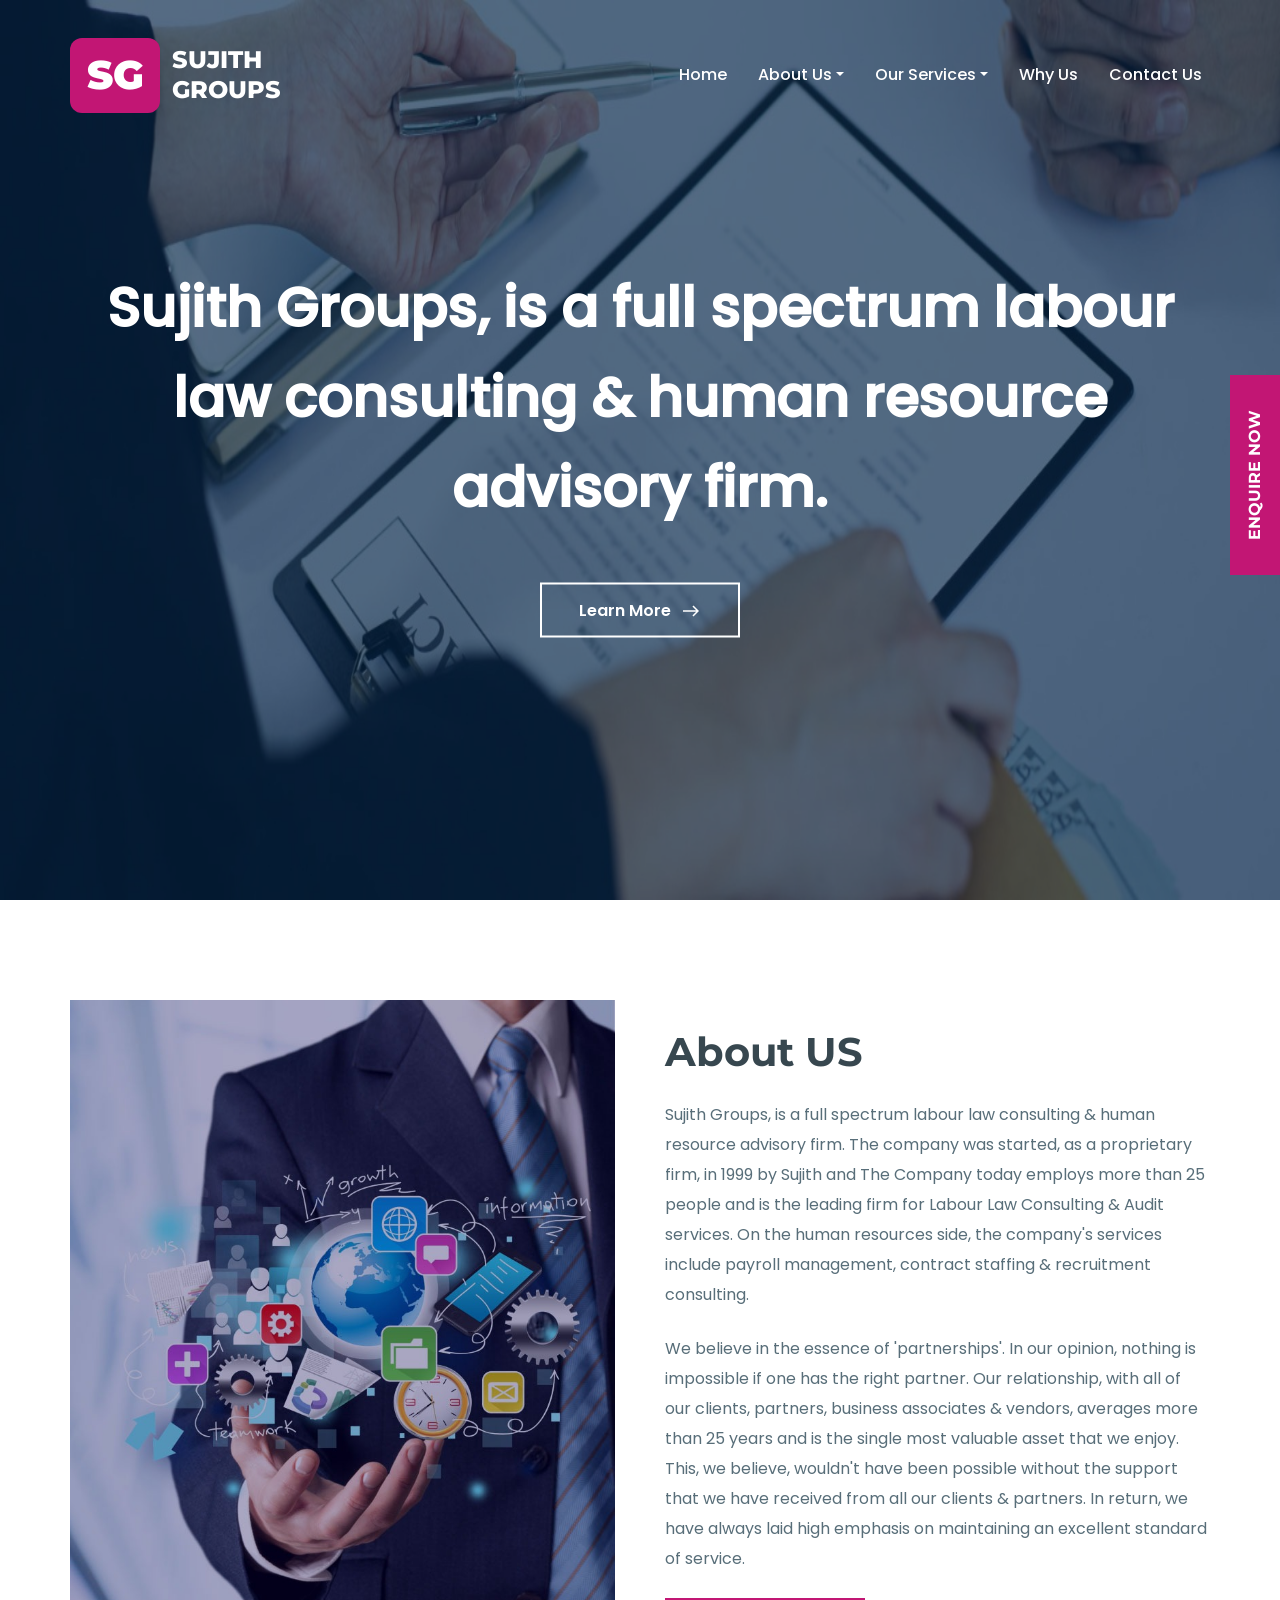
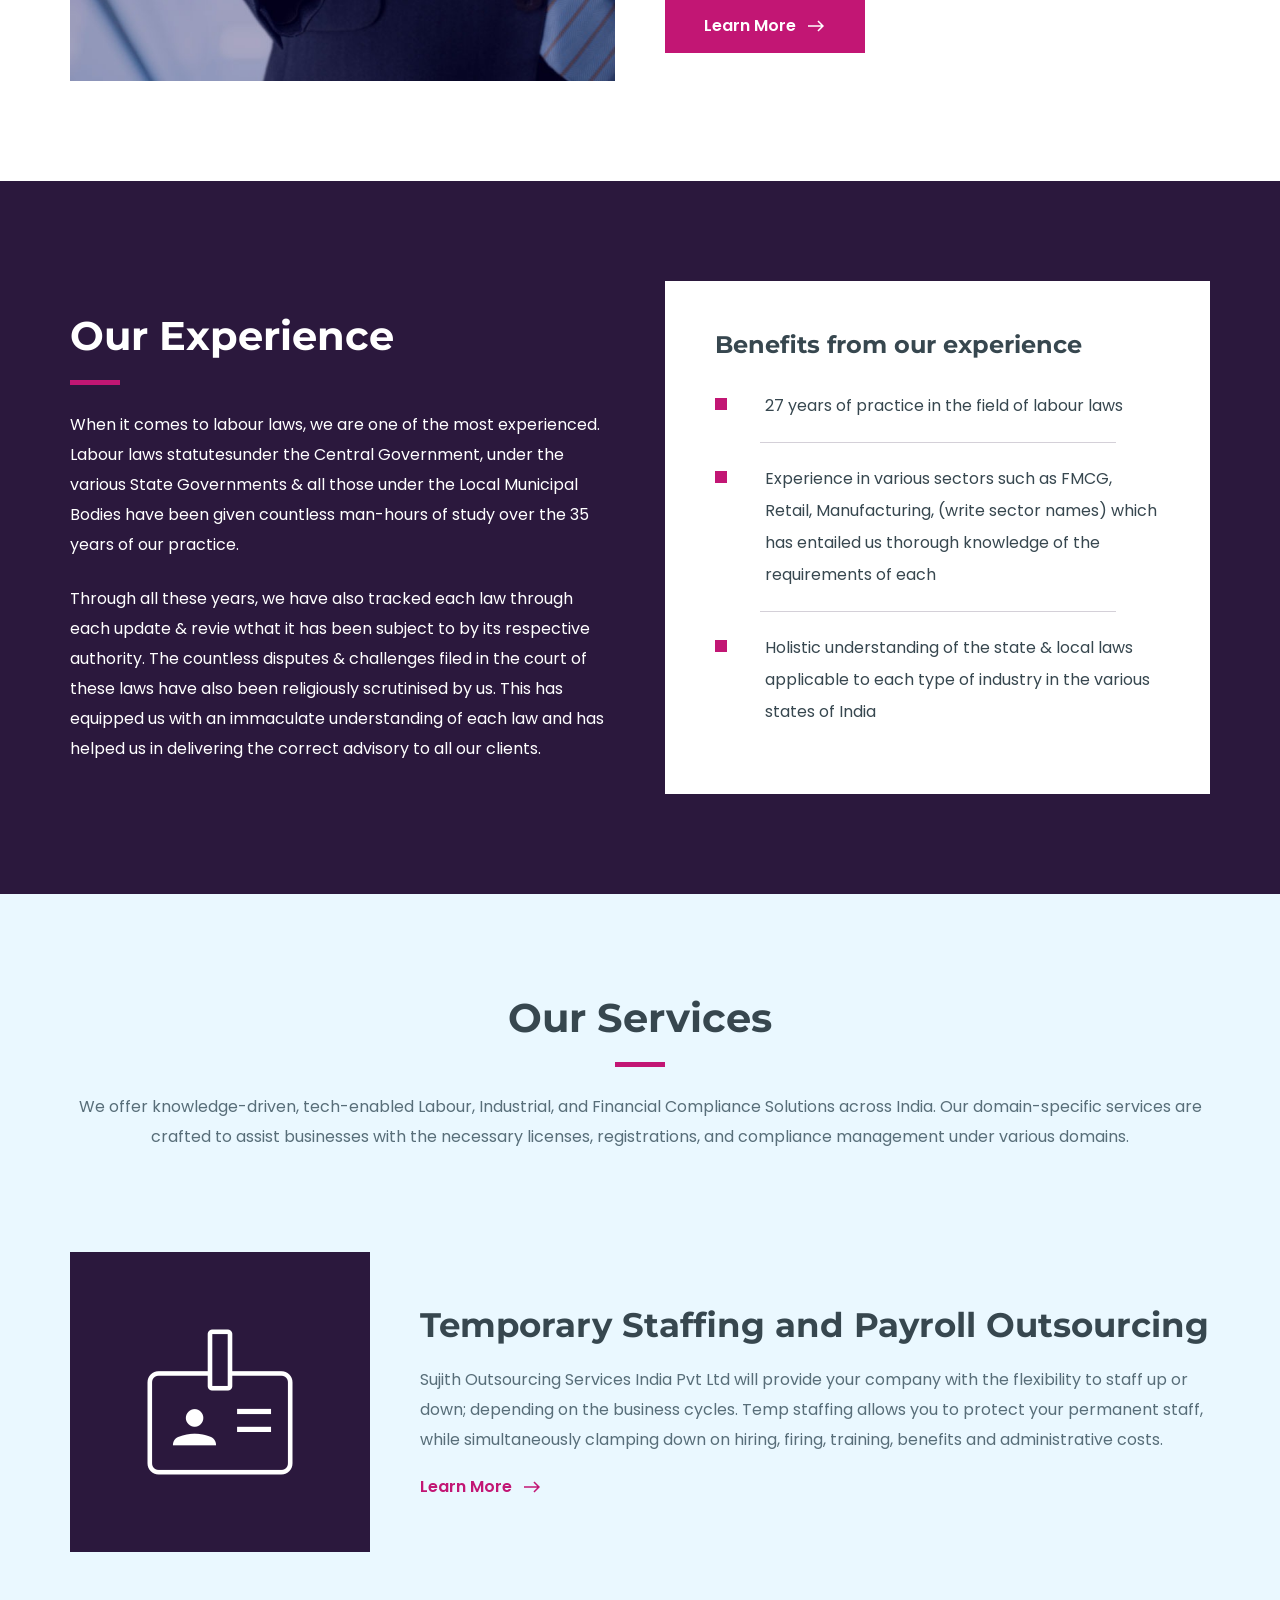
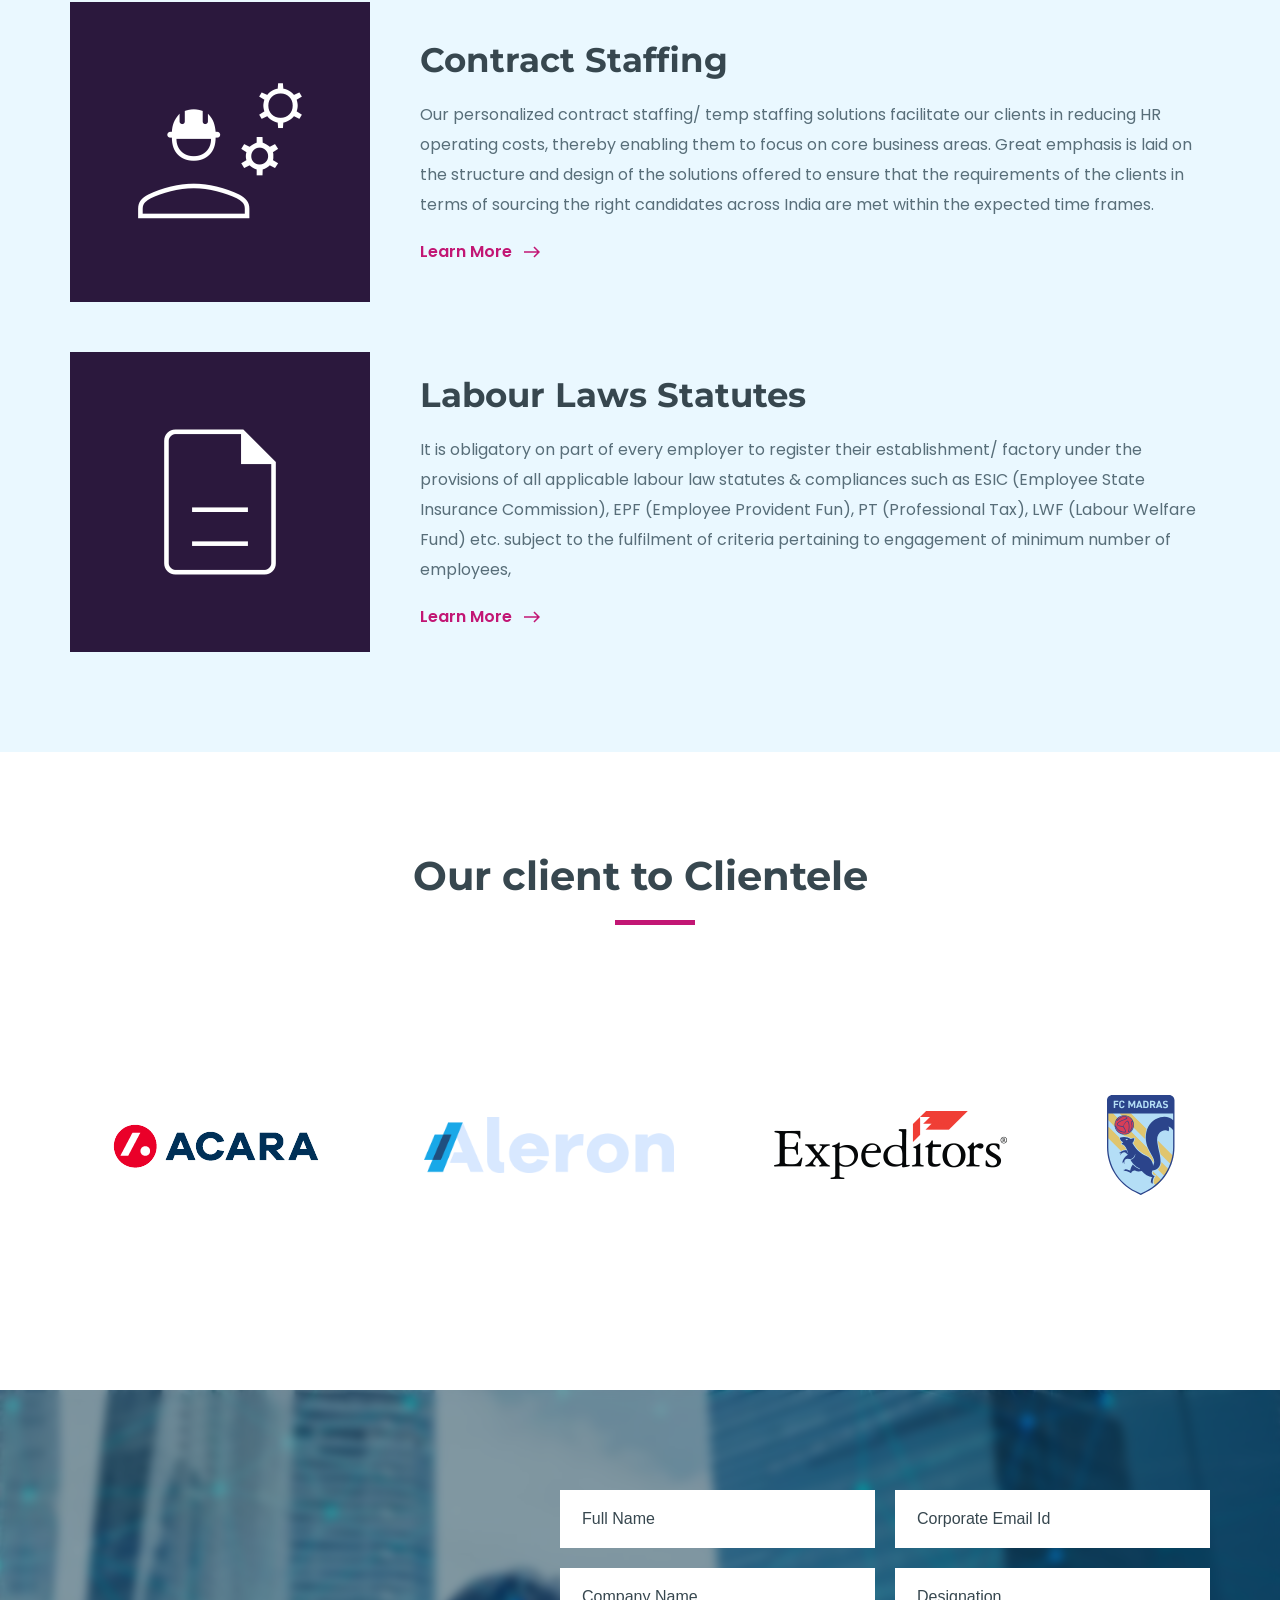
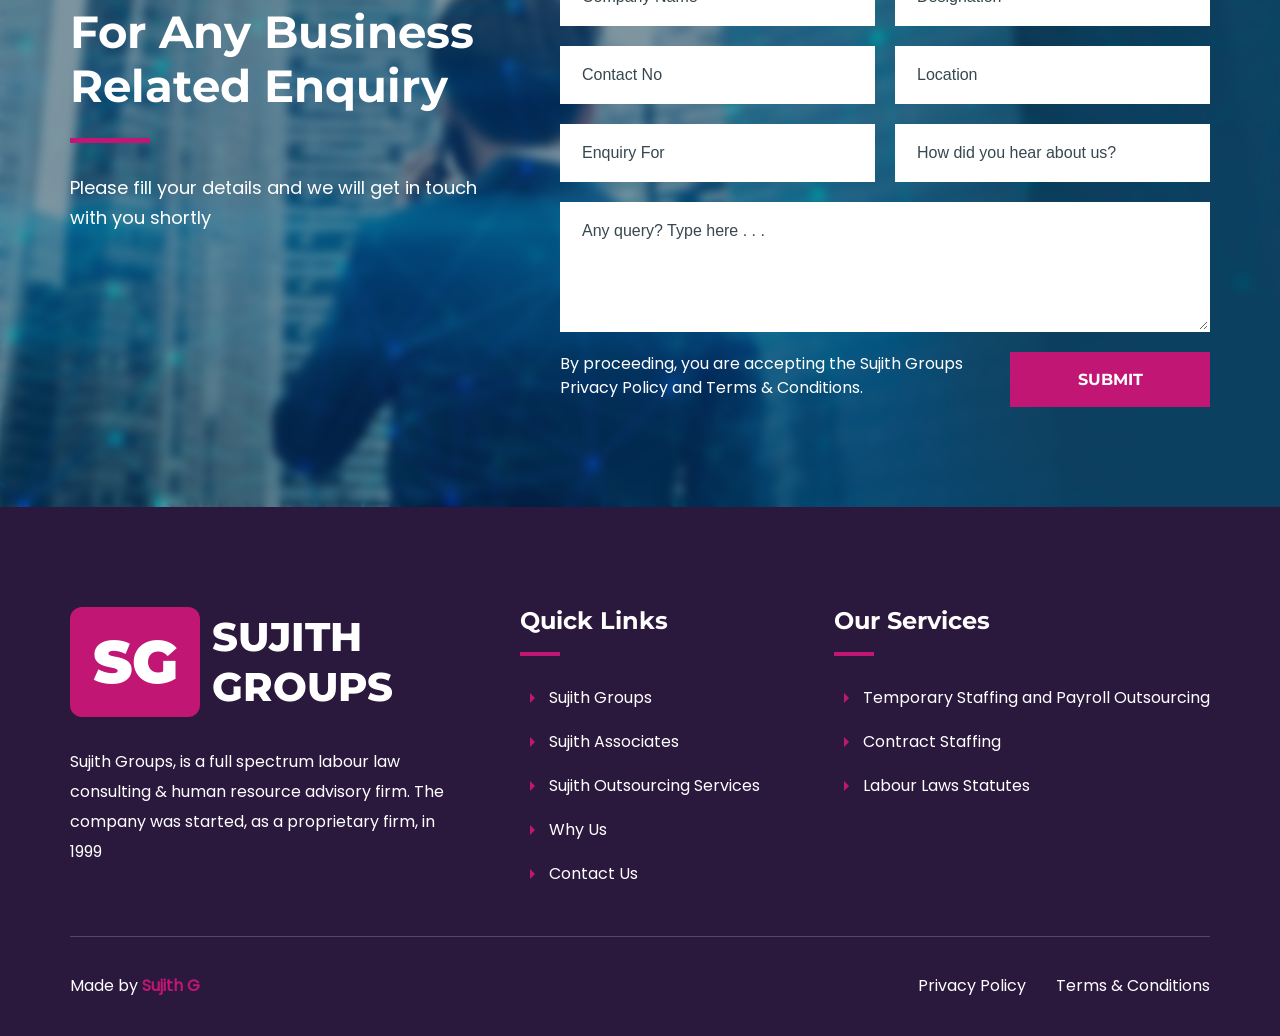
<file: index.html>
<!DOCTYPE html>
<html lang="en">

<head>
    <meta charset="UTF-8">
    <meta name="viewport" content="width=device-width, initial-scale=1.0">
    <title>Personal Branding</title>
    <link rel="icon" type="image/x-icon" href="assets/icons/nav-logo.png">
    <!-- CSS Plugins -->
    <link rel="stylesheet" href="https://cdn.jsdelivr.net/npm/bootstrap@4.6.2/dist/css/bootstrap.min.css">
    <link rel="stylesheet" href="https://fonts.googleapis.com/css2?family=Material+Symbols+Outlined:opsz,wght,FILL,GRAD@20..48,100..700,0..1,-50..200" />
    <link rel="stylesheet" href="https://unicons.iconscout.com/release/v4.0.8/css/line.css">
    <link rel="stylesheet" href="css/default.css" />
    <link rel="stylesheet" href="css/responsive.css" />
</head>

<body>

    <!-- Enquiry Form -->
    <div class="enquiry-form-btn" onclick="toggleform()">
        <span>Enquire Now</span>
    </div>
    <div class="enquiry-form">
        <div class="d-flex justify-content-between">
            <div>
                <h3>Business Enquiry Form</h3>
                <p>Please drop in your details and we will get in touch with you shortly</p>
            </div>
            <span class="material-symbols-outlined" onclick="toggleform()">close</span>
        </div>
        <form name="form-schedule">
            <div>
                <input type="text" class="input" name="name" placeholder="Full Name" required>
                <input type="email" class="input" name="email" placeholder="Corporate Email Id" required>
            </div>
            <div>
                <input type="text" class="input" name="company" placeholder="Company Name" required>
                <input type="text" class="input" name="designation" placeholder="Designation" required>
            </div>
            <div>
                <input type="tel" class="input" name="phone" placeholder="Contact No" required>
                <input type="text" class="input" name="location" placeholder="Location" required>
            </div>
            <div>
                <select class="input" name="restaurant-status" required>
                    <option value="none" disabled selected hidden>Enquiry For</option>
                    <option value="service">Service</option>
                    <option value="software">Software</option>
                </select>
                <select class="input" name="restaurant-status" required>
                    <option value="none" disabled selected hidden>How did you hear about us?</option>
                    <option value="service">Social Media</option>
                    <option value="software">Google</option>
                    <option value="online">Online Ads</option>
                    <option value="blog">Blog</option>
                    <option value="news">News</option>
                    <option value="media">Media</option>
                    <option value="other">Other</option>
                </select>
            </div>
            <textarea class="input textarea" maxlength="300" rows="4" placeholder="Any query? Type here . . ."></textarea>
            <div>
                <p>By proceeding, you are accepting the Sujith Groups <a href="javascript:void">Privacy Policy </a>and <a href="javascript:void">Terms & Conditions.</a></p>
                <button type="submit" class="btn">Submit</button>
            </div>
        </form>
    </div>
    <!---->


    <!-- Header -->
    <header class="header">
        <div class="container-fluid">
            <nav id="navbar" class="navbar navbar-main navbar-expand-lg">
                <div class="container">
                    <a href="index.html" class="navbar-brand d-flex gap-2 align-items-center">
                        <span class="brand-logo">SG</span>
                        <div>
                            <h4>Sujith <br> Groups</h4>
                        </div>
                    </a>
                    <button class="navbar-toggler" type="button" data-toggle="collapse" data-target="#navbarNav" aria-controls="navbarNav" aria-expanded="false" aria-label="Toggle navigation">
                        <span class="material-symbols-outlined">menu</span>
                    </button>
                    <div class="collapse navbar-collapse" id="navbarNav">
                        <ul class="navbar-nav ml-auto d-flex align-items-center">
                            <li class="nav-item"><a class="nav-link active" href="#">Home</a></li>
                            <li class="nav-item dropdown">
                                <a class="nav-link dropdown-toggle" href="#" id="navbarDropdown" role="button" data-toggle="dropdown" aria-haspopup="true" aria-expanded="false">About Us</a>
                                <div class="dropdown-menu" aria-labelledby="navbarDropdown">
                                    <a class="dropdown-item" href="Sujith-groups.html">Sujith Groups</a>
                                    <a class="dropdown-item" href="Sujith-associates.html">Sujith Associates</a>
                                    <a class="dropdown-item" href="Sujith-outsourcing.html">Sujith Outsourcing Services India Pvt Ltd</a>
                                </div>
                                </a>
                            </li>
                            <li class="nav-item dropdown">
                                <a class="nav-link dropdown-toggle" href="#" id="navbarDropdown" role="button" data-toggle="dropdown" aria-haspopup="true" aria-expanded="false">Our Services</a>
                                <div class="dropdown-menu" aria-labelledby="navbarDropdown">
                                    <a class="dropdown-item" href="temporary-staffing.html">Temporary Staffing and Payroll Outsourcing</a>
                                    <a class="dropdown-item" href="contract-staffing.html">Contract Staffing</a>
                                    <a class="dropdown-item" href="labour-laws-statutes.html">Labour Laws Statutes</a>
                                </div>
                            </li>
                            <li class="nav-item"><a class="nav-link" href="why-us.html">Why Us</a></li>
                            <li class="nav-item"><a class="nav-link" href="contact-us.html">Contact Us</a></li>
                        </ul>
                    </div>
                </div>
            </nav>
            <div class="landing-page">
                <div id="carousel" class="home-content carousel slide carousel-fade" data-ride="carousel">
                    <div class="carousel-inner">
                        <div class="carousel-item active">
                            <img src="assets/images/home-banner/home-banner1.jpg" class="d-block w-100" alt="...">
                            <div>
                                <div>
                                    <h1>Sujith Groups, is a full spectrum labour law consulting & human resource advisory firm.</h1>
                                    <a class="btn" href="#">Learn More<span class="material-symbols-outlined">east</span></a>
                                </div>
                            </div>
                        </div>
                        <div class="carousel-item">
                            <img src="assets/images/home-banner/home-banner2.jpg" class="d-block w-100" alt="...">
                            <div>
                                <div>
                                    <h1>The company was started, as a proprietary firm, in 1999 by Sujith.</h1>
                                    <a class="btn" href="#">Learn More<span class="material-symbols-outlined">east</span></a>
                                </div>
                            </div>
                        </div>
                        <div class="carousel-item">
                            <img src="assets/images/home-banner/home-banner3.jpg" class="d-block w-100" alt="...">
                            <div>
                                <div>
                                    <h1>Sujith Groups, the leading firm for Labour Law Consulting & Audit services.</h1>
                                    <a class="btn" href="#">Learn More<span class="material-symbols-outlined">east</span></a>
                                </div>
                            </div>
                        </div>
                        <div class="carousel-item">
                            <img src="assets/images/home-banner/home-banner4.jpg" class="d-block w-100" alt="...">
                            <div>
                                <div>
                                    <h1>The company's services include Payroll Management, Contract Staffing & Recruitment Consulting.</h1>
                                    <a class="btn" href="#">Learn More<span class="material-symbols-outlined">east</span></a>
                                </div>
                            </div>
                        </div>
                    </div>
                    <a class="carousel-btn carousel-control-prev" href="#carousel" role="button" data-slide="prev">
                        <i class="fas fa-chevron-left"></i>
                    </a>
                    <a class="carousel-btn carousel-control-next" href="#carousel" role="button" data-slide="next">
                        <i class="fas fa-chevron-right"></i>
                    </a>
                </div>
            </div>
        </div>
    </header>
    <!---->

    <main>

        <!-- Section > About -->
        <section class="section section-1">
            <div class="container">
                <div class="home-about">
                    <div>
                        <img src="assets/images/about-us.jpg" alt="">
                    </div>
                    <div>
                        <h1>About US</h1>
                        <br>
                        <p>Sujith Groups, is a full spectrum labour law consulting & human resource advisory firm. The company was started, as a proprietary firm, in 1999 by Sujith and The Company today employs more than 25 people and is the leading firm for Labour Law Consulting & Audit services. On the human resources side, the company's services include payroll management, contract staffing & recruitment consulting.</p>
                        <br>
                        <p>We believe in the essence of 'partnerships'. In our opinion, nothing is impossible if one has the right partner. Our relationship, with all of our clients, partners, business associates & vendors, averages more than 25 years and is the single most valuable asset that we enjoy. This, we believe, wouldn't have been possible without the support that we have received from all our clients & partners. In return, we have always laid high emphasis on maintaining an excellent standard of service.</p>
                        <br>
                        <a href="Sujith-groups.html">Learn More<span class="material-symbols-outlined">east</span></a>
                    </div>
                </div>
            </div>
        </section>
        <!---->

        <!-- Section > Experience -->
        <section class="section section-2">
            <div class="container">
                <div class="home-experince">
                    <div class="home-experince-card1">
                        <h1>Our Experience</h1>
                        <p>When it comes to labour laws, we are one of the most experienced. Labour laws statutesunder the Central Government, under the various State Governments & all those under the Local Municipal Bodies have been given countless man-hours of study over the 35 years of our practice. </p>
                        <br>
                        <p>Through all these years, we have also tracked each law through each update & revie wthat it has been subject to by its respective authority. The countless disputes & challenges filed in the court of these laws have also been religiously scrutinised by us. This has equipped us with an immaculate understanding of each law and has helped us in delivering the correct advisory to all our clients. </p>
                    </div>
                    <div class="home-experince-card2">
                        <h4>Benefits from our experience</h4>
                        <ul>
                            <li>27 years of practice in the field of labour laws </li>
                            <span></span>
                            <li>Experience in various sectors such as FMCG, Retail, Manufacturing, (write sector names) which has entailed us thorough knowledge of the requirements of each </li>
                            <span></span>
                            <li>Holistic understanding of the state & local laws applicable to each type of industry in the various states of India </li>
                        </ul>
                    </div>
                </div>
            </div>
        </section>
        <!---->

        <!-- Section > Service -->
        <section class="section section-3">
            <div class="container">
                <div class="home-service">
                    <div class="home-service-title">
                        <h1>Our Services</h1>
                        <p>We offer knowledge-driven, tech-enabled Labour, Industrial, and Financial Compliance Solutions across India. Our domain-specific services are crafted to assist businesses with the necessary licenses, registrations, and compliance management under various domains.</p>
                    </div>
                    <div class="home-service-content">
                        <div>
                            <div>
                                <span class="material-symbols-outlined">badge</span>
                            </div>
                            <div>
                                <h2>Temporary Staffing and Payroll Outsourcing</h2>
                                <p>Sujith Outsourcing Services India Pvt Ltd will provide your company with the
                                    flexibility to staff up or down; depending on the business cycles. Temp staffing
                                    allows you to protect your permanent staff, while simultaneously clamping down
                                    on hiring, firing, training, benefits and administrative costs.
                                </p>
                                <a href="temporary-staffing.html">Learn More<span class="material-symbols-outlined">east</span></a>
                            </div>
                        </div>
                        <div>
                            <div>
                                <span class="material-symbols-outlined">engineering</span>
                            </div>
                            <div>
                                <h2>Contract Staffing</h2>
                                <p>Our personalized contract staffing/ temp staffing solutions facilitate our clients in
                                    reducing HR operating costs, thereby enabling them to focus on core business areas.
                                    Great emphasis is laid on the structure and design of the solutions offered to ensure that
                                    the requirements of the clients in terms of sourcing the right candidates across India are
                                    met within the expected time frames. </p>
                                <a href="contract-staffing.html">Learn More<span class="material-symbols-outlined">east</span></a>
                            </div>
                        </div>
                        <div>
                            <div>
                                <span class="material-symbols-outlined">description</span>
                            </div>
                            <div>
                                <h2>Labour Laws Statutes</h2>
                                <p>It is obligatory on part of every employer to register their establishment/ factory under
                                    the provisions of all applicable labour law statutes & compliances such as ESIC
                                    (Employee State Insurance Commission), EPF (Employee Provident Fun), PT (Professional
                                    Tax), LWF (Labour Welfare Fund) etc. subject to the fulfilment of criteria pertaining to
                                    engagement of minimum number of employees,</p>
                                <a href="labour-laws-statutes.html">Learn More<span class="material-symbols-outlined">east</span></a>
                            </div>
                        </div>
                    </div>
                </div>
            </div>
        </section>
        <!---->

        <!-- Section > Client -->
        <section class="section section-4">
            <div class="container">
                <div class="home-client">
                    <div class="home-client-title">
                        <h1>Our client to Clientele</h1>
                    </div>
                    <div class="client-logos scroller">
                        <div class="scroller__inner">
                            <img src="assets/images/logo/client-logo1.png" alt="">
                            <img src="assets/images/logo/client-logo2.png" alt="">
                            <img src="assets/images/logo/client-logo3.webp" alt="">
                            <img src="assets/images/logo/client-logo4.svg" alt="">
                            <img src="assets/images/logo/client-logo5.svg" alt="">
                            <img src="assets/images/logo/client-logo6.jpg" alt="">
                            <img src="assets/images/logo/client-logo8.svg" alt="">
                            <img src="assets/images/logo/client-logo10.png" alt="">
                            <img src="assets/images/logo/client-logo11.png" alt="">
                        </div>
                    </div>
                </div>
            </div>
        </section>
        <!---->

        <!-- Section > Contact -->
        <section class="section section-5">
            <div class="container">
                <div class="home-form">
                    <div>
                        <h2>For Any Business Related Enquiry</h2>
                        <p>Please fill your details and we will get in touch with you shortly</p>
                        <p></p>
                    </div>
                    <div>
                        <form name="form-schedule">
                            <div>
                                <input type="text" class="input" name="name" placeholder="Full Name" required>
                                <input type="email" class="input" name="email" placeholder="Corporate Email Id" required>
                            </div>
                            <div>
                                <input type="text" class="input" name="company" placeholder="Company Name" required>
                                <input type="text" class="input" name="designation" placeholder="Designation" required>
                            </div>
                            <div>
                                <input type="tel" class="input" name="phone" placeholder="Contact No" required>
                                <input type="text" class="input" name="location" placeholder="Location" required>
                            </div>
                            <div>
                                <select class="input" name="restaurant-status" required>
                                    <option value="none" disabled selected hidden>Enquiry For</option>
                                    <option value="service">Service</option>
                                    <option value="software">Software</option>
                                </select>
                                <select class="input" name="restaurant-status" required>
                                    <option value="none" disabled selected hidden>How did you hear about us?</option>
                                    <option value="service">Social Media</option>
                                    <option value="software">Google</option>
                                    <option value="online">Online Ads</option>
                                    <option value="blog">Blog</option>
                                    <option value="news">News</option>
                                    <option value="media">Media</option>
                                    <option value="other">Other</option>
                                </select>
                            </div>
                            <textarea class="input textarea" maxlength="300" rows="4" placeholder="Any query? Type here . . ."></textarea>
                            <div>
                                <p>By proceeding, you are accepting the Sujith Groups <a href="javascript:void">Privacy Policy </a>and <a href="javascript:void">Terms & Conditions.</a></p>
                                <button type="submit" class="btn">Submit</button>
                            </div>
                        </form>
                    </div>
                </div>
            </div>
        </section>
        <!---->

    </main>

    <!-- Footer -->
    <footer class="footer">
        <div class="container">
            <div class="footer-content">
                <div class="footer-first">
                    <div class="d-flex align-items-center">
                        <span class="brand-logo">SG</span>
                        <div>
                            <h3>Sujith <br> Groups</h3>
                        </div>
                    </div>
                    <p>Sujith Groups, is a full spectrum labour law consulting & human resource advisory firm. The company was started, as a proprietary firm, in 1999</p>
                </div>
                <div>
                    <h4>Quick Links</h4>
                    <ul>
                        <li><a href="Sujith-groups.html"><span class="material-symbols-outlined">arrow_right</span>Sujith Groups</a></li>
                        <li><a href="Sujith-associates.html"><span class="material-symbols-outlined">arrow_right</span>Sujith Associates</a></li>
                        <li><a href="Sujith-outsourcing.html"><span class="material-symbols-outlined">arrow_right</span>Sujith Outsourcing Services</a></li>
                        <li><a href="why-us.html"><span class="material-symbols-outlined">arrow_right</span>Why Us</a></li>
                        <li><a href="contact-us.html"><span class="material-symbols-outlined">arrow_right</span>Contact Us</a></li>
                    </ul>
                </div>
                <div>
                    <h4>Our Services</h4>
                    <ul>
                        <li><a href="temporary-staffing.html"><span class="material-symbols-outlined">arrow_right</span>Temporary Staffing and Payroll Outsourcing</a></li>
                        <li><a href="contract-staffing.html"><span class="material-symbols-outlined">arrow_right</span>Contract Staffing</a></li>
                        <li><a href="labour-laws-statutes.html"><span class="material-symbols-outlined">arrow_right</span>Labour Laws Statutes</a></li>
                    </ul>
                </div>
            </div>
        </div>
        <div class="container">
            <div class="bottom-text">
                <p>Made by <a href="https://sujith-g.web.app/">Sujith G</a></p>
                <div>
                    <a href="javascript:void">Privacy Policy</a></li>
                    <a href="javascript:void">Terms & Conditions</a></li>
                </div>
            </div>
        </div>
    </footer>
    <!---->

    <!-- JS Plugins -->
    <script src="https://ajax.googleapis.com/ajax/libs/jquery/3.7.1/jquery.min.js"></script>
    <script src="https://cdn.jsdelivr.net/npm/@popperjs/core@2.11.8/dist/umd/popper.min.js"></script>
    <script src="https://cdn.jsdelivr.net/npm/jquery@3.5.1/dist/jquery.slim.min.js"></script>
    <script src="https://cdn.jsdelivr.net/npm/bootstrap@4.6.2/dist/js/bootstrap.bundle.min.js"></script>
    <script src="js/main.js"></script>
    <!---->

</body>

</html>
</file>
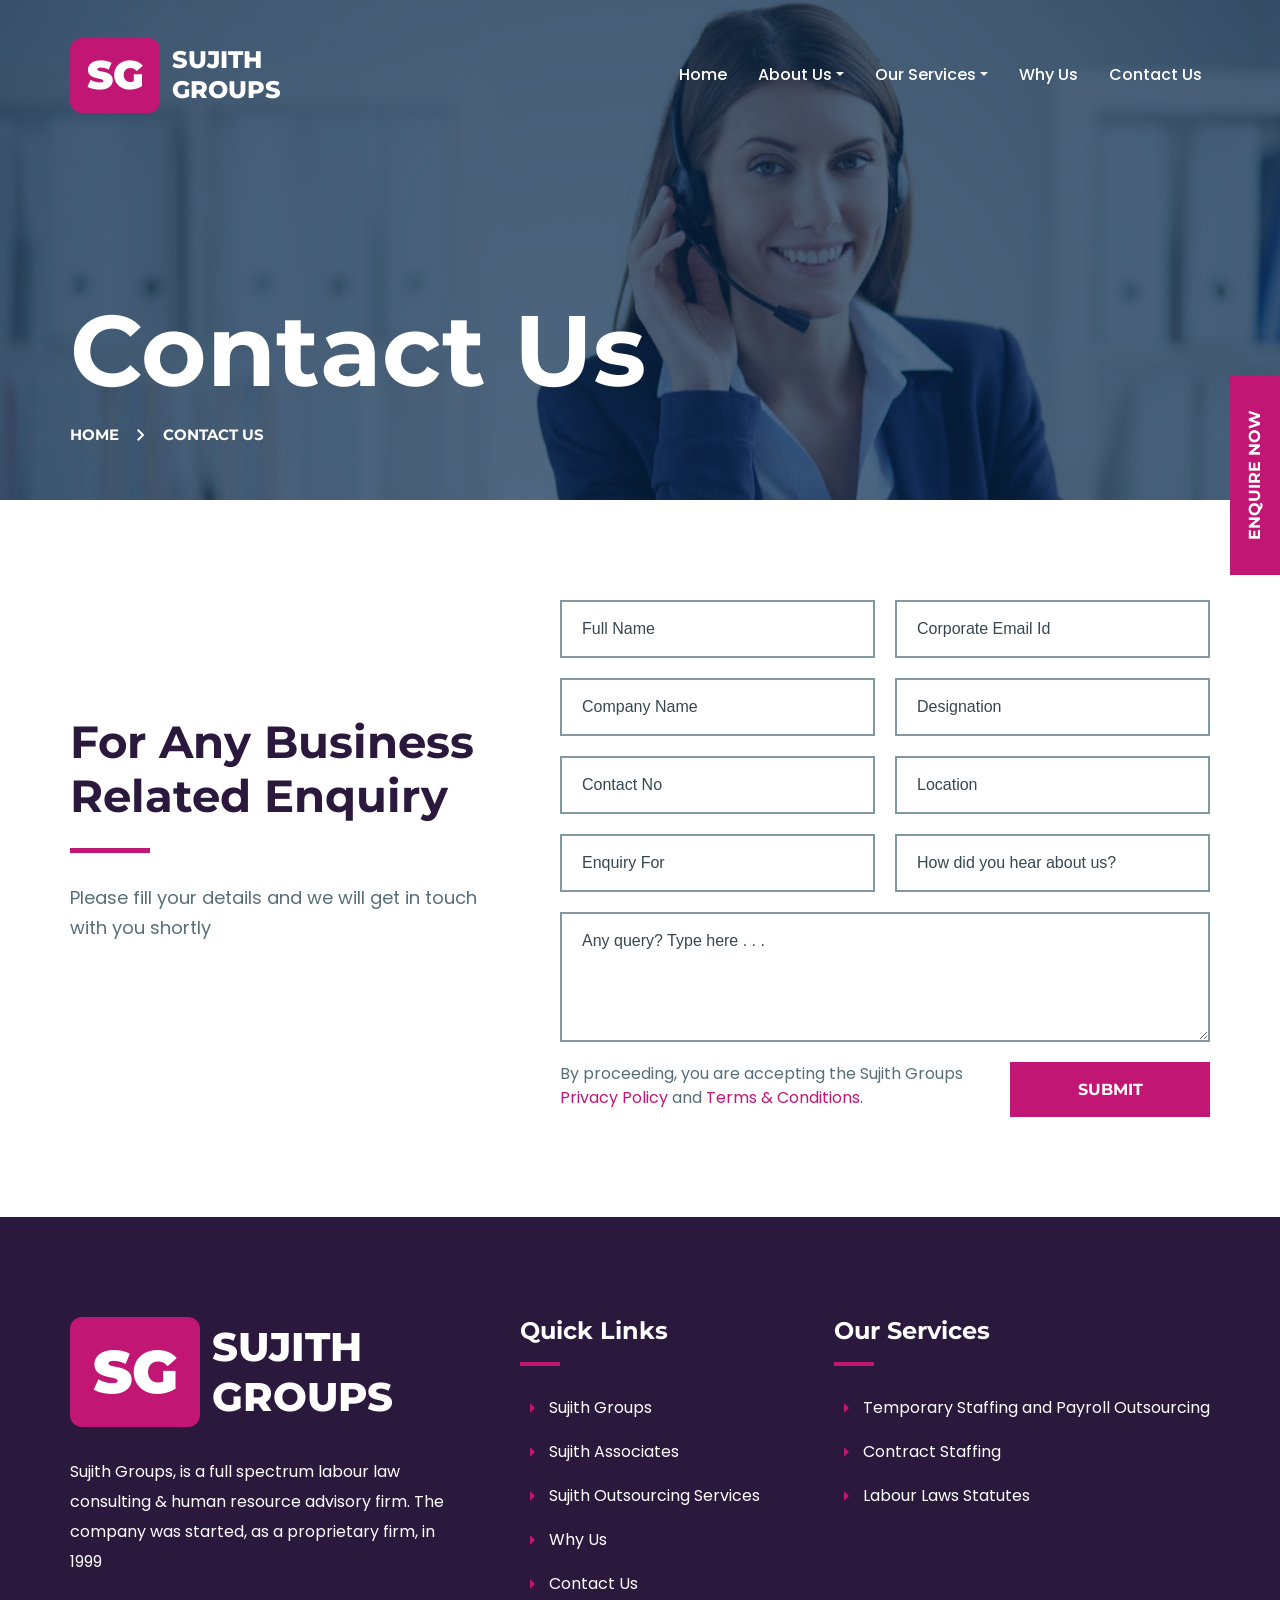
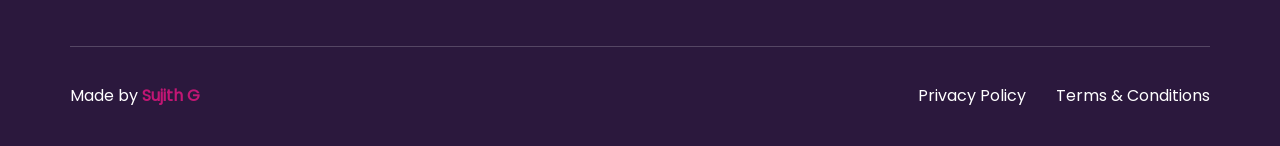
<file: contact-us.html>
<!DOCTYPE html>
<html lang="en">

<head>
    <meta charset="UTF-8">
    <meta name="viewport" content="width=device-width, initial-scale=1.0">
    <title>Personal Branding</title>
    <link rel="icon" type="image/x-icon" href="assets/icons/nav-logo.png">
    <!-- CSS Plugins -->
    <link rel="stylesheet" href="https://cdn.jsdelivr.net/npm/bootstrap@4.6.2/dist/css/bootstrap.min.css">
    <link rel="stylesheet" href="https://fonts.googleapis.com/css2?family=Material+Symbols+Outlined:opsz,wght,FILL,GRAD@20..48,100..700,0..1,-50..200" />
    <link rel="stylesheet" href="https://unicons.iconscout.com/release/v4.0.8/css/line.css">
    <link rel="stylesheet" href="css/default.css" />
    <link rel="stylesheet" href="css/responsive.css" />
</head>

<body>

    <!-- Enquiry Form -->
    <div class="enquiry-form-btn" onclick="toggleform()">
        <span>Enquire Now</span>
    </div>
    <div class="enquiry-form">
        <div class="d-flex justify-content-between">
            <div>
                <h3>Business Enquiry Form</h3>
                <p>Please drop in your details and we will get in touch with you shortly</p>
            </div>
            <span class="material-symbols-outlined" onclick="toggleform()">close</span>
        </div>
        <form name="form-schedule">
            <div>
                <input type="text" class="input" name="name" placeholder="Full Name" required>
                <input type="email" class="input" name="email" placeholder="Corporate Email Id" required>
            </div>
            <div>
                <input type="text" class="input" name="company" placeholder="Company Name" required>
                <input type="text" class="input" name="designation" placeholder="Designation" required>
            </div>
            <div>
                <input type="tel" class="input" name="phone" placeholder="Contact No" required>
                <input type="text" class="input" name="location" placeholder="Location" required>
            </div>
            <div>
                <select class="input" name="restaurant-status" required>
                    <option value="none" disabled selected hidden>Enquiry For</option>
                    <option value="service">Service</option>
                    <option value="software">Software</option>
                </select>
                <select class="input" name="restaurant-status" required>
                    <option value="none" disabled selected hidden>How did you hear about us?</option>
                    <option value="service">Social Media</option>
                    <option value="software">Google</option>
                    <option value="online">Online Ads</option>
                    <option value="blog">Blog</option>
                    <option value="news">News</option>
                    <option value="media">Media</option>
                    <option value="other">Other</option>
                </select>
            </div>
            <textarea class="input textarea" maxlength="300" rows="4" placeholder="Any query? Type here . . ."></textarea>
            <div>
                <p>By proceeding, you are accepting the Sujith Groups <a href="javascript:void">Privacy Policy </a>and <a href="javascript:void">Terms & Conditions.</a></p>
                <button type="submit" class="btn">Submit</button>
            </div>
        </form>
    </div>
    <!---->


    <!-- Header -->
    <header class="header">
        <div class="container-fluid">
            <nav id="navbar" class="navbar navbar-main navbar-expand-lg">
                <div class="container">
                    <a href="index.html" class="navbar-brand d-flex gap-2 align-items-center">
                        <span class="brand-logo">SG</span>
                        <div>
                            <h4>Sujith <br> Groups</h4>
                        </div>
                    </a>
                    <button class="navbar-toggler" type="button" data-toggle="collapse" data-target="#navbarNav" aria-controls="navbarNav" aria-expanded="false" aria-label="Toggle navigation">
                        <span class="material-symbols-outlined">menu</span>
                    </button>
                    <div class="collapse navbar-collapse" id="navbarNav">
                        <ul class="navbar-nav ml-auto d-flex align-items-center">
                            <li class="nav-item"><a class="nav-link active" href="index.html">Home</a></li>
                            <li class="nav-item dropdown">
                                <a class="nav-link dropdown-toggle" href="#" id="navbarDropdown" role="button" data-toggle="dropdown" aria-haspopup="true" aria-expanded="false">About Us</a>
                                <div class="dropdown-menu" aria-labelledby="navbarDropdown">
                                    <a class="dropdown-item" href="Sujith-groups.html">Sujith Groups</a>
                                    <a class="dropdown-item" href="Sujith-associates.html">Sujith Associates</a>
                                    <a class="dropdown-item" href="Sujith-outsourcing.html">Sujith Outsourcing Services India Pvt Ltd</a>
                                </div>
                                </a>
                            </li>
                            <li class="nav-item dropdown">
                                <a class="nav-link dropdown-toggle" href="#" id="navbarDropdown" role="button" data-toggle="dropdown" aria-haspopup="true" aria-expanded="false">Our Services</a>
                                <div class="dropdown-menu" aria-labelledby="navbarDropdown">
                                    <a class="dropdown-item" href="temporary-staffing.html">Temporary Staffing and Payroll Outsourcing</a>
                                    <a class="dropdown-item" href="contract-staffing.html">Contract Staffing</a>
                                    <a class="dropdown-item" href="labour-laws-statutes.html">Labour Laws Statutes</a>
                                </div>
                            </li>
                            <li class="nav-item"><a class="nav-link" href="why-us.html">Why Us</a></li>
                            <li class="nav-item"><a class="nav-link" href="#">Contact Us</a></li>
                        </ul>
                    </div>
                </div>
            </nav>
            <div class="page-header">
                <img src="assets/images/page-header/page-header-contact.jpg" alt="">
                <div class="container">
                    <div class="page-header-content">
                        <h1>Contact Us</h1>
                        <p>Home <span class="material-symbols-outlined">chevron_right</span> Contact Us</p>
                    </div>
                </div>
            </div>
        </div>
    </header>
    <!---->

    <main>

        <!-- Section > Contact -->
        <section class="section section-contact">
            <div class="container">
                <div class="contact-content">
                    <div>
                        <h2>For Any Business Related Enquiry</h2>
                        <p>Please fill your details and we will get in touch with you shortly</p>
                        <p></p>
                    </div>
                    <div>
                        <form name="form-schedule">
                            <div>
                                <input type="text" class="input" name="name" placeholder="Full Name" required>
                                <input type="email" class="input" name="email" placeholder="Corporate Email Id" required>
                            </div>
                            <div>
                                <input type="text" class="input" name="company" placeholder="Company Name" required>
                                <input type="text" class="input" name="designation" placeholder="Designation" required>
                            </div>
                            <div>
                                <input type="tel" class="input" name="phone" placeholder="Contact No" required>
                                <input type="text" class="input" name="location" placeholder="Location" required>
                            </div>
                            <div>
                                <select class="input" name="restaurant-status" required>
                                    <option value="none" disabled selected hidden>Enquiry For</option>
                                    <option value="service">Service</option>
                                    <option value="software">Software</option>
                                </select>
                                <select class="input" name="restaurant-status" required>
                                    <option value="none" disabled selected hidden>How did you hear about us?</option>
                                    <option value="service">Social Media</option>
                                    <option value="software">Google</option>
                                    <option value="online">Online Ads</option>
                                    <option value="blog">Blog</option>
                                    <option value="news">News</option>
                                    <option value="media">Media</option>
                                    <option value="other">Other</option>
                                </select>
                            </div>
                            <textarea class="input textarea" maxlength="300" rows="4" placeholder="Any query? Type here . . ."></textarea>
                            <div>
                                <p>By proceeding, you are accepting the Sujith Groups <a href="javascript:void">Privacy Policy </a>and <a href="javascript:void">Terms & Conditions.</a></p>
                                <button type="submit" class="btn">Submit</button>
                            </div>
                        </form>
                    </div>
                </div>
            </div>
        </section>
        <!---->

    </main>

    <!-- Footer -->
    <footer class="footer">
        <div class="container">
            <div class="footer-content">
                <div class="footer-first">
                    <div class="d-flex align-items-center">
                        <span class="brand-logo">SG</span>
                        <div>
                            <h3>Sujith <br> Groups</h3>
                        </div>
                    </div>
                    <p>Sujith Groups, is a full spectrum labour law consulting & human resource advisory firm. The company was started, as a proprietary firm, in 1999</p>
                </div>
                <div>
                    <h4>Quick Links</h4>
                    <ul>
                        <li><a href="Sujith-groups.html"><span class="material-symbols-outlined">arrow_right</span>Sujith Groups</a></li>
                        <li><a href="Sujith-associates.html"><span class="material-symbols-outlined">arrow_right</span>Sujith Associates</a></li>
                        <li><a href="Sujith-outsourcing.html"><span class="material-symbols-outlined">arrow_right</span>Sujith Outsourcing Services</a></li>
                        <li><a href="why-us.html"><span class="material-symbols-outlined">arrow_right</span>Why Us</a></li>
                        <li><a href="contact-us.html"><span class="material-symbols-outlined">arrow_right</span>Contact Us</a></li>
                    </ul>
                </div>
                <div>
                    <h4>Our Services</h4>
                    <ul>
                        <li><a href="temporary-staffing.html"><span class="material-symbols-outlined">arrow_right</span>Temporary Staffing and Payroll Outsourcing</a></li>
                        <li><a href="contract-staffing.html"><span class="material-symbols-outlined">arrow_right</span>Contract Staffing</a></li>
                        <li><a href="labour-laws-statutes.html"><span class="material-symbols-outlined">arrow_right</span>Labour Laws Statutes</a></li>
                    </ul>
                </div>
            </div>
        </div>
        <div class="container">
            <div class="bottom-text">
                <p>Made by <a href="https://sujith-g.web.app/">Sujith G</a></p>
                <div>
                    <a href="javascript:void">Privacy Policy</a></li>
                    <a href="javascript:void">Terms & Conditions</a></li>
                </div>
            </div>
        </div>
    </footer>
    <!---->

    <!-- JS Plugins -->
    <script src="https://ajax.googleapis.com/ajax/libs/jquery/3.7.1/jquery.min.js"></script>
    <script src="https://cdn.jsdelivr.net/npm/@popperjs/core@2.11.8/dist/umd/popper.min.js"></script>
    <script src="https://cdn.jsdelivr.net/npm/jquery@3.5.1/dist/jquery.slim.min.js"></script>
    <script src="https://cdn.jsdelivr.net/npm/bootstrap@4.6.2/dist/js/bootstrap.bundle.min.js"></script>
    <script src="js/main.js"></script>
    <!---->

</body>

</html>
</file>
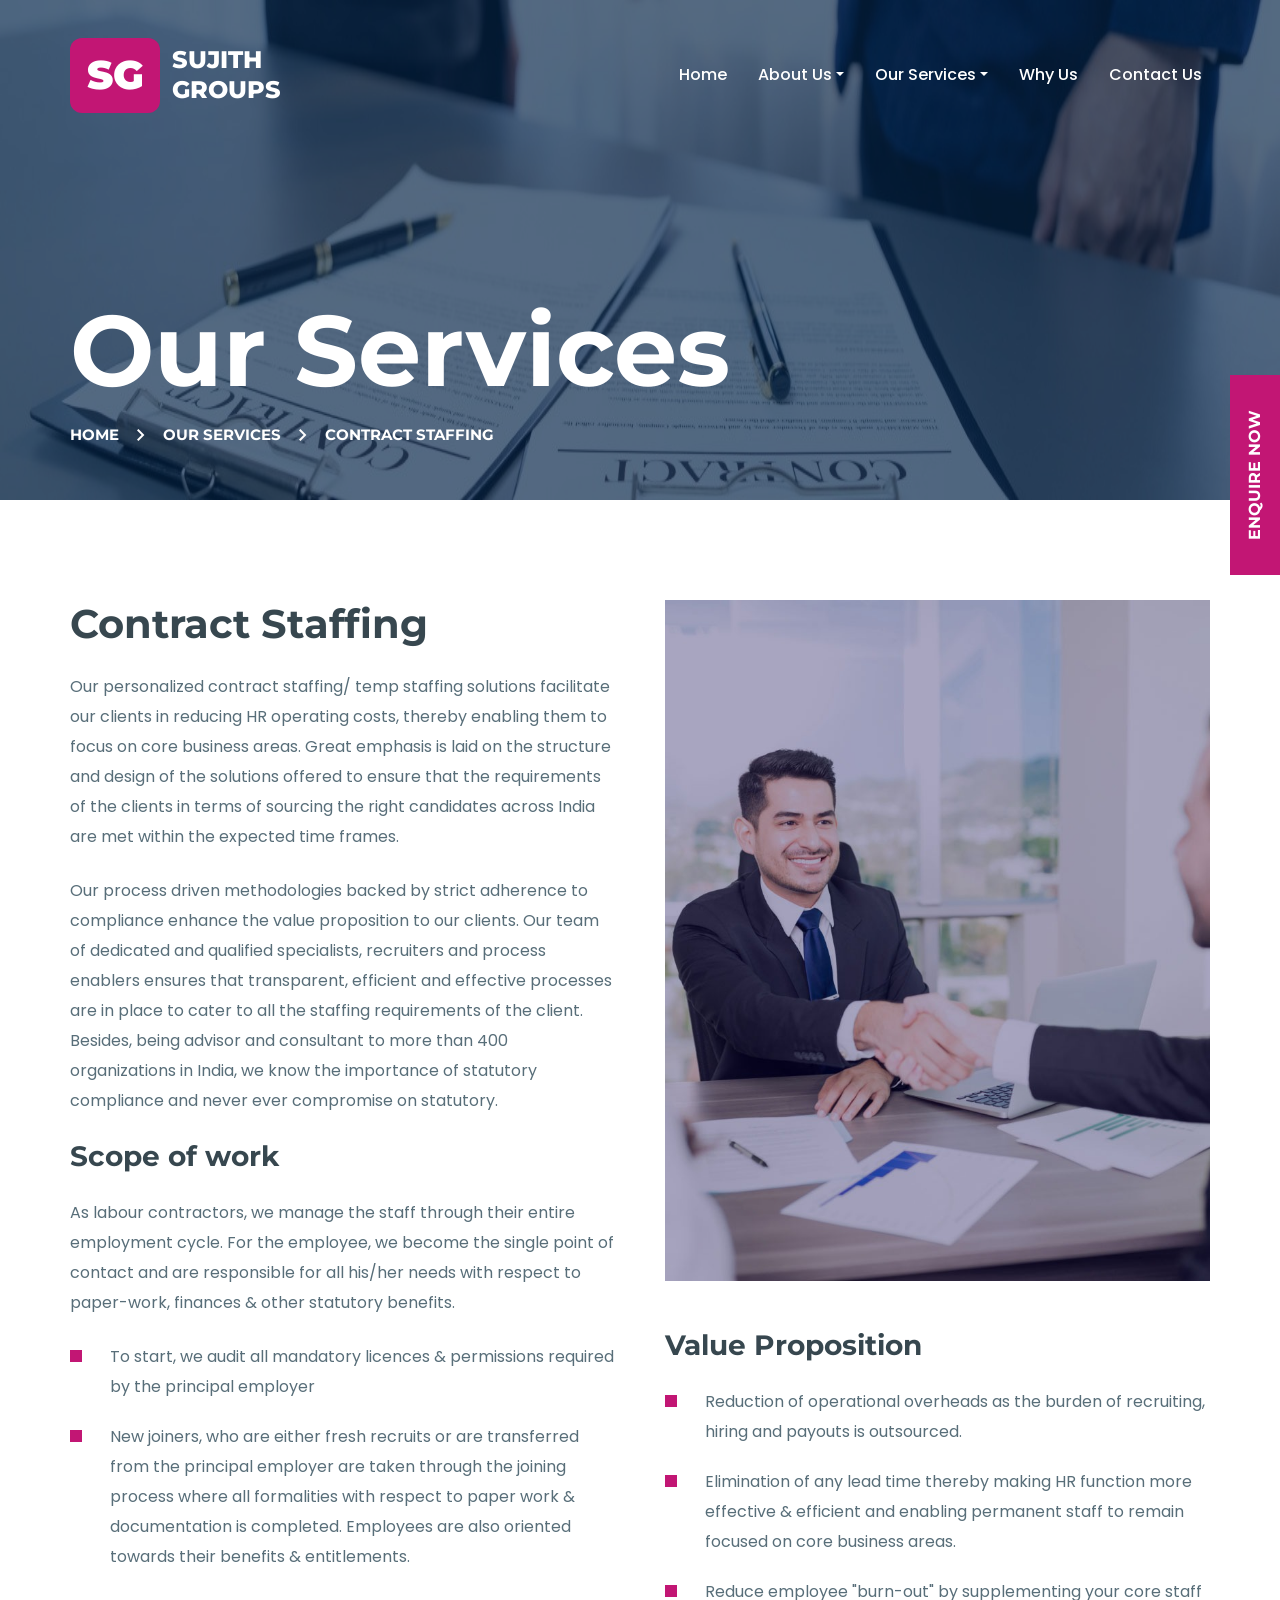
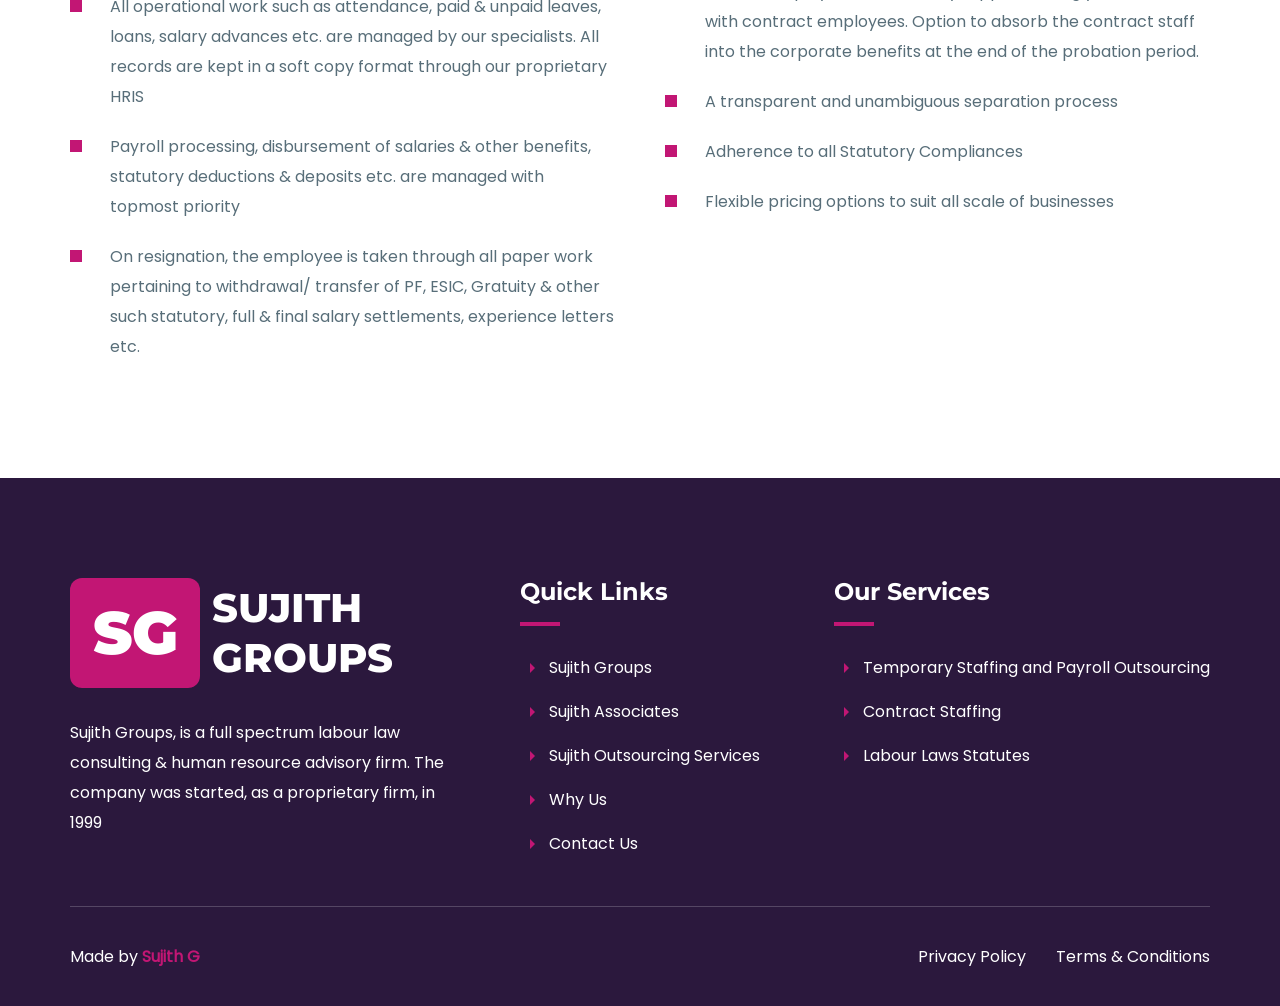
<file: contract-staffing.html>
<!DOCTYPE html>
<html lang="en">

<head>
    <meta charset="UTF-8">
    <meta name="viewport" content="width=device-width, initial-scale=1.0">
    <title>Personal Branding</title>
    <link rel="icon" type="image/x-icon" href="assets/icons/nav-logo.png">
    <!-- CSS Plugins -->
    <link rel="stylesheet" href="https://cdn.jsdelivr.net/npm/bootstrap@4.6.2/dist/css/bootstrap.min.css">
    <link rel="stylesheet" href="https://fonts.googleapis.com/css2?family=Material+Symbols+Outlined:opsz,wght,FILL,GRAD@20..48,100..700,0..1,-50..200" />
    <link rel="stylesheet" href="https://unicons.iconscout.com/release/v4.0.8/css/line.css">
    <link rel="stylesheet" href="css/default.css" />
    <link rel="stylesheet" href="css/responsive.css" />
</head>

<body>

    <!-- Enquiry Form -->
    <div class="enquiry-form-btn" onclick="toggleform()">
        <span>Enquire Now</span>
    </div>
    <div class="enquiry-form">
        <div class="d-flex justify-content-between">
            <div>
                <h3>Business Enquiry Form</h3>
                <p>Please drop in your details and we will get in touch with you shortly</p>
            </div>
            <span class="material-symbols-outlined" onclick="toggleform()">close</span>
        </div>
        <form name="form-schedule">
            <div>
                <input type="text" class="input" name="name" placeholder="Full Name" required>
                <input type="email" class="input" name="email" placeholder="Corporate Email Id" required>
            </div>
            <div>
                <input type="text" class="input" name="company" placeholder="Company Name" required>
                <input type="text" class="input" name="designation" placeholder="Designation" required>
            </div>
            <div>
                <input type="tel" class="input" name="phone" placeholder="Contact No" required>
                <input type="text" class="input" name="location" placeholder="Location" required>
            </div>
            <div>
                <select class="input" name="restaurant-status" required>
                    <option value="none" disabled selected hidden>Enquiry For</option>
                    <option value="service">Service</option>
                    <option value="software">Software</option>
                </select>
                <select class="input" name="restaurant-status" required>
                    <option value="none" disabled selected hidden>How did you hear about us?</option>
                    <option value="service">Social Media</option>
                    <option value="software">Google</option>
                    <option value="online">Online Ads</option>
                    <option value="blog">Blog</option>
                    <option value="news">News</option>
                    <option value="media">Media</option>
                    <option value="other">Other</option>
                </select>
            </div>
            <textarea class="input textarea" maxlength="300" rows="4" placeholder="Any query? Type here . . ."></textarea>
            <div class="d-flex justify-content-between">
                <p>By proceeding, you are accepting the Sujith Groups <a href="javascript:void">Privacy Policy </a>and <a href="javascript:void">Terms & Conditions.</a></p>
                <button type="submit" class="btn">Submit</button>
            </div>
        </form>
    </div>
    <!---->


    <!-- Header -->
    <header class="header">
        <div class="container-fluid">
            <nav id="navbar" class="navbar navbar-main navbar-expand-lg">
                <div class="container">
                    <a href="index.html" class="navbar-brand d-flex gap-2 align-items-center">
                        <span class="brand-logo">SG</span>
                        <div>
                            <h4>Sujith <br> Groups</h4>
                        </div>
                    </a>
                    <button class="navbar-toggler" type="button" data-toggle="collapse" data-target="#navbarNav" aria-controls="navbarNav" aria-expanded="false" aria-label="Toggle navigation">
                        <span class="material-symbols-outlined">menu</span>
                    </button>
                    <div class="collapse navbar-collapse" id="navbarNav">
                        <ul class="navbar-nav ml-auto d-flex align-items-center">
                            <li class="nav-item"><a class="nav-link active" href="index.html">Home</a></li>
                            <li class="nav-item dropdown">
                                <a class="nav-link dropdown-toggle" href="#" id="navbarDropdown" role="button" data-toggle="dropdown" aria-haspopup="true" aria-expanded="false">About Us</a>
                                <div class="dropdown-menu" aria-labelledby="navbarDropdown">
                                    <a class="dropdown-item" href="Sujith-groups.html">Sujith Groups</a>
                                    <a class="dropdown-item" href="Sujith-associates.html">Sujith Associates</a>
                                    <a class="dropdown-item" href="Sujith-outsourcing.html">Sujith Outsourcing Services India Pvt Ltd</a>
                                </div>
                                </a>
                            </li>
                            <li class="nav-item dropdown">
                                <a class="nav-link dropdown-toggle" href="#" id="navbarDropdown" role="button" data-toggle="dropdown" aria-haspopup="true" aria-expanded="false">Our Services</a>
                                <div class="dropdown-menu" aria-labelledby="navbarDropdown">
                                    <a class="dropdown-item" href="temporary-staffing.html">Temporary Staffing and Payroll Outsourcing</a>
                                    <a class="dropdown-item" href="#">Contract Staffing</a>
                                    <a class="dropdown-item" href="labour-laws-statutes.html">Labour Laws Statutes</a>
                                </div>
                            </li>
                            <li class="nav-item"><a class="nav-link" href="why-us.html">Why Us</a></li>
                            <li class="nav-item"><a class="nav-link" href="contact-us.html">Contact Us</a></li>
                        </ul>
                    </div>
                </div>
            </nav>
            <div class="page-header">
                <img src="assets/images/page-header/page-header-service2.jpg" alt="">
                <div class="container">
                    <div class="page-header-content">
                        <h1>Our Services</h1>
                        <p>Home <span class="material-symbols-outlined">chevron_right</span> Our Services <span class="material-symbols-outlined">chevron_right</span> Contract Staffing</p>
                    </div>
                </div>
            </div>
        </div>
    </header>
    <!---->

    <main>

        <!-- Section -->
        <section class="section section-service">
            <div class="container">
                <div class="service-content">
                    <div>
                        <div>
                            <h1>Contract Staffing</h1>
                            <br>
                            <p>Our personalized contract staffing/ temp staffing solutions facilitate our clients in
                                reducing HR operating costs, thereby enabling them to focus on core business areas.
                                Great emphasis is laid on the structure and design of the solutions offered to ensure that
                                the requirements of the clients in terms of sourcing the right candidates across India are
                                met within the expected time frames.
                            </p>
                            <br>
                            <p>Our process driven methodologies backed by strict adherence to compliance enhance
                                the value proposition to our clients. Our team of dedicated and qualified specialists,
                                recruiters and process enablers ensures that transparent, efficient and effective
                                processes are in place to cater to all the staffing requirements of the client. Besides,
                                being advisor and consultant to more than 400 organizations in India, we know the
                                importance of statutory compliance and never ever compromise on statutory.
                            </p>
                            <br>
                            <h3>Scope of work</h3>
                            <br>
                            <p>As labour contractors, we manage the staff through their entire employment cycle. For
                                the employee, we become the single point of contact and are responsible for all his/her
                                needs with respect to paper-work, finances & other statutory benefits.
                            </p>
                            <br>
                            <ul>
                                <li>To start, we audit all mandatory licences & permissions required by the principal
                                    employer
                                </li>
                                <li>New joiners, who are either fresh recruits or are transferred from the principal
                                    employer are taken through the joining process where all formalities with
                                    respect to paper work & documentation is completed. Employees are also
                                    oriented towards their benefits & entitlements.
                                </li>
                                <li>All operational work such as attendance, paid & unpaid leaves, loans, salary
                                    advances etc. are managed by our specialists. All records are kept in a soft copy
                                    format through our proprietary HRIS </li>
                                <li>Payroll processing, disbursement of salaries & other benefits, statutory
                                    deductions & deposits etc. are managed with topmost priority</li>
                                <li>On resignation, the employee is taken through all paper work pertaining to
                                    withdrawal/ transfer of PF, ESIC, Gratuity & other such statutory, full & final
                                    salary settlements, experience letters etc. </li>
                            </ul>
                        </div>
                        <div>
                            <img src="assets/images/services-banner/service-banner2.jpg" alt="">
                            <br><br><br>
                            <h3>Value Proposition</h3>
                            <br>
                            <ul>
                                <li>Reduction of operational overheads as the burden of recruiting, hiring and
                                    payouts is outsourced.
                                </li>
                                <li>Elimination of any lead time thereby making HR function more effective &
                                    efficient and enabling permanent staff to remain focused on core business areas.
                                </li>
                                <li>Reduce employee "burn-out" by supplementing your core staff with contract
                                    employees. Option to absorb the contract staff into the corporate benefits at the
                                    end of the probation period.</li>
                                <li>A transparent and unambiguous separation process </li>
                                <li>Adherence to all Statutory Compliances </li>
                                <li>Flexible pricing options to suit all scale of businesses</li>
                            </ul>
                        </div>
                    </div>
                </div>
            </div>
        </section>
        <!---->

    </main>

    <!-- Footer -->
    <footer class="footer">
        <div class="container">
            <div class="footer-content">
                <div class="footer-first">
                    <div class="d-flex align-items-center">
                        <span class="brand-logo">SG</span>
                        <div>
                            <h3>Sujith <br> Groups</h3>
                        </div>
                    </div>
                    <p>Sujith Groups, is a full spectrum labour law consulting & human resource advisory firm. The company was started, as a proprietary firm, in 1999</p>
                </div>
                <div>
                    <h4>Quick Links</h4>
                    <ul>
                        <li><a href="Sujith-groups.html"><span class="material-symbols-outlined">arrow_right</span>Sujith Groups</a></li>
                        <li><a href="Sujith-associates.html"><span class="material-symbols-outlined">arrow_right</span>Sujith Associates</a></li>
                        <li><a href="Sujith-outsourcing.html"><span class="material-symbols-outlined">arrow_right</span>Sujith Outsourcing Services</a></li>
                        <li><a href="why-us.html"><span class="material-symbols-outlined">arrow_right</span>Why Us</a></li>
                        <li><a href="contact-us.html"><span class="material-symbols-outlined">arrow_right</span>Contact Us</a></li>
                    </ul>
                </div>
                <div>
                    <h4>Our Services</h4>
                    <ul>
                        <li><a href="temporary-staffing.html"><span class="material-symbols-outlined">arrow_right</span>Temporary Staffing and Payroll Outsourcing</a></li>
                        <li><a href="#"><span class="material-symbols-outlined">arrow_right</span>Contract Staffing</a></li>
                        <li><a href="labour-laws-statutes.html"><span class="material-symbols-outlined">arrow_right</span>Labour Laws Statutes</a></li>
                    </ul>
                </div>
            </div>
        </div>
        <div class="container">
            <div class="bottom-text">
                <p>Made by <a href="https://sujith-g.web.app/">Sujith G</a></p>
                <div>
                    <a href="javascript:void">Privacy Policy</a></li>
                    <a href="javascript:void">Terms & Conditions</a></li>
                </div>
            </div>
        </div>
    </footer>
    <!---->

    <!-- JS Plugins -->
    <script src="https://ajax.googleapis.com/ajax/libs/jquery/3.7.1/jquery.min.js"></script>
    <script src="https://cdn.jsdelivr.net/npm/@popperjs/core@2.11.8/dist/umd/popper.min.js"></script>
    <script src="https://cdn.jsdelivr.net/npm/jquery@3.5.1/dist/jquery.slim.min.js"></script>
    <script src="https://cdn.jsdelivr.net/npm/bootstrap@4.6.2/dist/js/bootstrap.bundle.min.js"></script>
    <script src="js/main.js"></script>
    <!---->

</body>

</html>
</file>
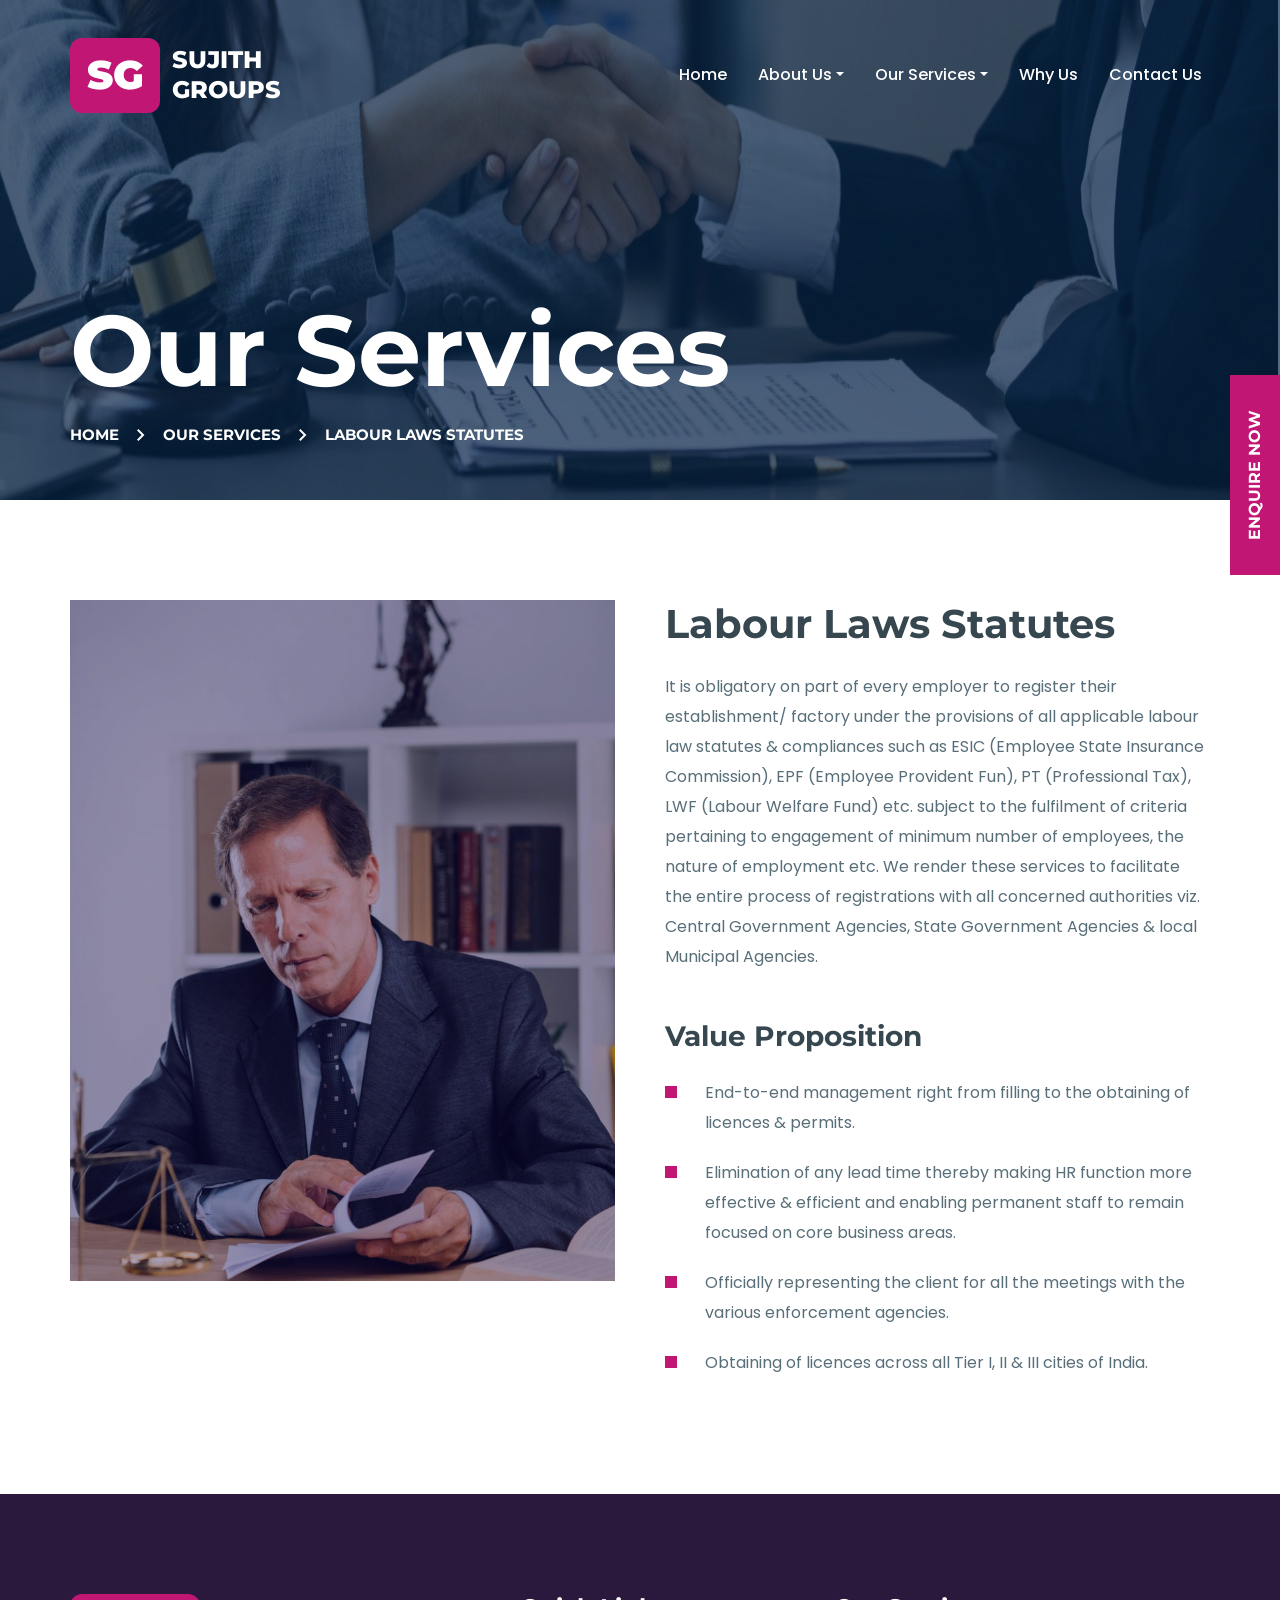
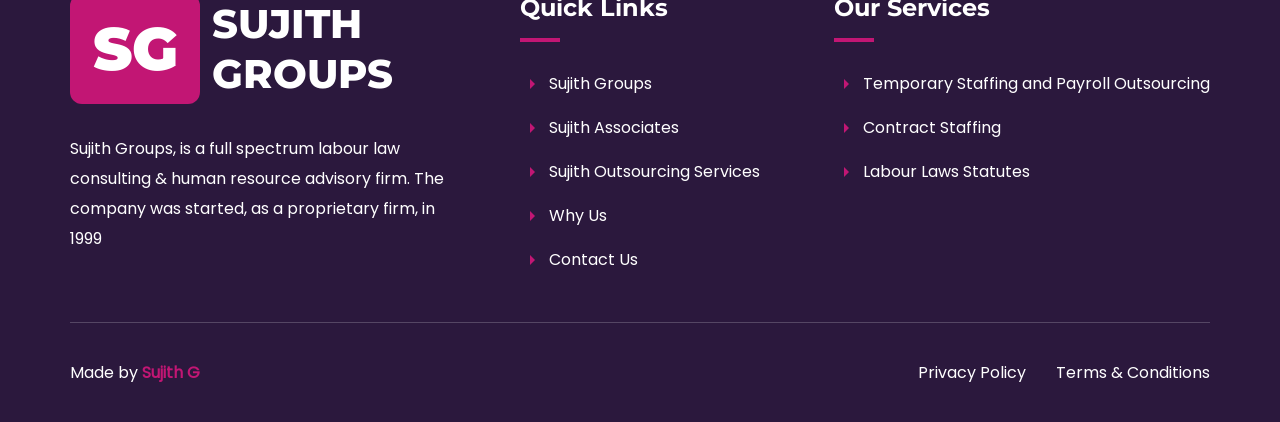
<file: labour-laws-statutes.html>
<!DOCTYPE html>
<html lang="en">

<head>
    <meta charset="UTF-8">
    <meta name="viewport" content="width=device-width, initial-scale=1.0">
    <title>Personal Branding</title>
    <link rel="icon" type="image/x-icon" href="assets/icons/nav-logo.png">
    <!-- CSS Plugins -->
    <link rel="stylesheet" href="https://cdn.jsdelivr.net/npm/bootstrap@4.6.2/dist/css/bootstrap.min.css">
    <link rel="stylesheet" href="https://fonts.googleapis.com/css2?family=Material+Symbols+Outlined:opsz,wght,FILL,GRAD@20..48,100..700,0..1,-50..200" />
    <link rel="stylesheet" href="https://unicons.iconscout.com/release/v4.0.8/css/line.css">
    <link rel="stylesheet" href="css/default.css" />
    <link rel="stylesheet" href="css/responsive.css" />
</head>

<body>

    <!-- Enquiry Form -->
    <div class="enquiry-form-btn" onclick="toggleform()">
        <span>Enquire Now</span>
    </div>
    <div class="enquiry-form">
        <div class="d-flex justify-content-between">
            <div>
                <h3>Business Enquiry Form</h3>
                <p>Please drop in your details and we will get in touch with you shortly</p>
            </div>
            <span class="material-symbols-outlined" onclick="toggleform()">close</span>
        </div>
        <form name="form-schedule">
            <div>
                <input type="text" class="input" name="name" placeholder="Full Name" required>
                <input type="email" class="input" name="email" placeholder="Corporate Email Id" required>
            </div>
            <div>
                <input type="text" class="input" name="company" placeholder="Company Name" required>
                <input type="text" class="input" name="designation" placeholder="Designation" required>
            </div>
            <div>
                <input type="tel" class="input" name="phone" placeholder="Contact No" required>
                <input type="text" class="input" name="location" placeholder="Location" required>
            </div>
            <div>
                <select class="input" name="restaurant-status" required>
                    <option value="none" disabled selected hidden>Enquiry For</option>
                    <option value="service">Service</option>
                    <option value="software">Software</option>
                </select>
                <select class="input" name="restaurant-status" required>
                    <option value="none" disabled selected hidden>How did you hear about us?</option>
                    <option value="service">Social Media</option>
                    <option value="software">Google</option>
                    <option value="online">Online Ads</option>
                    <option value="blog">Blog</option>
                    <option value="news">News</option>
                    <option value="media">Media</option>
                    <option value="other">Other</option>
                </select>
            </div>
            <textarea class="input textarea" maxlength="300" rows="4" placeholder="Any query? Type here . . ."></textarea>
            <div class="d-flex justify-content-between">
                <p>By proceeding, you are accepting the Sujith Groups <a href="javascript:void">Privacy Policy </a>and <a href="javascript:void">Terms & Conditions.</a></p>
                <button type="submit" class="btn">Submit</button>
            </div>
        </form>
    </div>
    <!---->


    <!-- Header -->
    <header class="header">
        <div class="container-fluid">
            <nav id="navbar" class="navbar navbar-main navbar-expand-lg">
                <div class="container">
                    <a href="index.html" class="navbar-brand d-flex gap-2 align-items-center">
                        <span class="brand-logo">SG</span>
                        <div>
                            <h4>Sujith <br> Groups</h4>
                        </div>
                    </a>
                    <button class="navbar-toggler" type="button" data-toggle="collapse" data-target="#navbarNav" aria-controls="navbarNav" aria-expanded="false" aria-label="Toggle navigation">
                        <span class="material-symbols-outlined">menu</span>
                    </button>
                    <div class="collapse navbar-collapse" id="navbarNav">
                        <ul class="navbar-nav ml-auto d-flex align-items-center">
                            <li class="nav-item"><a class="nav-link active" href="index.html">Home</a></li>
                            <li class="nav-item dropdown">
                                <a class="nav-link dropdown-toggle" href="#" id="navbarDropdown" role="button" data-toggle="dropdown" aria-haspopup="true" aria-expanded="false">About Us</a>
                                <div class="dropdown-menu" aria-labelledby="navbarDropdown">
                                    <a class="dropdown-item" href="Sujith-groups.html">Sujith Groups</a>
                                    <a class="dropdown-item" href="Sujith-associates.html">Sujith Associates</a>
                                    <a class="dropdown-item" href="Sujith-outsourcing.html">Sujith Outsourcing Services India Pvt Ltd</a>
                                </div>
                                </a>
                            </li>
                            <li class="nav-item dropdown">
                                <a class="nav-link dropdown-toggle" href="#" id="navbarDropdown" role="button" data-toggle="dropdown" aria-haspopup="true" aria-expanded="false">Our Services</a>
                                <div class="dropdown-menu" aria-labelledby="navbarDropdown">
                                    <a class="dropdown-item" href="temporary-staffing.html">Temporary Staffing and Payroll Outsourcing</a>
                                    <a class="dropdown-item" href="contract-staffing.html">Contract Staffing</a>
                                    <a class="dropdown-item" href="#">Labour Laws Statutes</a>
                                </div>
                            </li>
                            <li class="nav-item"><a class="nav-link" href="why-us.html">Why Us</a></li>
                            <li class="nav-item"><a class="nav-link" href="contact-us.html">Contact Us</a></li>
                        </ul>
                    </div>
                </div>
            </nav>
            <div class="page-header">
                <img src="assets/images/page-header/page-header-service3.jpg" alt="">
                <div class="container">
                    <div class="page-header-content">
                        <h1>Our Services</h1>
                        <p>Home <span class="material-symbols-outlined">chevron_right</span> Our Services <span class="material-symbols-outlined">chevron_right</span> Labour Laws Statutes</p>
                    </div>
                </div>
            </div>
        </div>
    </header>
    <!---->

    <main>

        <!-- Section -->
        <section class="section section-service">
            <div class="container">
                <div class="service-content">
                    <div>
                        <div>
                            <img src="assets/images/services-banner/service-banner3.jpg" alt="">
                        </div>
                        <div>
                            <h1>Labour Laws Statutes</h1>
                            <br>
                            <p>It is obligatory on part of every employer to register their establishment/ factory under
                                the provisions of all applicable labour law statutes & compliances such as ESIC
                                (Employee State Insurance Commission), EPF (Employee Provident Fun), PT (Professional
                                Tax), LWF (Labour Welfare Fund) etc. subject to the fulfilment of criteria pertaining to
                                engagement of minimum number of employees, the nature of employment etc. We
                                render these services to facilitate the entire process of registrations with all concerned
                                authorities viz. Central Government Agencies, State Government Agencies & local
                                Municipal Agencies.
                            </p>
                            <br><br>
                            <h3>Value Proposition</h3>
                            <br>
                            <ul>
                                <li>End-to-end management right from filling to the obtaining of licences & permits.</li>
                                <li>Elimination of any lead time thereby making HR function more effective & efficient and enabling permanent staff to remain focused on core business areas.</li>
                                <li>Officially representing the client for all the meetings with the various enforcement agencies.</li>
                                <li>Obtaining of licences across all Tier I, II & III cities of India.</li>
                            </ul>
                        </div>
                    </div>
                </div>
            </div>
        </section>
        <!---->

    </main>

    <!-- Footer -->
    <footer class="footer">
        <div class="container">
            <div class="footer-content">
                <div class="footer-first">
                    <div class="d-flex align-items-center">
                        <span class="brand-logo">SG</span>
                        <div>
                            <h3>Sujith <br> Groups</h3>
                        </div>
                    </div>
                    <p>Sujith Groups, is a full spectrum labour law consulting & human resource advisory firm. The company was started, as a proprietary firm, in 1999</p>
                </div>
                <div>
                    <h4>Quick Links</h4>
                    <ul>
                        <li><a href="Sujith-groups.html"><span class="material-symbols-outlined">arrow_right</span>Sujith Groups</a></li>
                        <li><a href="Sujith-associates.html"><span class="material-symbols-outlined">arrow_right</span>Sujith Associates</a></li>
                        <li><a href="Sujith-outsourcing.html"><span class="material-symbols-outlined">arrow_right</span>Sujith Outsourcing Services</a></li>
                        <li><a href="why-us.html"><span class="material-symbols-outlined">arrow_right</span>Why Us</a></li>
                        <li><a href="contact-us.html"><span class="material-symbols-outlined">arrow_right</span>Contact Us</a></li>
                    </ul>
                </div>
                <div>
                    <h4>Our Services</h4>
                    <ul>
                        <li><a href="temporary-staffing.html"><span class="material-symbols-outlined">arrow_right</span>Temporary Staffing and Payroll Outsourcing</a></li>
                        <li><a href="contract-staffing.html"><span class="material-symbols-outlined">arrow_right</span>Contract Staffing</a></li>
                        <li><a href="#"><span class="material-symbols-outlined">arrow_right</span>Labour Laws Statutes</a></li>
                    </ul>
                </div>
            </div>
        </div>
        <div class="container">
            <div class="bottom-text">
                <p>Made by <a href="https://sujith-g.web.app/">Sujith G</a></p>
                <div>
                    <a href="javascript:void">Privacy Policy</a></li>
                    <a href="javascript:void">Terms & Conditions</a></li>
                </div>
            </div>
        </div>
    </footer>
    <!---->

    <!-- JS Plugins -->
    <script src="https://ajax.googleapis.com/ajax/libs/jquery/3.7.1/jquery.min.js"></script>
    <script src="https://cdn.jsdelivr.net/npm/@popperjs/core@2.11.8/dist/umd/popper.min.js"></script>
    <script src="https://cdn.jsdelivr.net/npm/jquery@3.5.1/dist/jquery.slim.min.js"></script>
    <script src="https://cdn.jsdelivr.net/npm/bootstrap@4.6.2/dist/js/bootstrap.bundle.min.js"></script>
    <script src="js/main.js"></script>
    <!---->

</body>

</html>
</file>
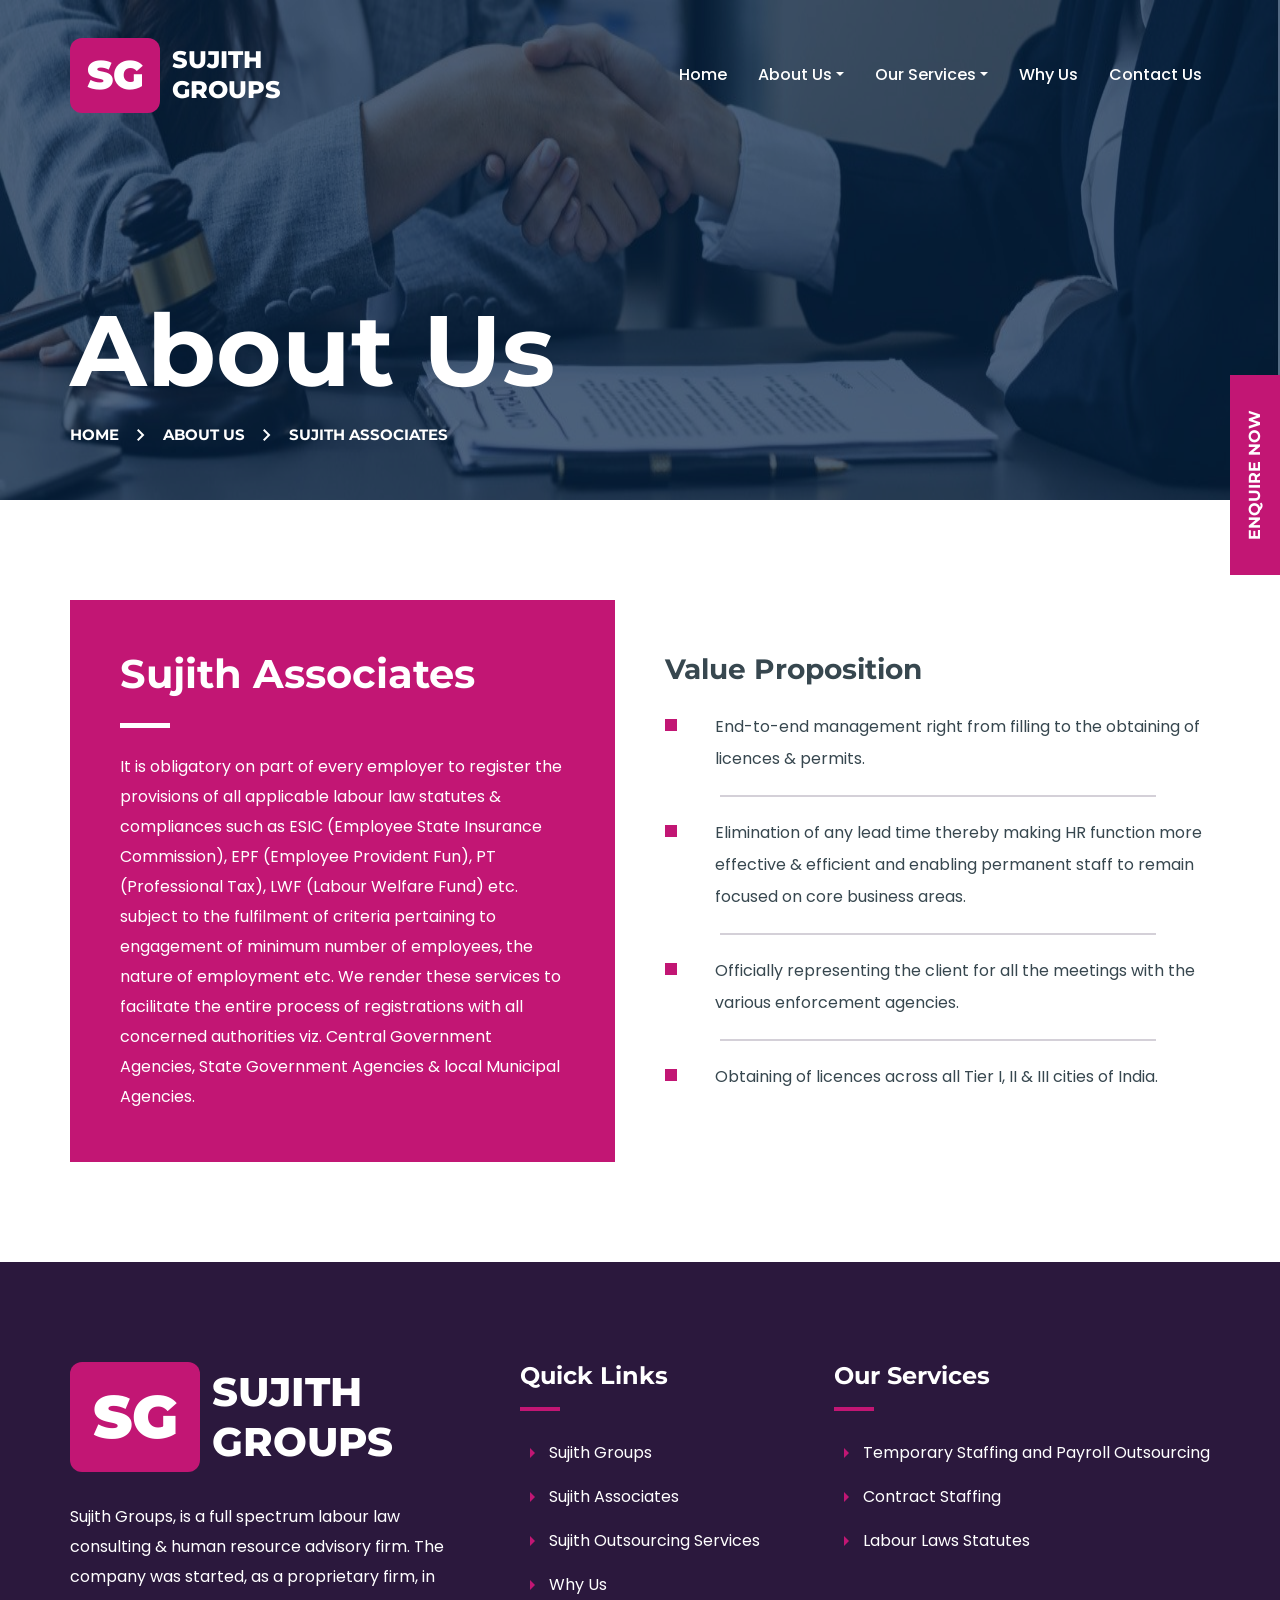
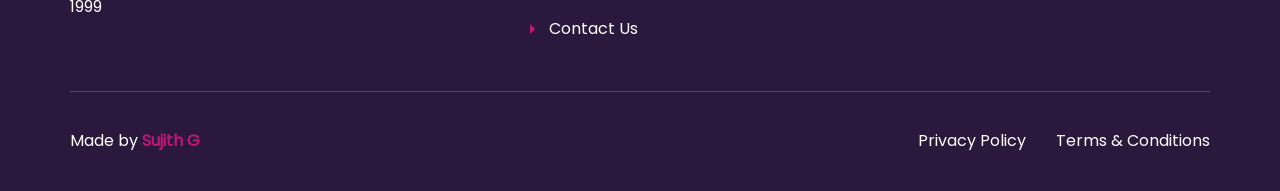
<file: sujith-associates.html>
<!DOCTYPE html>
<html lang="en">

<head>
    <meta charset="UTF-8">
    <meta name="viewport" content="width=device-width, initial-scale=1.0">
    <title>Personal Branding</title>
    <link rel="icon" type="image/x-icon" href="assets/icons/nav-logo.png">
    <!-- CSS Plugins -->
    <link rel="stylesheet" href="https://cdn.jsdelivr.net/npm/bootstrap@4.6.2/dist/css/bootstrap.min.css">
    <link rel="stylesheet" href="https://fonts.googleapis.com/css2?family=Material+Symbols+Outlined:opsz,wght,FILL,GRAD@20..48,100..700,0..1,-50..200" />
    <link rel="stylesheet" href="https://unicons.iconscout.com/release/v4.0.8/css/line.css">
    <link rel="stylesheet" href="css/default.css" />
    <link rel="stylesheet" href="css/responsive.css" />
</head>

<body>

    <!-- Enquiry Form -->
    <div class="enquiry-form-btn" onclick="toggleform()">
        <span>Enquire Now</span>
    </div>
    <div class="enquiry-form">
        <div class="d-flex justify-content-between">
            <div>
                <h3>Business Enquiry Form</h3>
                <p>Please drop in your details and we will get in touch with you shortly</p>
            </div>
            <span class="material-symbols-outlined" onclick="toggleform()">close</span>
        </div>
        <form name="form-schedule">
            <div>
                <input type="text" class="input" name="name" placeholder="Full Name" required>
                <input type="email" class="input" name="email" placeholder="Corporate Email Id" required>
            </div>
            <div>
                <input type="text" class="input" name="company" placeholder="Company Name" required>
                <input type="text" class="input" name="designation" placeholder="Designation" required>
            </div>
            <div>
                <input type="tel" class="input" name="phone" placeholder="Contact No" required>
                <input type="text" class="input" name="location" placeholder="Location" required>
            </div>
            <div>
                <select class="input" name="restaurant-status" required>
                    <option value="none" disabled selected hidden>Enquiry For</option>
                    <option value="service">Service</option>
                    <option value="software">Software</option>
                </select>
                <select class="input" name="restaurant-status" required>
                    <option value="none" disabled selected hidden>How did you hear about us?</option>
                    <option value="service">Social Media</option>
                    <option value="software">Google</option>
                    <option value="online">Online Ads</option>
                    <option value="blog">Blog</option>
                    <option value="news">News</option>
                    <option value="media">Media</option>
                    <option value="other">Other</option>
                </select>
            </div>
            <textarea class="input textarea" maxlength="300" rows="4" placeholder="Any query? Type here . . ."></textarea>
            <div class="d-flex justify-content-between">
                <p>By proceeding, you are accepting the Sujith Groups <a href="javascript:void">Privacy Policy </a>and <a href="javascript:void">Terms & Conditions.</a></p>
                <button type="submit" class="btn">Submit</button>
            </div>
        </form>
    </div>
    <!---->


    <!-- Header -->
    <header class="header">
        <div class="container-fluid">
            <nav id="navbar" class="navbar navbar-main navbar-expand-lg">
                <div class="container">
                    <a href="index.html" class="navbar-brand d-flex gap-2 align-items-center">
                        <span class="brand-logo">SG</span>
                        <div>
                            <h4>Sujith <br> Groups</h4>
                        </div>
                    </a>
                    <button class="navbar-toggler" type="button" data-toggle="collapse" data-target="#navbarNav" aria-controls="navbarNav" aria-expanded="false" aria-label="Toggle navigation">
                        <span class="material-symbols-outlined">menu</span>
                    </button>
                    <div class="collapse navbar-collapse" id="navbarNav">
                        <ul class="navbar-nav ml-auto d-flex align-items-center">
                            <li class="nav-item"><a class="nav-link active" href="index.html">Home</a></li>
                            <li class="nav-item dropdown">
                                <a class="nav-link dropdown-toggle" href="#" id="navbarDropdown" role="button" data-toggle="dropdown" aria-haspopup="true" aria-expanded="false">About Us</a>
                                <div class="dropdown-menu" aria-labelledby="navbarDropdown">
                                    <a class="dropdown-item" href="Sujith-groups.html">Sujith Groups</a>
                                    <a class="dropdown-item" href="#">Sujith Associates</a>
                                    <a class="dropdown-item" href="Sujith-outsourcing.html">Sujith Outsourcing Services India Pvt Ltd</a>
                                </div>
                                </a>
                            </li>
                            <li class="nav-item dropdown">
                                <a class="nav-link dropdown-toggle" href="#" id="navbarDropdown" role="button" data-toggle="dropdown" aria-haspopup="true" aria-expanded="false">Our Services</a>
                                <div class="dropdown-menu" aria-labelledby="navbarDropdown">
                                    <a class="dropdown-item" href="temporary-staffing.html">Temporary Staffing and Payroll Outsourcing</a>
                                    <a class="dropdown-item" href="contract-staffing.html">Contract Staffing</a>
                                    <a class="dropdown-item" href="labour-laws-statutes.html">Labour Laws Statutes</a>
                                </div>
                            </li>
                            <li class="nav-item"><a class="nav-link" href="why-us.html">Why Us</a></li>
                            <li class="nav-item"><a class="nav-link" href="contact-us.html">Contact Us</a></li>
                        </ul>
                    </div>
                </div>
            </nav>
            <div class="page-header">
                <img src="assets/images/page-header/page-header-service3.jpg" alt="">
                <div class="container">
                    <div class="page-header-content">
                        <h1>About Us</h1>
                        <p>Home <span class="material-symbols-outlined">chevron_right</span> About Us <span class="material-symbols-outlined">chevron_right</span>Sujith Associates</p>
                    </div>
                </div>
            </div>
        </div>
    </header>
    <!---->

    <main>

        <!-- Section -->
        <section class="section section-about">
            <div class="container">
                <div class="about-content about1-content align-items-center">
                    <div class="about1-card card1">
                        <h1>Sujith Associates </h1>
                        <br>
                        <p>It is obligatory on part of every employer to register the provisions of all applicable labour law statutes & compliances such as ESIC
                            (Employee State Insurance Commission), EPF (Employee Provident Fun), PT (Professional
                            Tax), LWF (Labour Welfare Fund) etc. subject to the fulfilment of criteria pertaining to
                            engagement of minimum number of employees, the nature of employment etc. We
                            render these services to facilitate the entire process of registrations with all concerned
                            authorities viz. Central Government Agencies, State Government Agencies & local
                            Municipal Agencies.
                        </p>
                    </div>
                    <div class="about1-card card2">
                        <h3>Value Proposition</h3>
                        <br>
                        <ul>
                            <li>End-to-end management right from filling to the obtaining of licences & permits.</li>
                            <span></span>
                            <li>Elimination of any lead time thereby making HR function more effective & efficient and enabling permanent staff to remain focused on core business areas.</li>
                            <span></span>
                            <li>Officially representing the client for all the meetings with the various enforcement agencies.</li>
                            <span></span>
                            <li>Obtaining of licences across all Tier I, II & III cities of India.</li>
                        </ul>
                    </div>
                </div>
            </div>
        </section>
        <!---->

    </main>

    <!-- Footer -->
    <footer class="footer">
        <div class="container">
            <div class="footer-content">
                <div class="footer-first">
                    <div class="d-flex align-items-center">
                        <span class="brand-logo">SG</span>
                        <div>
                            <h3>Sujith <br> Groups</h3>
                        </div>
                    </div>
                    <p>Sujith Groups, is a full spectrum labour law consulting & human resource advisory firm. The company was started, as a proprietary firm, in 1999</p>
                </div>
                <div>
                    <h4>Quick Links</h4>
                    <ul>
                        <li><a href="Sujith-groups.html"><span class="material-symbols-outlined">arrow_right</span>Sujith Groups</a></li>
                        <li><a href="#"><span class="material-symbols-outlined">arrow_right</span>Sujith Associates</a></li>
                        <li><a href="Sujith-outsourcing.html"><span class="material-symbols-outlined">arrow_right</span>Sujith Outsourcing Services</a></li>
                        <li><a href="why-us.html"><span class="material-symbols-outlined">arrow_right</span>Why Us</a></li>
                        <li><a href="contact-us.html"><span class="material-symbols-outlined">arrow_right</span>Contact Us</a></li>
                    </ul>
                </div>
                <div>
                    <h4>Our Services</h4>
                    <ul>
                        <li><a href="temporary-staffing.html"><span class="material-symbols-outlined">arrow_right</span>Temporary Staffing and Payroll Outsourcing</a></li>
                        <li><a href="contract-staffing.html"><span class="material-symbols-outlined">arrow_right</span>Contract Staffing</a></li>
                        <li><a href="labour-laws-statutes.html"><span class="material-symbols-outlined">arrow_right</span>Labour Laws Statutes</a></li>
                    </ul>
                </div>
            </div>
        </div>
        <div class="container">
            <div class="bottom-text">
                <p>Made by <a href="https://sujith-g.web.app/">Sujith G</a></p>
                <div>
                    <a href="javascript:void">Privacy Policy</a></li>
                    <a href="javascript:void">Terms & Conditions</a></li>
                </div>
            </div>
        </div>
    </footer>
    <!---->

    <!-- JS Plugins -->
    <script src="https://ajax.googleapis.com/ajax/libs/jquery/3.7.1/jquery.min.js"></script>
    <script src="https://cdn.jsdelivr.net/npm/@popperjs/core@2.11.8/dist/umd/popper.min.js"></script>
    <script src="https://cdn.jsdelivr.net/npm/jquery@3.5.1/dist/jquery.slim.min.js"></script>
    <script src="https://cdn.jsdelivr.net/npm/bootstrap@4.6.2/dist/js/bootstrap.bundle.min.js"></script>
    <script src="js/main.js"></script>
    <!---->

</body>

</html>
</file>
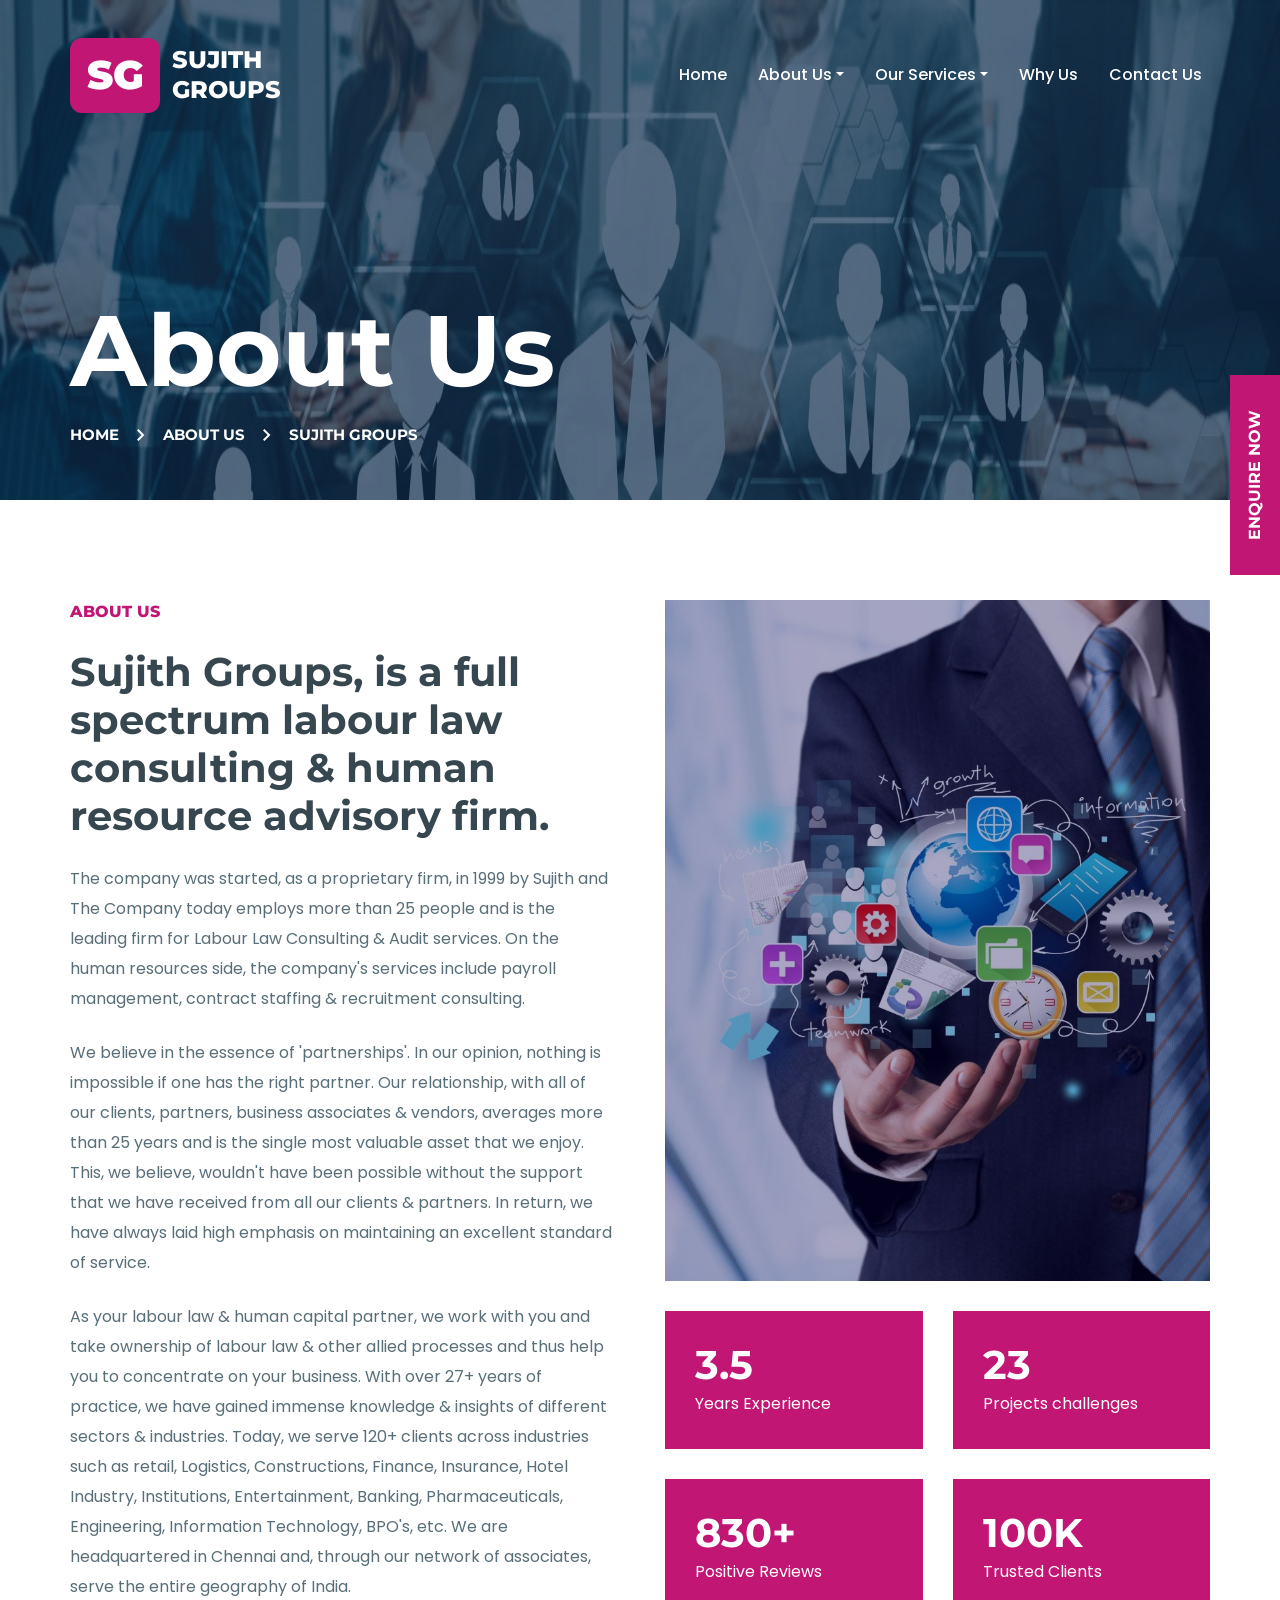
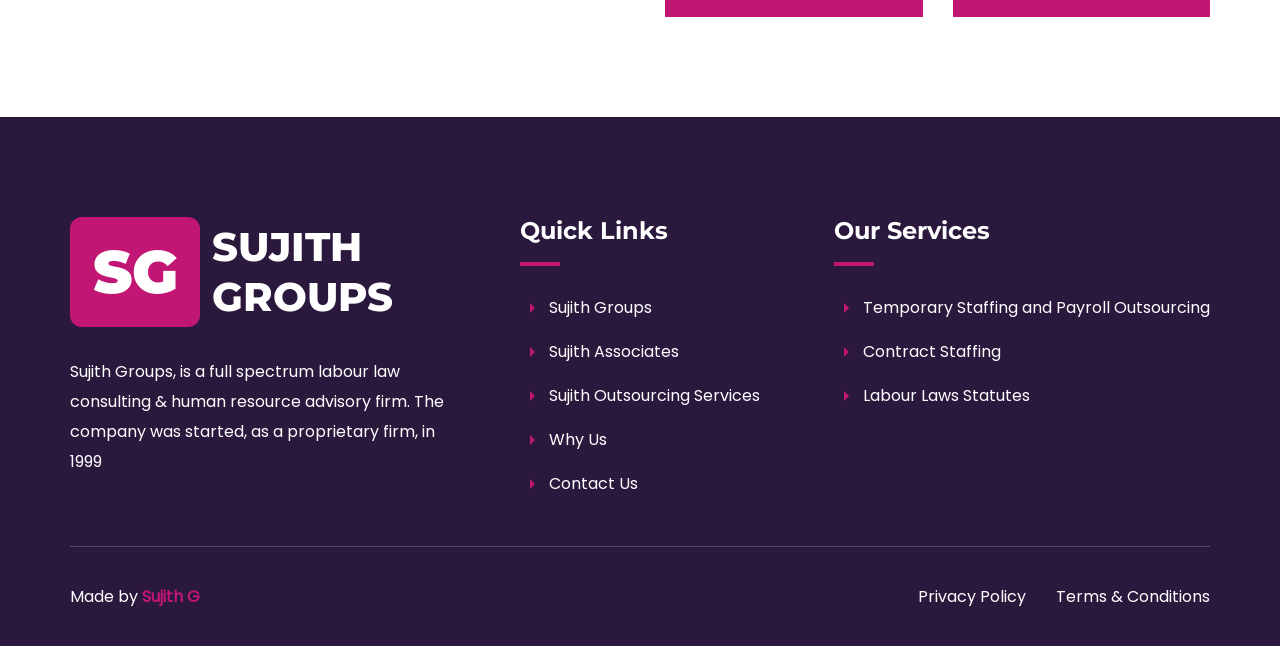
<file: sujith-groups.html>
<!DOCTYPE html>
<html lang="en">

<head>
    <meta charset="UTF-8">
    <meta name="viewport" content="width=device-width, initial-scale=1.0">
    <title>Personal Branding</title>
    <link rel="icon" type="image/x-icon" href="assets/icons/nav-logo.png">
    <!-- CSS Plugins -->
    <link rel="stylesheet" href="https://cdn.jsdelivr.net/npm/bootstrap@4.6.2/dist/css/bootstrap.min.css">
    <link rel="stylesheet" href="https://fonts.googleapis.com/css2?family=Material+Symbols+Outlined:opsz,wght,FILL,GRAD@20..48,100..700,0..1,-50..200" />
    <link rel="stylesheet" href="https://unicons.iconscout.com/release/v4.0.8/css/line.css">
    <link rel="stylesheet" href="css/default.css" />
    <link rel="stylesheet" href="css/responsive.css" />
</head>

<body>

    <!-- Enquiry Form -->
    <div class="enquiry-form-btn" onclick="toggleform()">
        <span>Enquire Now</span>
    </div>
    <div class="enquiry-form">
        <div class="d-flex justify-content-between">
            <div>
                <h3>Business Enquiry Form</h3>
                <p>Please drop in your details and we will get in touch with you shortly</p>
            </div>
            <span class="material-symbols-outlined" onclick="toggleform()">close</span>
        </div>
        <form name="form-schedule">
            <div>
                <input type="text" class="input" name="name" placeholder="Full Name" required>
                <input type="email" class="input" name="email" placeholder="Corporate Email Id" required>
            </div>
            <div>
                <input type="text" class="input" name="company" placeholder="Company Name" required>
                <input type="text" class="input" name="designation" placeholder="Designation" required>
            </div>
            <div>
                <input type="tel" class="input" name="phone" placeholder="Contact No" required>
                <input type="text" class="input" name="location" placeholder="Location" required>
            </div>
            <div>
                <select class="input" name="restaurant-status" required>
                    <option value="none" disabled selected hidden>Enquiry For</option>
                    <option value="service">Service</option>
                    <option value="software">Software</option>
                </select>
                <select class="input" name="restaurant-status" required>
                    <option value="none" disabled selected hidden>How did you hear about us?</option>
                    <option value="service">Social Media</option>
                    <option value="software">Google</option>
                    <option value="online">Online Ads</option>
                    <option value="blog">Blog</option>
                    <option value="news">News</option>
                    <option value="media">Media</option>
                    <option value="other">Other</option>
                </select>
            </div>
            <textarea class="input textarea" maxlength="300" rows="4" placeholder="Any query? Type here . . ."></textarea>
            <div class="d-flex justify-content-between">
                <p>By proceeding, you are accepting the Sujith Groups <a href="javascript:void">Privacy Policy </a>and <a href="javascript:void">Terms & Conditions.</a></p>
                <button type="submit" class="btn">Submit</button>
            </div>
        </form>
    </div>
    <!---->


    <!-- Header -->
    <header class="header">
        <div class="container-fluid">
            <nav id="navbar" class="navbar navbar-main navbar-expand-lg">
                <div class="container">
                    <a href="index.html" class="navbar-brand d-flex gap-2 align-items-center">
                        <span class="brand-logo">SG</span>
                        <div>
                            <h4>Sujith <br> Groups</h4>
                        </div>
                    </a>
                    <button class="navbar-toggler" type="button" data-toggle="collapse" data-target="#navbarNav" aria-controls="navbarNav" aria-expanded="false" aria-label="Toggle navigation">
                        <span class="material-symbols-outlined">menu</span>
                    </button>
                    <div class="collapse navbar-collapse" id="navbarNav">
                        <ul class="navbar-nav ml-auto d-flex align-items-center">
                            <li class="nav-item"><a class="nav-link active" href="index.html">Home</a></li>
                            <li class="nav-item dropdown">
                                <a class="nav-link dropdown-toggle" href="#" id="navbarDropdown" role="button" data-toggle="dropdown" aria-haspopup="true" aria-expanded="false">About Us</a>
                                <div class="dropdown-menu" aria-labelledby="navbarDropdown">
                                    <a class="dropdown-item" href="#">Sujith Groups</a>
                                    <a class="dropdown-item" href="Sujith-associates.html">Sujith Associates</a>
                                    <a class="dropdown-item" href="Sujith-outsourcing.html">Sujith Outsourcing Services India Pvt Ltd</a>
                                </div>
                                </a>
                            </li>
                            <li class="nav-item dropdown">
                                <a class="nav-link dropdown-toggle" href="#" id="navbarDropdown" role="button" data-toggle="dropdown" aria-haspopup="true" aria-expanded="false">Our Services</a>
                                <div class="dropdown-menu" aria-labelledby="navbarDropdown">
                                    <a class="dropdown-item" href="temporary-staffing.html">Temporary Staffing and Payroll Outsourcing</a>
                                    <a class="dropdown-item" href="contract-staffing.html">Contract Staffing</a>
                                    <a class="dropdown-item" href="labour-laws-statutes.html">Labour Laws Statutes</a>
                                </div>
                            </li>
                            <li class="nav-item"><a class="nav-link" href="why-us.html">Why Us</a></li>
                            <li class="nav-item"><a class="nav-link" href="contact-us.html">Contact Us</a></li>
                        </ul>
                    </div>
                </div>
            </nav>
            <div class="page-header">
                <img src="assets/images/page-header/page-header-about.jpg" alt="">
                <div class="container">
                    <div class="page-header-content">
                        <h1>About Us</h1>
                        <p>Home <span class="material-symbols-outlined">chevron_right</span> About Us <span class="material-symbols-outlined">chevron_right</span>Sujith Groups</p>
                    </div>
                </div>
            </div>
        </div>
    </header>
    <!---->

    <main>

        <!-- Section -->
        <section class="section section-about">
            <div class="container">
                <div class="about-content">
                    <div>
                        <span>About US</span>
                        <br><br>
                        <h1>Sujith Groups, is a full spectrum labour law consulting & human resource advisory firm.</h1>
                        <br>
                        <p>The company was started, as a proprietary firm, in 1999 by Sujith and The Company today employs more than 25 people and is the leading firm for Labour Law Consulting & Audit services. On the human resources side, the company's services include payroll management, contract staffing & recruitment consulting.</p>
                        <br>
                        <p>We believe in the essence of 'partnerships'. In our opinion, nothing is impossible if one has the right partner. Our relationship, with all of our clients, partners, business associates & vendors, averages more than 25 years and is the single most valuable asset that we enjoy. This, we believe, wouldn't have been possible without the support that we have received from all our clients & partners. In return, we have always laid high emphasis on maintaining an excellent standard of service.</p>
                        <br>
                        <p>As your labour law & human capital partner, we work with you and take ownership of
                            labour law & other allied processes and thus help you to concentrate on your business.
                            With over 27+ years of practice, we have gained immense knowledge & insights of
                            different sectors & industries. Today, we serve 120+ clients across industries such as
                            retail, Logistics, Constructions, Finance, Insurance, Hotel Industry, Institutions,
                            Entertainment, Banking, Pharmaceuticals, Engineering, Information Technology, BPO's,
                            etc. We are headquartered in Chennai and, through our network of associates, serve the
                            entire geography of India.
                        </p>
                    </div>
                    <div class="about-card">
                        <img src="assets/images/about-us.jpg">
                        <div>
                            <div>
                                <h1>3.5</h1>
                                <p>Years Experience</p>
                            </div>
                            <div>
                                <h1>23</h1>
                                <p>Projects challenges</p>
                            </div>
                            <div>
                                <h1>830+</h1>
                                <p>Positive Reviews</p>
                            </div>
                            <div>
                                <h1>100K</h1>
                                <p>Trusted Clients</p>
                            </div>
                        </div>
                    </div>

                </div>
            </div>
        </section>
        <!---->

    </main>

    <!-- Footer -->
    <footer class="footer">
        <div class="container">
            <div class="footer-content">
                <div class="footer-first">
                    <div class="d-flex align-items-center">
                        <span class="brand-logo">SG</span>
                        <div>
                            <h3>Sujith <br> Groups</h3>
                        </div>
                    </div>
                    <p>Sujith Groups, is a full spectrum labour law consulting & human resource advisory firm. The company was started, as a proprietary firm, in 1999</p>
                </div>
                <div>
                    <h4>Quick Links</h4>
                    <ul>
                        <li><a href="#"><span class="material-symbols-outlined">arrow_right</span>Sujith Groups</a></li>
                        <li><a href="Sujith-associates.html"><span class="material-symbols-outlined">arrow_right</span>Sujith Associates</a></li>
                        <li><a href="Sujith-outsourcing.html"><span class="material-symbols-outlined">arrow_right</span>Sujith Outsourcing Services</a></li>
                        <li><a href="why-us.html"><span class="material-symbols-outlined">arrow_right</span>Why Us</a></li>
                        <li><a href="contact-us.html"><span class="material-symbols-outlined">arrow_right</span>Contact Us</a></li>
                    </ul>
                </div>
                <div>
                    <h4>Our Services</h4>
                    <ul>
                        <li><a href="temporary-staffing.html"><span class="material-symbols-outlined">arrow_right</span>Temporary Staffing and Payroll Outsourcing</a></li>
                        <li><a href="contract-staffing.html"><span class="material-symbols-outlined">arrow_right</span>Contract Staffing</a></li>
                        <li><a href="labour-laws-statutes.html"><span class="material-symbols-outlined">arrow_right</span>Labour Laws Statutes</a></li>
                    </ul>
                </div>
            </div>
        </div>
        <div class="container">
            <div class="bottom-text">
                <p>Made by <a href="https://sujith-g.web.app/">Sujith G</a></p>
                <div>
                    <a href="javascript:void">Privacy Policy</a></li>
                    <a href="javascript:void">Terms & Conditions</a></li>
                </div>
            </div>
        </div>
    </footer>
    <!---->

    <!-- JS Plugins -->
    <script src="https://ajax.googleapis.com/ajax/libs/jquery/3.7.1/jquery.min.js"></script>
    <script src="https://cdn.jsdelivr.net/npm/@popperjs/core@2.11.8/dist/umd/popper.min.js"></script>
    <script src="https://cdn.jsdelivr.net/npm/jquery@3.5.1/dist/jquery.slim.min.js"></script>
    <script src="https://cdn.jsdelivr.net/npm/bootstrap@4.6.2/dist/js/bootstrap.bundle.min.js"></script>
    <script src="js/main.js"></script>
    <!---->

</body>

</html>
</file>
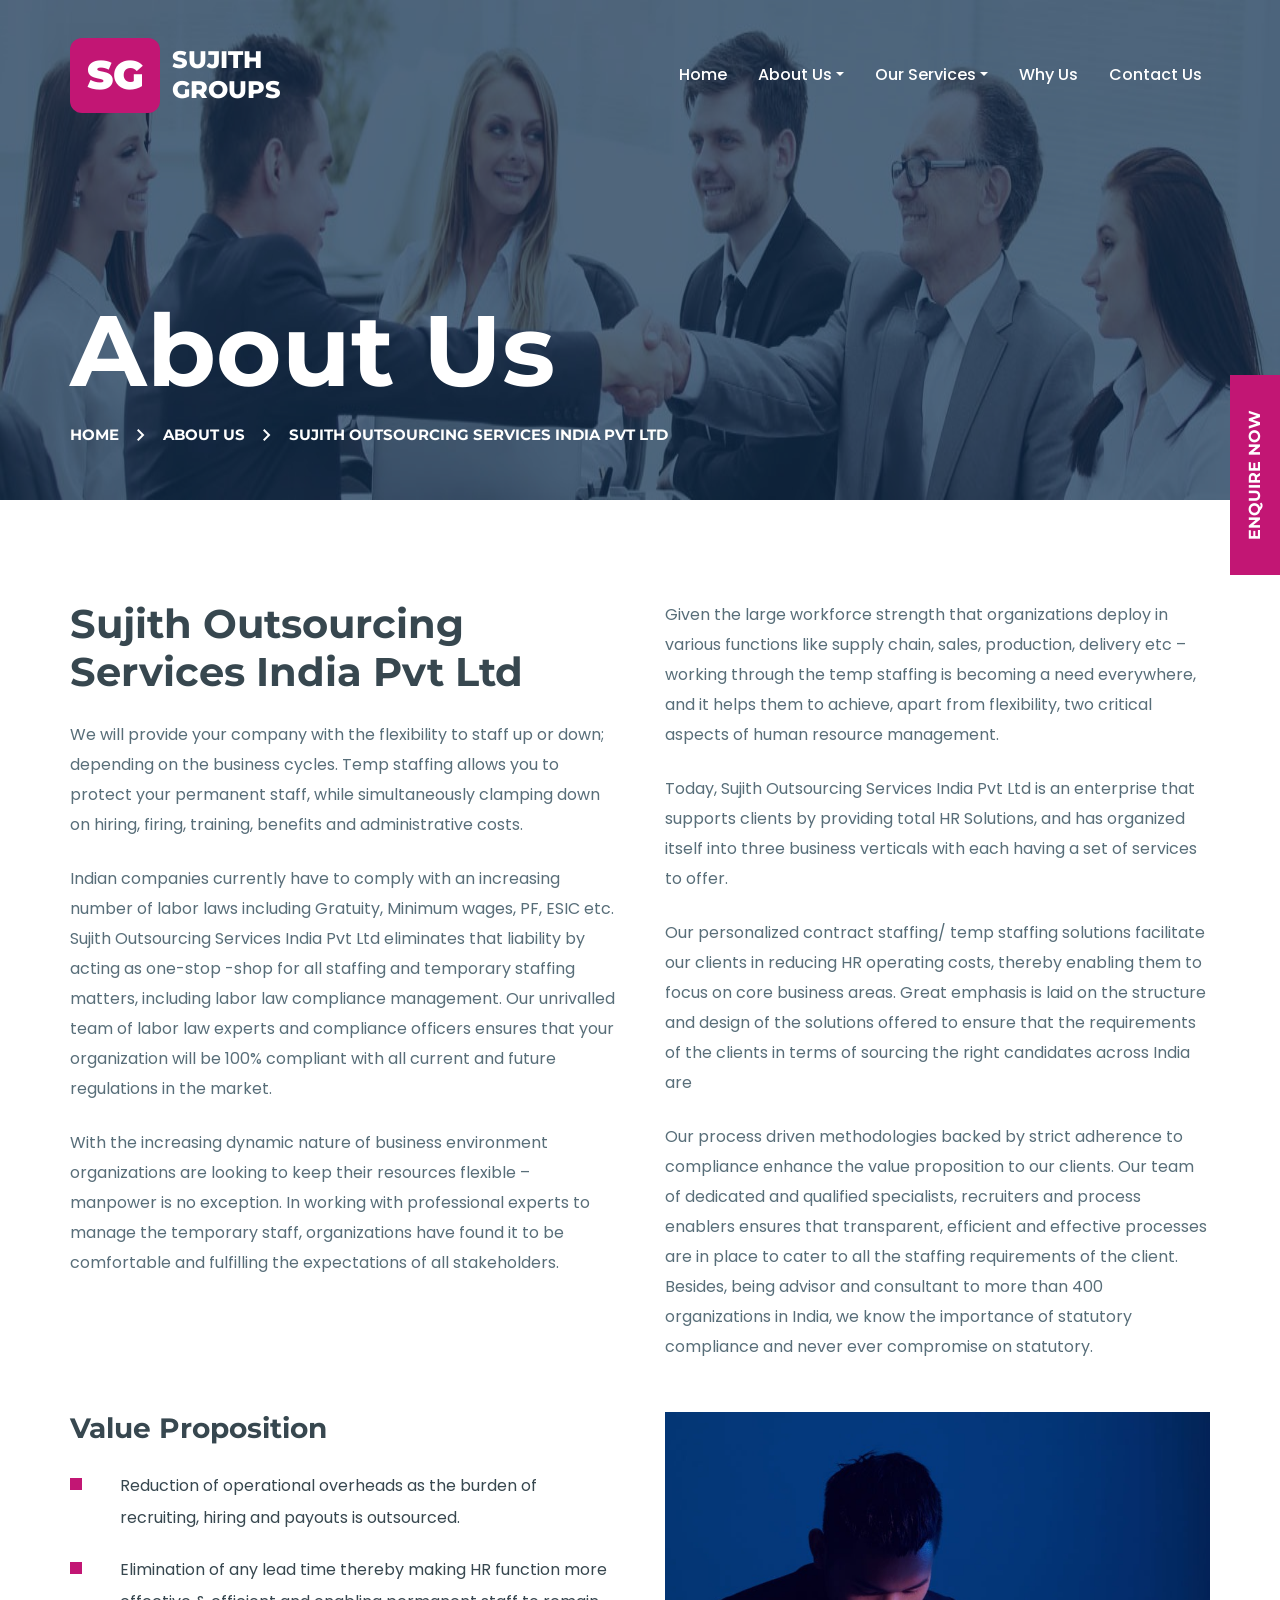
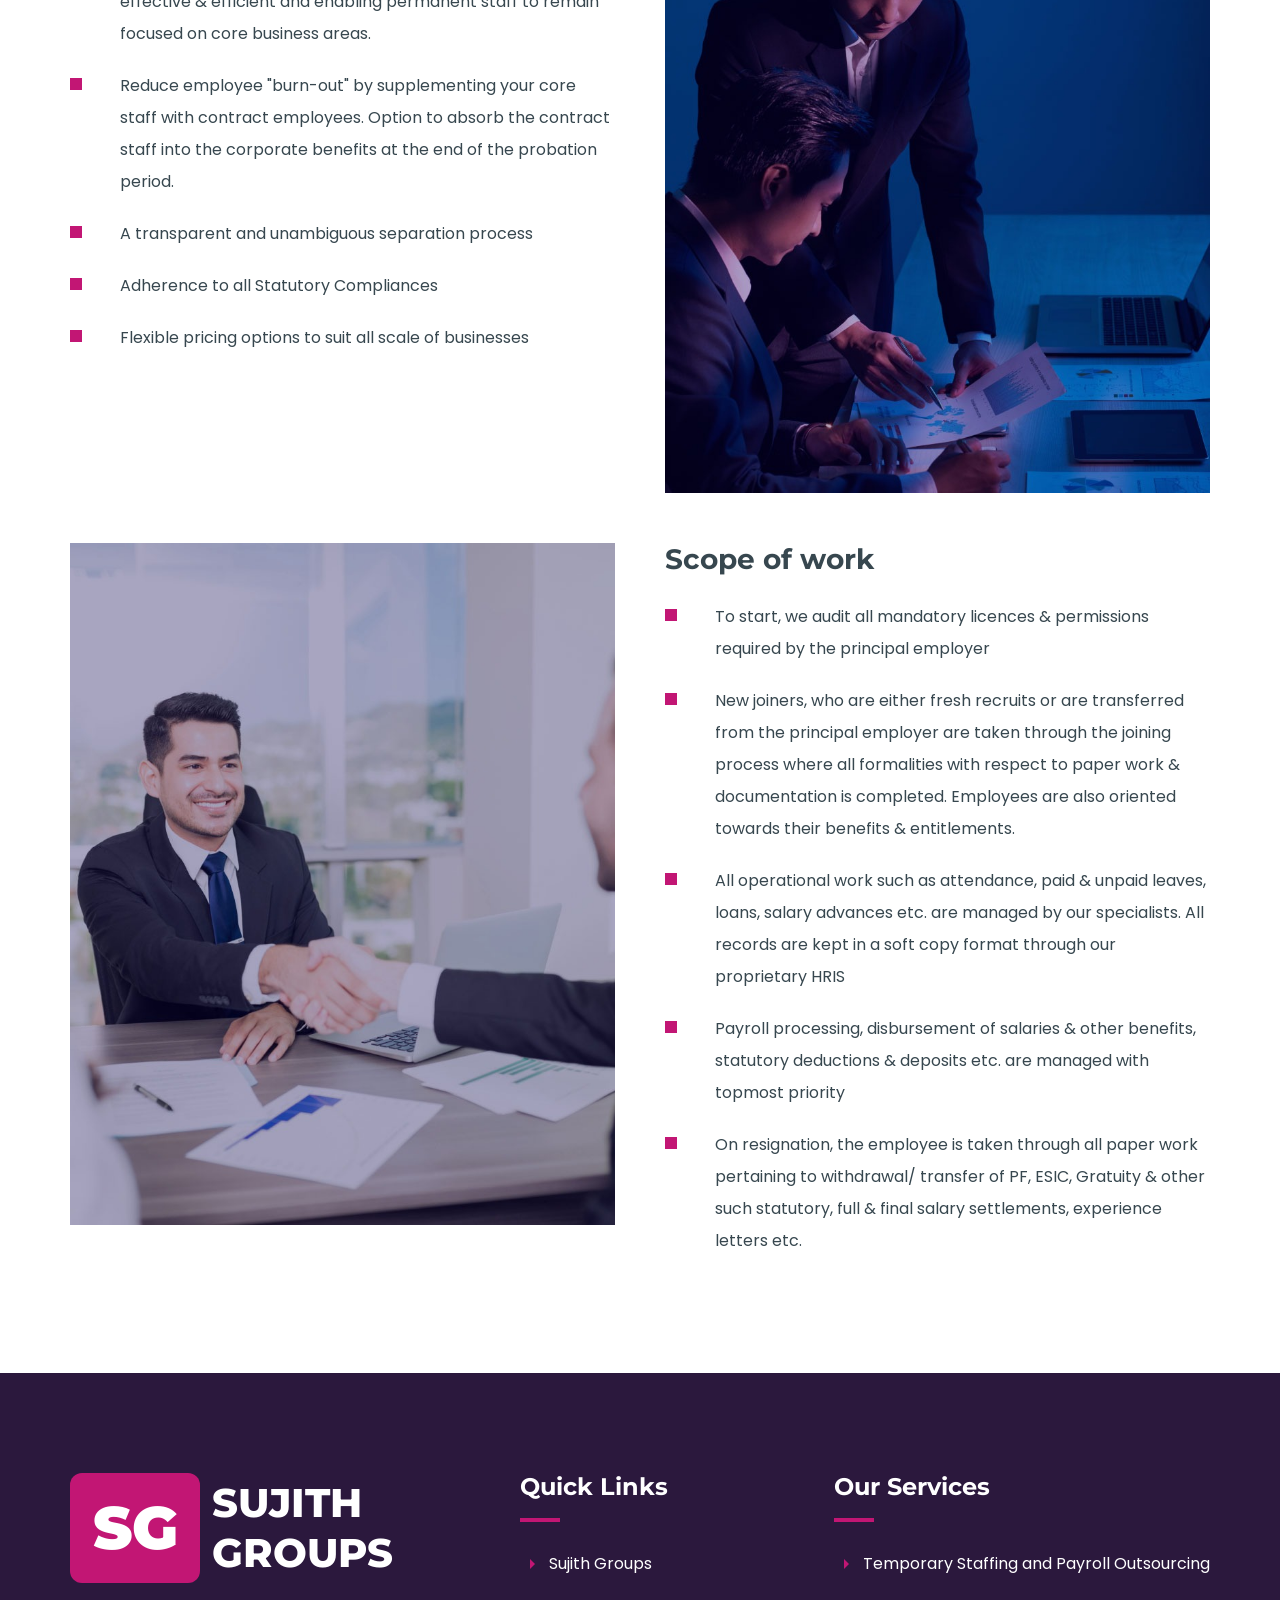
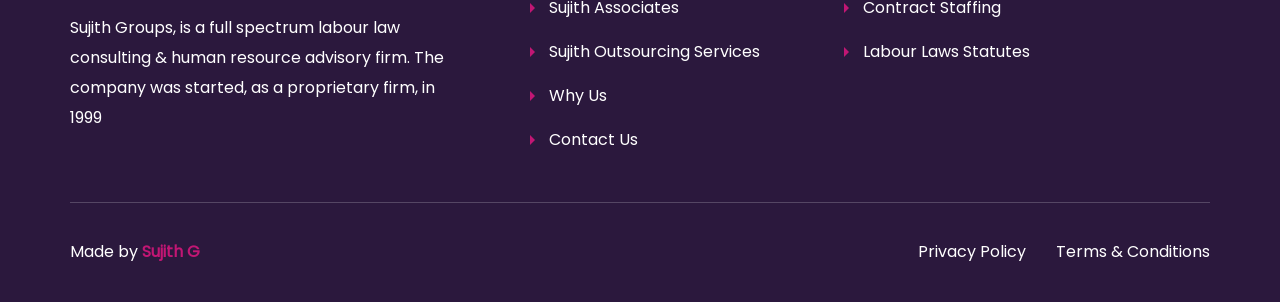
<file: sujith-outsourcing.html>
<!DOCTYPE html>
<html lang="en">

<head>
    <meta charset="UTF-8">
    <meta name="viewport" content="width=device-width, initial-scale=1.0">
    <title>Personal Branding</title>
    <link rel="icon" type="image/x-icon" href="assets/icons/nav-logo.png">
    <!-- CSS Plugins -->
    <link rel="stylesheet" href="https://cdn.jsdelivr.net/npm/bootstrap@4.6.2/dist/css/bootstrap.min.css">
    <link rel="stylesheet" href="https://fonts.googleapis.com/css2?family=Material+Symbols+Outlined:opsz,wght,FILL,GRAD@20..48,100..700,0..1,-50..200" />
    <link rel="stylesheet" href="https://unicons.iconscout.com/release/v4.0.8/css/line.css">
    <link rel="stylesheet" href="css/default.css" />
    <link rel="stylesheet" href="css/responsive.css" />
</head>

<body>

    <!-- Enquiry Form -->
    <div class="enquiry-form-btn" onclick="toggleform()">
        <span>Enquire Now</span>
    </div>
    <div class="enquiry-form">
        <div class="d-flex justify-content-between">
            <div>
                <h3>Business Enquiry Form</h3>
                <p>Please drop in your details and we will get in touch with you shortly</p>
            </div>
            <span class="material-symbols-outlined" onclick="toggleform()">close</span>
        </div>
        <form name="form-schedule">
            <div>
                <input type="text" class="input" name="name" placeholder="Full Name" required>
                <input type="email" class="input" name="email" placeholder="Corporate Email Id" required>
            </div>
            <div>
                <input type="text" class="input" name="company" placeholder="Company Name" required>
                <input type="text" class="input" name="designation" placeholder="Designation" required>
            </div>
            <div>
                <input type="tel" class="input" name="phone" placeholder="Contact No" required>
                <input type="text" class="input" name="location" placeholder="Location" required>
            </div>
            <div>
                <select class="input" name="restaurant-status" required>
                    <option value="none" disabled selected hidden>Enquiry For</option>
                    <option value="service">Service</option>
                    <option value="software">Software</option>
                </select>
                <select class="input" name="restaurant-status" required>
                    <option value="none" disabled selected hidden>How did you hear about us?</option>
                    <option value="service">Social Media</option>
                    <option value="software">Google</option>
                    <option value="online">Online Ads</option>
                    <option value="blog">Blog</option>
                    <option value="news">News</option>
                    <option value="media">Media</option>
                    <option value="other">Other</option>
                </select>
            </div>
            <textarea class="input textarea" maxlength="300" rows="4" placeholder="Any query? Type here . . ."></textarea>
            <div class="d-flex justify-content-between">
                <p>By proceeding, you are accepting the Sujith Groups <a href="javascript:void">Privacy Policy </a>and <a href="javascript:void">Terms & Conditions.</a></p>
                <button type="submit" class="btn">Submit</button>
            </div>
        </form>
    </div>
    <!---->


    <!-- Header -->
    <header class="header">
        <div class="container-fluid">
            <nav id="navbar" class="navbar navbar-main navbar-expand-lg">
                <div class="container">
                    <a href="index.html" class="navbar-brand d-flex gap-2 align-items-center">
                        <span class="brand-logo">SG</span>
                        <div>
                            <h4>Sujith <br> Groups</h4>
                        </div>
                    </a>
                    <button class="navbar-toggler" type="button" data-toggle="collapse" data-target="#navbarNav" aria-controls="navbarNav" aria-expanded="false" aria-label="Toggle navigation">
                        <span class="material-symbols-outlined">menu</span>
                    </button>
                    <div class="collapse navbar-collapse" id="navbarNav">
                        <ul class="navbar-nav ml-auto d-flex align-items-center">
                            <li class="nav-item"><a class="nav-link active" href="index.html">Home</a></li>
                            <li class="nav-item dropdown">
                                <a class="nav-link dropdown-toggle" href="#" id="navbarDropdown" role="button" data-toggle="dropdown" aria-haspopup="true" aria-expanded="false">About Us</a>
                                <div class="dropdown-menu" aria-labelledby="navbarDropdown">
                                    <a class="dropdown-item" href="Sujith-groups.html">Sujith Groups</a>
                                    <a class="dropdown-item" href="Sujith-associates.html">Sujith Associates</a>
                                    <a class="dropdown-item" href="#">Sujith Outsourcing Services India Pvt Ltd</a>
                                </div>
                                </a>
                            </li>
                            <li class="nav-item dropdown">
                                <a class="nav-link dropdown-toggle" href="#" id="navbarDropdown" role="button" data-toggle="dropdown" aria-haspopup="true" aria-expanded="false">Our Services</a>
                                <div class="dropdown-menu" aria-labelledby="navbarDropdown">
                                    <a class="dropdown-item" href="temporary-staffing.html">Temporary Staffing and Payroll Outsourcing</a>
                                    <a class="dropdown-item" href="contract-staffing.html">Contract Staffing</a>
                                    <a class="dropdown-item" href="labour-laws-statutes.html">Labour Laws Statutes</a>
                                </div>
                            </li>
                            <li class="nav-item"><a class="nav-link" href="why-us.html">Why Us</a></li>
                            <li class="nav-item"><a class="nav-link" href="contact-us.html">Contact Us</a></li>
                        </ul>
                    </div>
                </div>
            </nav>
            <div class="page-header">
                <img src="assets/images/page-header/page-header-service1.jpg" alt="">
                <div class="container">
                    <div class="page-header-content">
                        <h1>About Us</h1>
                        <p>Home <span class="material-symbols-outlined">chevron_right</span> About Us <span class="material-symbols-outlined">chevron_right</span>Sujith Outsourcing Services India Pvt Ltd</p>
                    </div>
                </div>
            </div>
        </div>
    </header>
    <!---->

    <main>

        <!-- Section -->
        <section class="section section-about">
            <div class="container">
                <div class="about-content">
                    <div>
                        <h1>Sujith Outsourcing Services India Pvt Ltd</h1>
                        <br>
                        <p>We will provide your company with the flexibility to staff up or down; depending on the business cycles. Temp staffing allows you to protect your permanent staff, while simultaneously clamping down on hiring, firing, training, benefits and administrative costs.</p>
                        <br>
                        <p>Indian companies currently have to comply with an increasing number of labor laws including Gratuity, Minimum wages, PF, ESIC etc. Sujith Outsourcing Services India Pvt Ltd eliminates that liability by acting as one-stop -shop for all staffing and temporary staffing matters, including labor law compliance management. Our unrivalled team of labor law experts and compliance officers ensures that your organization will be 100% compliant with all current and future regulations in the market. </p>
                        <br>
                        <p>With the increasing dynamic nature of business environment organizations are looking to keep their resources flexible – manpower is no exception. In working with professional experts to manage the temporary staff, organizations have found it to be comfortable and fulfilling the expectations of all stakeholders.</p>
                    </div>
                    <div>
                        <p>Given the large workforce strength that organizations deploy in various functions like supply chain, sales, production, delivery etc – working through the temp staffing is becoming a need everywhere, and it helps them to achieve, apart from flexibility, two critical aspects of human resource management.</p>
                        <br>
                        <p>Today, Sujith Outsourcing Services India Pvt Ltd is an enterprise that supports clients by providing total HR Solutions, and has organized itself into three business verticals with each having a set of services to offer. </p>
                        <br>
                        <p>Our personalized contract staffing/ temp staffing solutions facilitate our clients in reducing HR operating costs, thereby enabling them to focus on core business areas. Great emphasis is laid on the structure and design of the solutions offered to ensure that the requirements of the clients in terms of sourcing the right candidates across India are</p>
                        <br>
                        <p>Our process driven methodologies backed by strict adherence to compliance enhance the value proposition to our clients. Our team of dedicated and qualified specialists, recruiters and process enablers ensures that transparent, efficient and effective processes are in place to cater to all the staffing requirements of the client. Besides, being advisor and consultant to more than 400 organizations in India, we know the importance of statutory compliance and never ever compromise on statutory. </p>
                    </div>
                    <div>
                        <div class="about1-card card2">
                            <h3>Value Proposition</h3>
                            <br>
                            <ul>
                                <li>Reduction of operational overheads as the burden of recruiting, hiring and payouts is outsourced.</li>
                                <li>Elimination of any lead time thereby making HR function more effective & efficient and enabling permanent staff to remain focused on core business areas.</li>
                                <li>Reduce employee "burn-out" by supplementing your core staff with contract employees. Option to absorb the contract staff into the corporate benefits at the end of the probation period.</li>
                                <li>A transparent and unambiguous separation process </li>
                                <li>Adherence to all Statutory Compliances </li>
                                <li>Flexible pricing options to suit all scale of businesses</li>
                            </ul>
                        </div>
                    </div>
                    <div>
                        <img src="assets/images/services-banner/service-banner1.jpg" alt="">
                    </div>
                    <div>
                        <img src="assets/images/services-banner/service-banner2.jpg" alt="">
                    </div>
                    <div>
                        <div class="about1-card card2">
                            <h3>Scope of work</h3>
                            <Br>
                            <ul>
                                <li>To start, we audit all mandatory licences & permissions required by the principal employer </li>
                                <li>New joiners, who are either fresh recruits or are transferred from the principal employer are taken through the joining process where all formalities with respect to paper work & documentation is completed. Employees are also oriented towards their benefits & entitlements.</li>
                                <li>All operational work such as attendance, paid & unpaid leaves, loans, salary advances etc. are managed by our specialists. All records are kept in a soft copy format through our proprietary HRIS</li>
                                <li>Payroll processing, disbursement of salaries & other benefits, statutory deductions & deposits etc. are managed with topmost priority</li>
                                <li>On resignation, the employee is taken through all paper work pertaining to withdrawal/ transfer of PF, ESIC, Gratuity & other such statutory, full & final salary settlements, experience letters etc.</li>
                            </ul>
                        </div>
                    </div>

                </div>
            </div>
        </section>
        <!---->

    </main>

    <!-- Footer -->
    <footer class="footer">
        <div class="container">
            <div class="footer-content">
                <div class="footer-first">
                    <div class="d-flex align-items-center">
                        <span class="brand-logo">SG</span>
                        <div>
                            <h3>Sujith <br> Groups</h3>
                        </div>
                    </div>
                    <p>Sujith Groups, is a full spectrum labour law consulting & human resource advisory firm. The company was started, as a proprietary firm, in 1999</p>
                </div>
                <div>
                    <h4>Quick Links</h4>
                    <ul>
                        <li><a href="Sujith-groups.html"><span class="material-symbols-outlined">arrow_right</span>Sujith Groups</a></li>
                        <li><a href="Sujith-associates.html"><span class="material-symbols-outlined">arrow_right</span>Sujith Associates</a></li>
                        <li><a href="#"><span class="material-symbols-outlined">arrow_right</span>Sujith Outsourcing Services</a></li>
                        <li><a href="why-us.html"><span class="material-symbols-outlined">arrow_right</span>Why Us</a></li>
                        <li><a href="contact-us.html"><span class="material-symbols-outlined">arrow_right</span>Contact Us</a></li>
                    </ul>
                </div>
                <div>
                    <h4>Our Services</h4>
                    <ul>
                        <li><a href="temporary-staffing.html"><span class="material-symbols-outlined">arrow_right</span>Temporary Staffing and Payroll Outsourcing</a></li>
                        <li><a href="contract-staffing.html"><span class="material-symbols-outlined">arrow_right</span>Contract Staffing</a></li>
                        <li><a href="labour-laws-statutes.html"><span class="material-symbols-outlined">arrow_right</span>Labour Laws Statutes</a></li>
                    </ul>
                </div>
            </div>
        </div>
        <div class="container">
            <div class="bottom-text">
                <p>Made by <a href="https://sujith-g.web.app/">Sujith G</a></p>
                <div>
                    <a href="javascript:void">Privacy Policy</a></li>
                    <a href="javascript:void">Terms & Conditions</a></li>
                </div>
            </div>
        </div>
    </footer>
    <!---->

    <!-- JS Plugins -->
    <script src="https://ajax.googleapis.com/ajax/libs/jquery/3.7.1/jquery.min.js"></script>
    <script src="https://cdn.jsdelivr.net/npm/@popperjs/core@2.11.8/dist/umd/popper.min.js"></script>
    <script src="https://cdn.jsdelivr.net/npm/jquery@3.5.1/dist/jquery.slim.min.js"></script>
    <script src="https://cdn.jsdelivr.net/npm/bootstrap@4.6.2/dist/js/bootstrap.bundle.min.js"></script>
    <script src="js/main.js"></script>
    <!---->

</body>

</html>
</file>
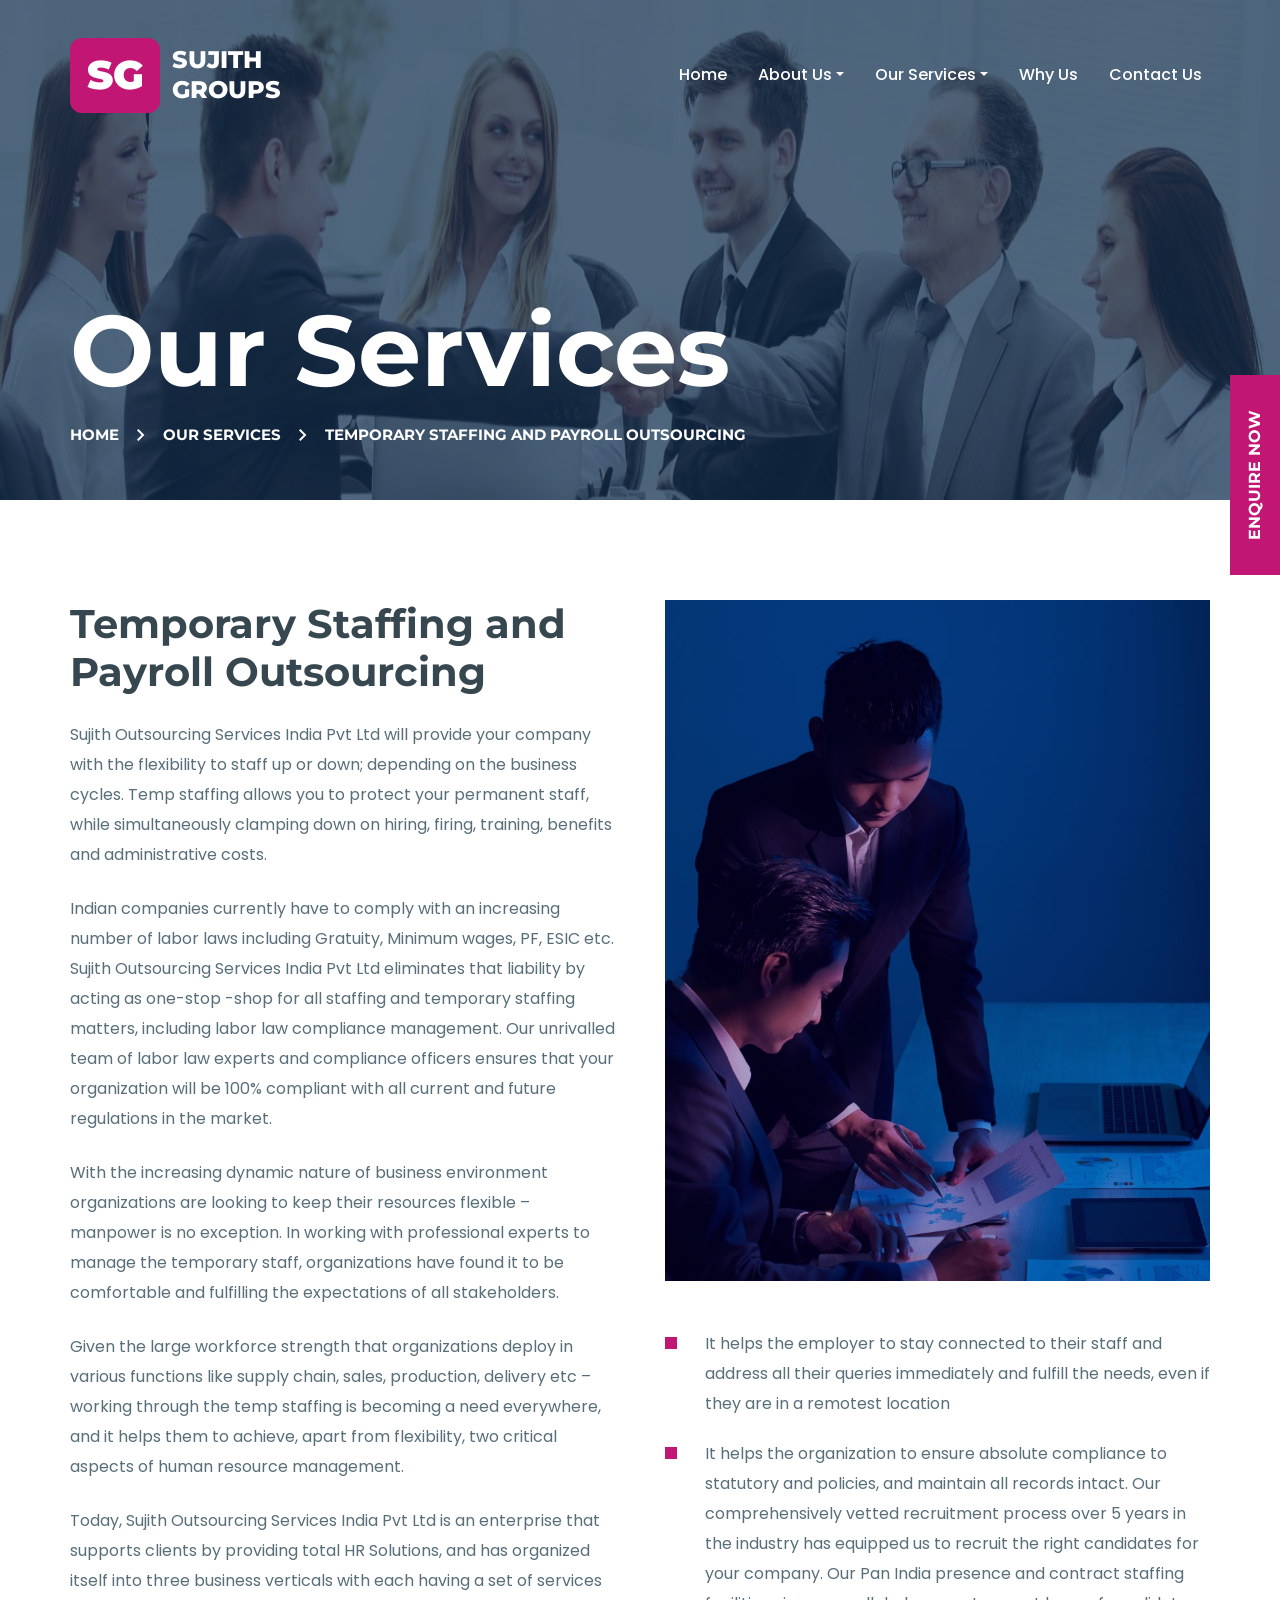
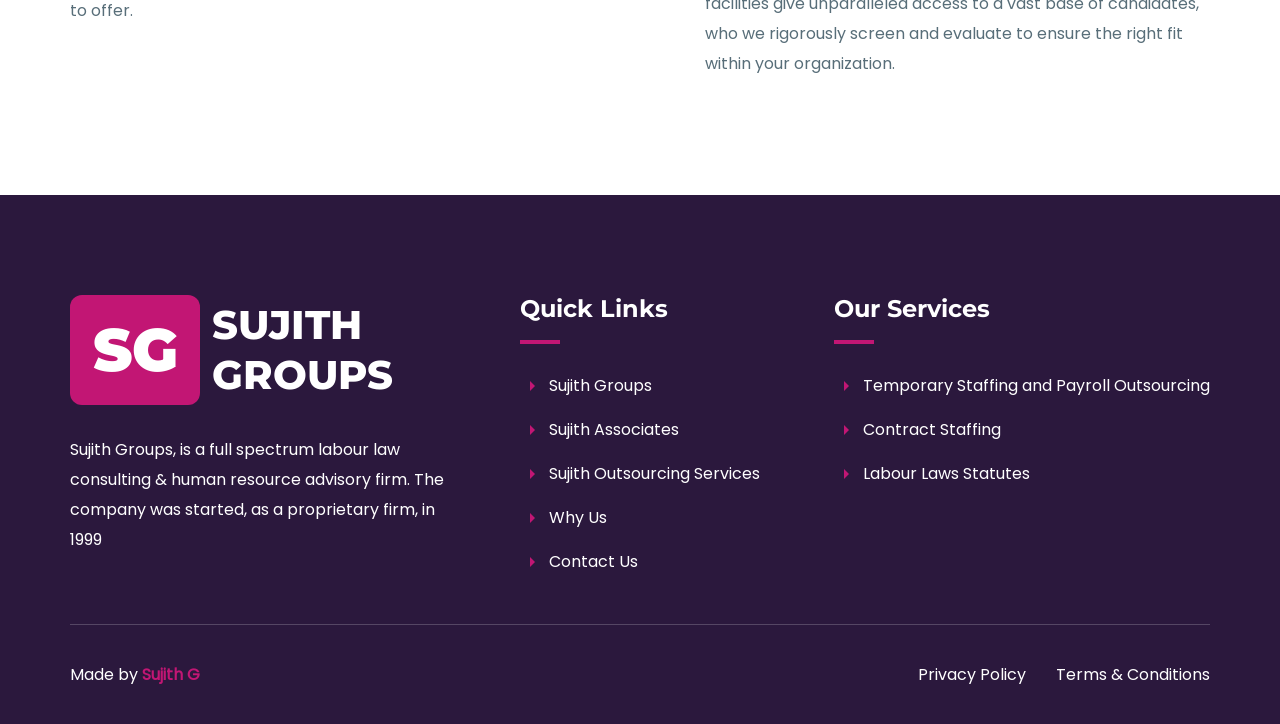
<file: temporary-staffing.html>
<!DOCTYPE html>
<html lang="en">

<head>
    <meta charset="UTF-8">
    <meta name="viewport" content="width=device-width, initial-scale=1.0">
    <title>Personal Branding</title>
    <link rel="icon" type="image/x-icon" href="assets/icons/nav-logo.png">
    <!-- CSS Plugins -->
    <link rel="stylesheet" href="https://cdn.jsdelivr.net/npm/bootstrap@4.6.2/dist/css/bootstrap.min.css">
    <link rel="stylesheet" href="https://fonts.googleapis.com/css2?family=Material+Symbols+Outlined:opsz,wght,FILL,GRAD@20..48,100..700,0..1,-50..200" />
    <link rel="stylesheet" href="https://unicons.iconscout.com/release/v4.0.8/css/line.css">
    <link rel="stylesheet" href="css/default.css" />
    <link rel="stylesheet" href="css/responsive.css" />
</head>

<body>

    <!-- Enquiry Form -->
    <div class="enquiry-form-btn" onclick="toggleform()">
        <span>Enquire Now</span>
    </div>
    <div class="enquiry-form">
        <div class="d-flex justify-content-between">
            <div>
                <h3>Business Enquiry Form</h3>
                <p>Please drop in your details and we will get in touch with you shortly</p>
            </div>
            <span class="material-symbols-outlined" onclick="toggleform()">close</span>
        </div>
        <form name="form-schedule">
            <div>
                <input type="text" class="input" name="name" placeholder="Full Name" required>
                <input type="email" class="input" name="email" placeholder="Corporate Email Id" required>
            </div>
            <div>
                <input type="text" class="input" name="company" placeholder="Company Name" required>
                <input type="text" class="input" name="designation" placeholder="Designation" required>
            </div>
            <div>
                <input type="tel" class="input" name="phone" placeholder="Contact No" required>
                <input type="text" class="input" name="location" placeholder="Location" required>
            </div>
            <div>
                <select class="input" name="restaurant-status" required>
                    <option value="none" disabled selected hidden>Enquiry For</option>
                    <option value="service">Service</option>
                    <option value="software">Software</option>
                </select>
                <select class="input" name="restaurant-status" required>
                    <option value="none" disabled selected hidden>How did you hear about us?</option>
                    <option value="service">Social Media</option>
                    <option value="software">Google</option>
                    <option value="online">Online Ads</option>
                    <option value="blog">Blog</option>
                    <option value="news">News</option>
                    <option value="media">Media</option>
                    <option value="other">Other</option>
                </select>
            </div>
            <textarea class="input textarea" maxlength="300" rows="4" placeholder="Any query? Type here . . ."></textarea>
            <div class="d-flex justify-content-between">
                <p>By proceeding, you are accepting the Sujith Groups <a href="javascript:void">Privacy Policy </a>and <a href="javascript:void">Terms & Conditions.</a></p>
                <button type="submit" class="btn">Submit</button>
            </div>
        </form>
    </div>
    <!---->


    <!-- Header -->
    <header class="header">
        <div class="container-fluid">
            <nav id="navbar" class="navbar navbar-main navbar-expand-lg">
                <div class="container">
                    <a href="index.html" class="navbar-brand d-flex gap-2 align-items-center">
                        <span class="brand-logo">SG</span>
                        <div>
                            <h4>Sujith <br> Groups</h4>
                        </div>
                    </a>
                    <button class="navbar-toggler" type="button" data-toggle="collapse" data-target="#navbarNav" aria-controls="navbarNav" aria-expanded="false" aria-label="Toggle navigation">
                        <span class="material-symbols-outlined">menu</span>
                    </button>
                    <div class="collapse navbar-collapse" id="navbarNav">
                        <ul class="navbar-nav ml-auto d-flex align-items-center">
                            <li class="nav-item"><a class="nav-link active" href="index.html">Home</a></li>
                            <li class="nav-item dropdown">
                                <a class="nav-link dropdown-toggle" href="#" id="navbarDropdown" role="button" data-toggle="dropdown" aria-haspopup="true" aria-expanded="false">About Us</a>
                                <div class="dropdown-menu" aria-labelledby="navbarDropdown">
                                    <a class="dropdown-item" href="Sujith-groups.html">Sujith Groups</a>
                                    <a class="dropdown-item" href="Sujith-associates.html">Sujith Associates</a>
                                    <a class="dropdown-item" href="Sujith-outsourcing.html">Sujith Outsourcing Services India Pvt Ltd</a>
                                </div>
                                </a>
                            </li>
                            <li class="nav-item dropdown">
                                <a class="nav-link dropdown-toggle" href="#" id="navbarDropdown" role="button" data-toggle="dropdown" aria-haspopup="true" aria-expanded="false">Our Services</a>
                                <div class="dropdown-menu" aria-labelledby="navbarDropdown">
                                    <a class="dropdown-item" href="#">Temporary Staffing and Payroll Outsourcing</a>
                                    <a class="dropdown-item" href="contract-staffing.html">Contract Staffing</a>
                                    <a class="dropdown-item" href="labour-laws-statutes.html">Labour Laws Statutes</a>
                                </div>
                            </li>
                            <li class="nav-item"><a class="nav-link" href="why-us.html">Why Us</a></li>
                            <li class="nav-item"><a class="nav-link" href="contact-us.html">Contact Us</a></li>
                        </ul>
                    </div>
                </div>
            </nav>
            <div class="page-header">
                <img src="assets/images/page-header/page-header-service1.jpg" alt="">
                <div class="container">
                    <div class="page-header-content">
                        <h1>Our Services</h1>
                        <p>Home <span class="material-symbols-outlined">chevron_right</span> Our Services <span class="material-symbols-outlined">chevron_right</span> Temporary Staffing and Payroll Outsourcing</p>
                    </div>
                </div>
            </div>
        </div>
    </header>
    <!---->

    <main>

        <!-- Section -->
        <section class="section section-service">
            <div class="container">
                <div class="service-content">
                    <div>
                        <div>
                            <h1>Temporary Staffing and Payroll Outsourcing</h1>
                            <br>
                            <p>Sujith Outsourcing Services India Pvt Ltd will provide your company with the flexibility to staff up or down; depending on the business cycles. Temp staffing allows you to protect your permanent staff, while simultaneously clamping down on hiring, firing, training, benefits and administrative costs.</p>
                            <br>
                            <p>Indian companies currently have to comply with an increasing number of labor
                                laws including Gratuity, Minimum wages, PF, ESIC etc. Sujith Outsourcing
                                Services India Pvt Ltd eliminates that liability by acting as one-stop -shop for all
                                staffing and temporary staffing matters, including labor law compliance
                                management. Our unrivalled team of labor law experts and compliance officers
                                ensures that your organization will be 100% compliant with all current and future
                                regulations in the market.
                            </p>
                            <br>
                            <p>With the increasing dynamic nature of business environment organizations are
                                looking to keep their resources flexible – manpower is no exception.
                                In working with professional experts to manage the temporary staff,
                                organizations have found it to be comfortable and fulfilling the expectations of all
                                stakeholders.
                            </p>
                            <br>
                            <p>Given the large workforce strength that organizations deploy in various functions
                                like supply chain, sales, production, delivery etc – working through the temp
                                staffing is becoming a need everywhere, and it helps them to achieve, apart from
                                flexibility, two critical aspects of human resource management.
                            </p>
                            <br>
                            <p>Today, Sujith Outsourcing Services India Pvt Ltd is an enterprise that supports
                                clients by providing total HR Solutions, and has organized itself into three
                                business verticals with each having a set of services to offer.
                            </p>
                        </div>
                        <div>
                            <img src="assets/images/services-banner/service-banner1.jpg" alt="">
                            <br><br><br>
                            <ul>
                                <li>It helps the employer to stay connected to their staff and address all their
                                    queries immediately and fulfill the needs, even if they are in a remotest
                                    location
                                </li>
                                <li>It helps the organization to ensure absolute compliance to statutory and
                                    policies, and maintain all records intact. Our comprehensively vetted recruitment
                                    process over 5 years in the industry has equipped us to recruit the right
                                    candidates for your company. Our Pan India presence and contract staffing
                                    facilities give unparalleled access to a vast base of candidates, who we rigorously
                                    screen and evaluate to ensure the right fit within your organization.
                                </li>
                            </ul>
                        </div>
                    </div>
                </div>
            </div>
        </section>
        <!---->

    </main>

    <!-- Footer -->
    <footer class="footer">
        <div class="container">
            <div class="footer-content">
                <div class="footer-first">
                    <div class="d-flex align-items-center">
                        <span class="brand-logo">SG</span>
                        <div>
                            <h3>Sujith <br> Groups</h3>
                        </div>
                    </div>
                    <p>Sujith Groups, is a full spectrum labour law consulting & human resource advisory firm. The company was started, as a proprietary firm, in 1999</p>
                </div>
                <div>
                    <h4>Quick Links</h4>
                    <ul>
                        <li><a href="Sujith-groups.html"><span class="material-symbols-outlined">arrow_right</span>Sujith Groups</a></li>
                        <li><a href="Sujith-associates.html"><span class="material-symbols-outlined">arrow_right</span>Sujith Associates</a></li>
                        <li><a href="Sujith-outsourcing.html"><span class="material-symbols-outlined">arrow_right</span>Sujith Outsourcing Services</a></li>
                        <li><a href="why-us.html"><span class="material-symbols-outlined">arrow_right</span>Why Us</a></li>
                        <li><a href="contact-us.html"><span class="material-symbols-outlined">arrow_right</span>Contact Us</a></li>
                    </ul>
                </div>
                <div>
                    <h4>Our Services</h4>
                    <ul>
                        <li><a href="#"><span class="material-symbols-outlined">arrow_right</span>Temporary Staffing and Payroll Outsourcing</a></li>
                        <li><a href="contract-staffing.html"><span class="material-symbols-outlined">arrow_right</span>Contract Staffing</a></li>
                        <li><a href="labour-laws-statutes.html"><span class="material-symbols-outlined">arrow_right</span>Labour Laws Statutes</a></li>
                    </ul>
                </div>
            </div>
        </div>
        <div class="container">
            <div class="bottom-text">
                <p>Made by <a href="https://sujith-g.web.app/">Sujith G</a></p>
                <div>
                    <a href="javascript:void">Privacy Policy</a></li>
                    <a href="javascript:void">Terms & Conditions</a></li>
                </div>
            </div>
        </div>
    </footer>
    <!---->

    <!-- JS Plugins -->
    <script src="https://ajax.googleapis.com/ajax/libs/jquery/3.7.1/jquery.min.js"></script>
    <script src="https://cdn.jsdelivr.net/npm/@popperjs/core@2.11.8/dist/umd/popper.min.js"></script>
    <script src="https://cdn.jsdelivr.net/npm/jquery@3.5.1/dist/jquery.slim.min.js"></script>
    <script src="https://cdn.jsdelivr.net/npm/bootstrap@4.6.2/dist/js/bootstrap.bundle.min.js"></script>
    <script src="js/main.js"></script>
    <!---->

</body>

</html>
</file>
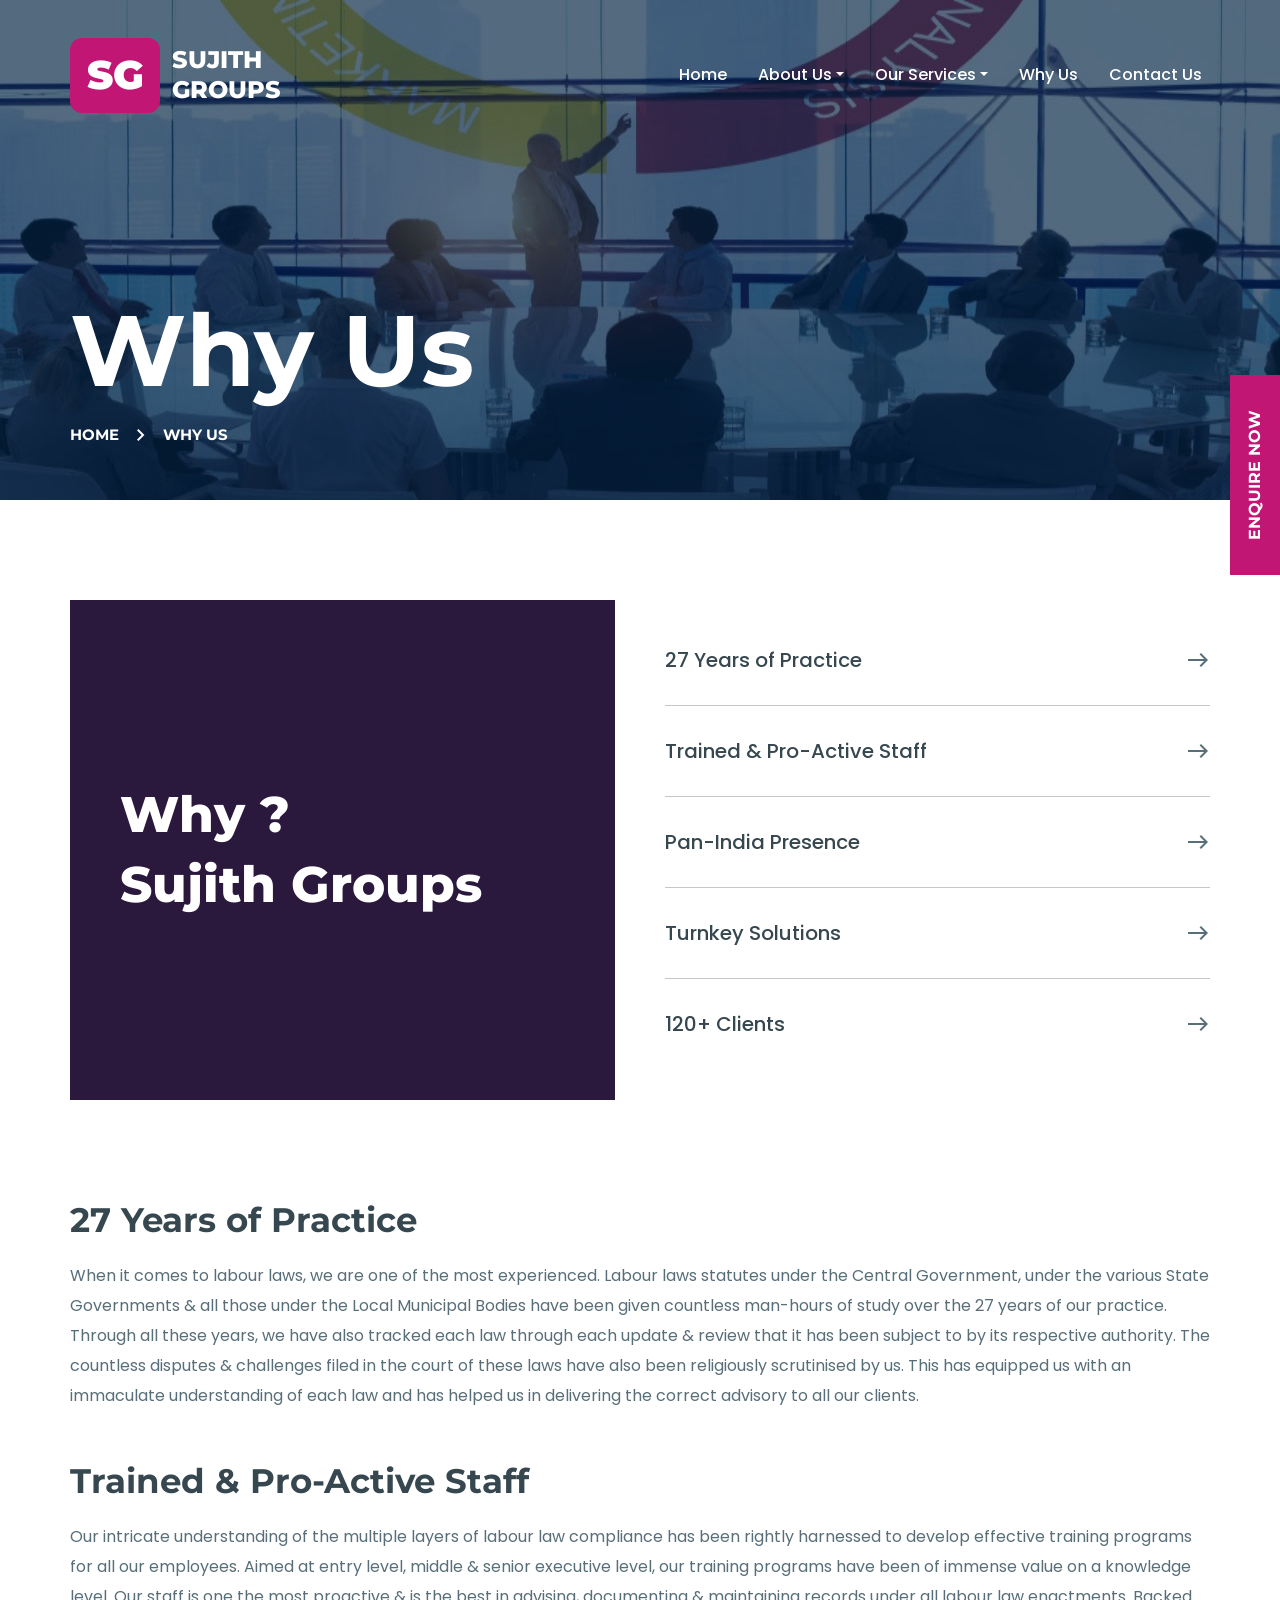
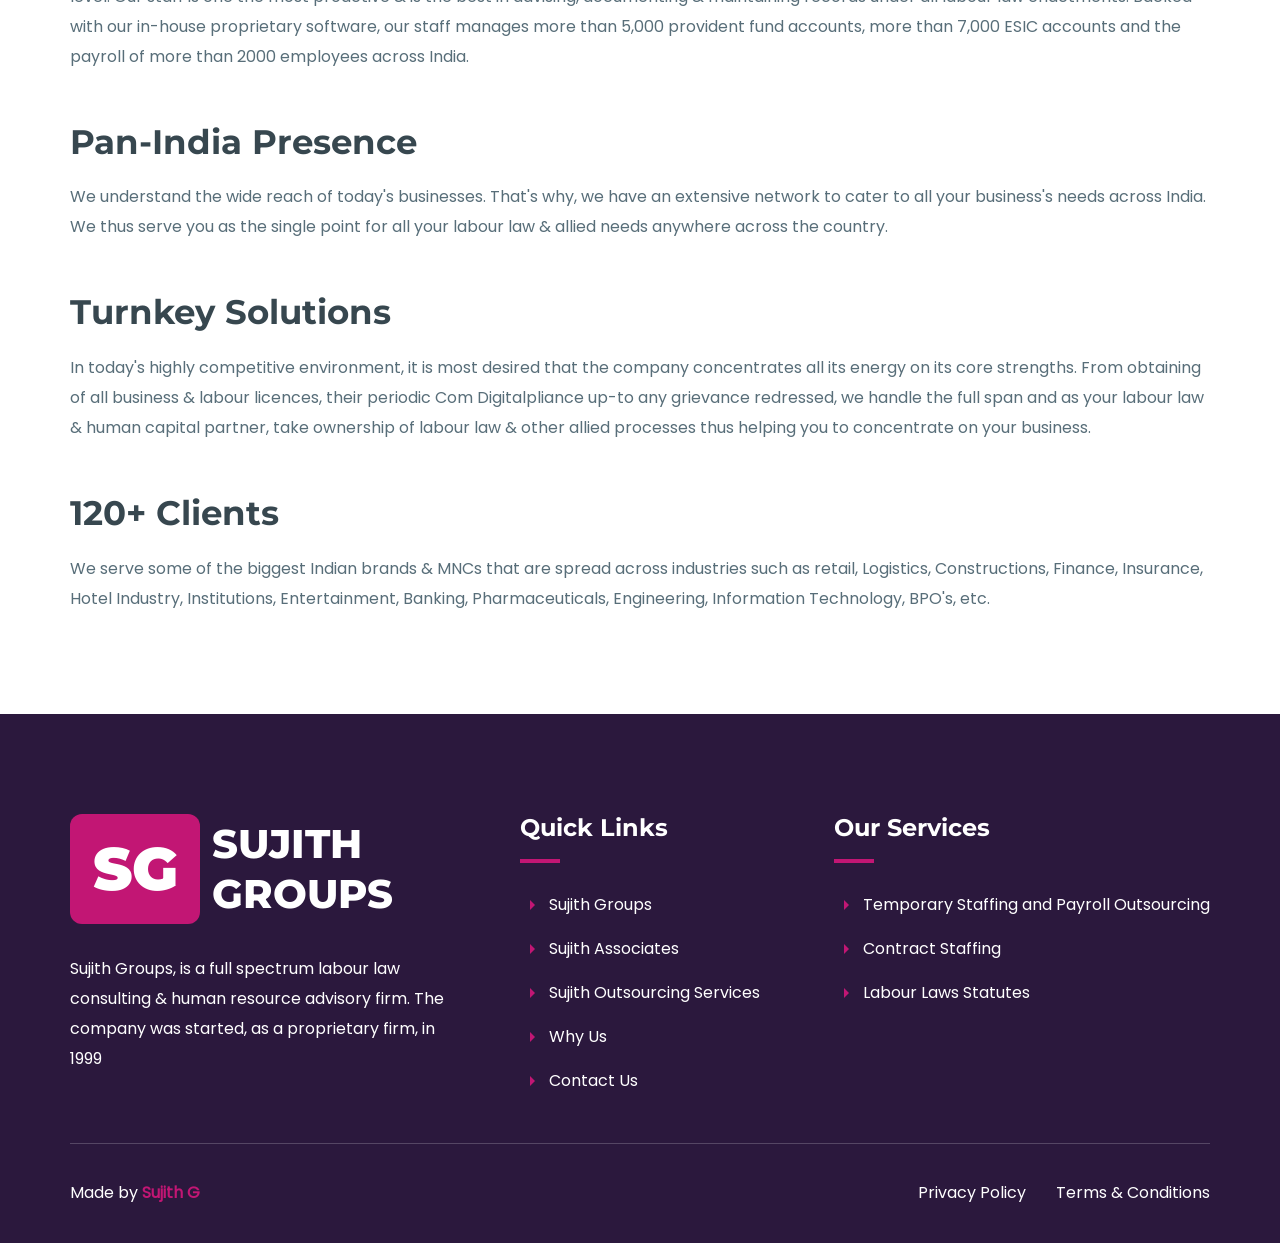
<file: why-us.html>
<!DOCTYPE html>
<html lang="en">

<head>
    <meta charset="UTF-8">
    <meta name="viewport" content="width=device-width, initial-scale=1.0">
    <title>Personal Branding</title>
    <link rel="icon" type="image/x-icon" href="assets/icons/nav-logo.png">
    <!-- CSS Plugins -->
    <link rel="stylesheet" href="https://cdn.jsdelivr.net/npm/bootstrap@4.6.2/dist/css/bootstrap.min.css">
    <link rel="stylesheet" href="https://fonts.googleapis.com/css2?family=Material+Symbols+Outlined:opsz,wght,FILL,GRAD@20..48,100..700,0..1,-50..200" />
    <link rel="stylesheet" href="https://unicons.iconscout.com/release/v4.0.8/css/line.css">
    <link rel="stylesheet" href="css/default.css" />
    <link rel="stylesheet" href="css/responsive.css" />
</head>

<body>

    <!-- Enquiry Form -->
    <div class="enquiry-form-btn" onclick="toggleform()">
        <span>Enquire Now</span>
    </div>
    <div class="enquiry-form">
        <div class="d-flex justify-content-between">
            <div>
                <h3>Business Enquiry Form</h3>
                <p>Please drop in your details and we will get in touch with you shortly</p>
            </div>
            <span class="material-symbols-outlined" onclick="toggleform()">close</span>
        </div>
        <form name="form-schedule">
            <div>
                <input type="text" class="input" name="name" placeholder="Full Name" required>
                <input type="email" class="input" name="email" placeholder="Corporate Email Id" required>
            </div>
            <div>
                <input type="text" class="input" name="company" placeholder="Company Name" required>
                <input type="text" class="input" name="designation" placeholder="Designation" required>
            </div>
            <div>
                <input type="tel" class="input" name="phone" placeholder="Contact No" required>
                <input type="text" class="input" name="location" placeholder="Location" required>
            </div>
            <div>
                <select class="input" name="restaurant-status" required>
                    <option value="none" disabled selected hidden>Enquiry For</option>
                    <option value="service">Service</option>
                    <option value="software">Software</option>
                </select>
                <select class="input" name="restaurant-status" required>
                    <option value="none" disabled selected hidden>How did you hear about us?</option>
                    <option value="service">Social Media</option>
                    <option value="software">Google</option>
                    <option value="online">Online Ads</option>
                    <option value="blog">Blog</option>
                    <option value="news">News</option>
                    <option value="media">Media</option>
                    <option value="other">Other</option>
                </select>
            </div>
            <textarea class="input textarea" maxlength="300" rows="4" placeholder="Any query? Type here . . ."></textarea>
            <div class="d-flex justify-content-between">
                <p>By proceeding, you are accepting the Sujith Groups <a href="javascript:void">Privacy Policy </a>and <a href="javascript:void">Terms & Conditions.</a></p>
                <button type="submit" class="btn">Submit</button>
            </div>
        </form>
    </div>
    <!---->


    <!-- Header -->
    <header class="header">
        <div class="container-fluid">
            <nav id="navbar" class="navbar navbar-main navbar-expand-lg">
                <div class="container">
                    <a href="index.html" class="navbar-brand d-flex gap-2 align-items-center">
                        <span class="brand-logo">SG</span>
                        <div>
                            <h4>Sujith <br> Groups</h4>
                        </div>
                    </a>
                    <button class="navbar-toggler" type="button" data-toggle="collapse" data-target="#navbarNav" aria-controls="navbarNav" aria-expanded="false" aria-label="Toggle navigation">
                        <span class="material-symbols-outlined">menu</span>
                    </button>
                    <div class="collapse navbar-collapse" id="navbarNav">
                        <ul class="navbar-nav ml-auto d-flex align-items-center">
                            <li class="nav-item"><a class="nav-link active" href="index.html">Home</a></li>
                            <li class="nav-item dropdown">
                                <a class="nav-link dropdown-toggle" href="#" id="navbarDropdown" role="button" data-toggle="dropdown" aria-haspopup="true" aria-expanded="false">About Us</a>
                                <div class="dropdown-menu" aria-labelledby="navbarDropdown">
                                    <a class="dropdown-item" href="Sujith-groups.html">Sujith Groups</a>
                                    <a class="dropdown-item" href="Sujith-associates.html">Sujith Associates</a>
                                    <a class="dropdown-item" href="Sujith-outsourcing.html">Sujith Outsourcing Services India Pvt Ltd</a>
                                </div>
                                </a>
                            </li>
                            <li class="nav-item dropdown">
                                <a class="nav-link dropdown-toggle" href="#" id="navbarDropdown" role="button" data-toggle="dropdown" aria-haspopup="true" aria-expanded="false">Our Services</a>
                                <div class="dropdown-menu" aria-labelledby="navbarDropdown">
                                    <a class="dropdown-item" href="temporary-staffing.html">Temporary Staffing and Payroll Outsourcing</a>
                                    <a class="dropdown-item" href="contract-staffing.html">Contract Staffing</a>
                                    <a class="dropdown-item" href="labour-laws-statutes.html">Labour Laws Statutes</a>
                                </div>
                            </li>
                            <li class="nav-item"><a class="nav-link" href="#">Why Us</a></li>
                            <li class="nav-item"><a class="nav-link" href="contact-us.html">Contact Us</a></li>
                        </ul>
                    </div>
                </div>
            </nav>
            <div class="page-header">
                <img src="assets/images/page-header/page-header-whyus.jpg" alt="">
                <div class="container">
                    <div class="page-header-content">
                        <h1>Why Us</h1>
                        <p>Home <span class="material-symbols-outlined">chevron_right</span> Why Us</p>
                    </div>
                </div>
            </div>
        </div>
    </header>
    <!---->

    <main>

        <!-- Section -->
        <section class="section section-whyus">
            <div class="container">
                <div class="whyus-content">
                    <div class="whyus-card1">
                        <div class="whyus-card1-img">
                            <h1>Why ? <br>Sujith Groups </h1>
                        </div>
                        <div>
                            <ul>
                                <li>27 Years of Practice<span class="material-symbols-outlined">east</span></li>
                                <span></span>
                                <li>Trained & Pro-Active Staff<span class="material-symbols-outlined">east</span></li>
                                <span></span>
                                <li>Pan-India Presence<span class="material-symbols-outlined">east</span></li>
                                <span></span>
                                <li>Turnkey Solutions<span class="material-symbols-outlined">east</span></li>
                                <span></span>
                                <li>120+ Clients<span class="material-symbols-outlined">east</span></li>
                            </ul>
                        </div>
                    </div>
                    <div class="whyus-card2">
                        <div>
                            <h2>27 Years of Practice </h2>
                            <p>When it comes to labour laws, we are one of the most experienced. Labour laws statutes
                                under the Central Government, under the various State Governments & all those under
                                the Local Municipal Bodies have been given countless man-hours of study over the 27
                                years of our practice. Through all these years, we have also tracked each law through
                                each update & review that it has been subject to by its respective authority. The
                                countless disputes & challenges filed in the court of these laws have also been religiously
                                scrutinised by us. This has equipped us with an immaculate understanding of each law
                                and has helped us in delivering the correct advisory to all our clients.
                            </p>
                        </div>
                        <div>
                            <h2>Trained & Pro-Active Staff </h2>
                            <p>Our intricate understanding of the multiple layers of labour law compliance has been
                                rightly harnessed to develop effective training programs for all our employees. Aimed at
                                entry level, middle & senior executive level, our training programs have been of
                                immense value on a knowledge level. Our staff is one the most proactive & is the best in
                                advising, documenting & maintaining records under all labour law enactments. Backed
                                with our in-house proprietary software, our staff manages more than 5,000 provident
                                fund accounts, more than 7,000 ESIC accounts and the payroll of more than 2000
                                employees across India. </p>
                        </div>
                        <div>
                            <h2>Pan-India Presence </h2>
                            <p>We understand the wide reach of today's businesses. That's why, we have an extensive
                                network to cater to all your business's needs across India. We thus serve you as the
                                single point for all your labour law & allied needs anywhere across the country. </p>
                        </div>
                        <div>
                            <h2>Turnkey Solutions</h2>
                            <p>In today's highly competitive environment, it is most desired that the company
                                concentrates all its energy on its core strengths. From obtaining of all business & labour
                                licences, their periodic Com Digitalpliance up-to any grievance redressed, we handle the
                                full span and as your labour law & human capital partner, take ownership of labour law
                                & other allied processes thus helping you to concentrate on your business. </p>
                        </div>
                        <div>
                            <h2>120+ Clients </h2>
                            <p>We serve some of the biggest Indian brands & MNCs that are spread across industries
                                such as retail, Logistics, Constructions, Finance, Insurance, Hotel Industry, Institutions,
                                Entertainment, Banking, Pharmaceuticals, Engineering, Information Technology, BPO's,
                                etc.
                            </p>
                        </div>
                    </div>
                </div>
            </div>
        </section>
        <!---->

    </main>

    <!-- Footer -->
    <footer class="footer">
        <div class="container">
            <div class="footer-content">
                <div class="footer-first">
                    <div class="d-flex align-items-center">
                        <span class="brand-logo">SG</span>
                        <div>
                            <h3>Sujith <br> Groups</h3>
                        </div>
                    </div>
                    <p>Sujith Groups, is a full spectrum labour law consulting & human resource advisory firm. The company was started, as a proprietary firm, in 1999</p>
                </div>
                <div>
                    <h4>Quick Links</h4>
                    <ul>
                        <li><a href="Sujith-groups.html"><span class="material-symbols-outlined">arrow_right</span>Sujith Groups</a></li>
                        <li><a href="Sujith-associates.html"><span class="material-symbols-outlined">arrow_right</span>Sujith Associates</a></li>
                        <li><a href="Sujith-outsourcing.html"><span class="material-symbols-outlined">arrow_right</span>Sujith Outsourcing Services</a></li>
                        <li><a href="why-us.html"><span class="material-symbols-outlined">arrow_right</span>Why Us</a></li>
                        <li><a href="contact-us.html"><span class="material-symbols-outlined">arrow_right</span>Contact Us</a></li>
                    </ul>
                </div>
                <div>
                    <h4>Our Services</h4>
                    <ul>
                        <li><a href="temporary-staffing.html"><span class="material-symbols-outlined">arrow_right</span>Temporary Staffing and Payroll Outsourcing</a></li>
                        <li><a href="contract-staffing.html"><span class="material-symbols-outlined">arrow_right</span>Contract Staffing</a></li>
                        <li><a href="labour-laws-statutes.html"><span class="material-symbols-outlined">arrow_right</span>Labour Laws Statutes</a></li>
                    </ul>
                </div>
            </div>
        </div>
        <div class="container">
            <div class="bottom-text">
                <p>Made by <a href="https://sujith-g.web.app/">Sujith G</a></p>
                <div>
                    <a href="javascript:void">Privacy Policy</a></li>
                    <a href="javascript:void">Terms & Conditions</a></li>
                </div>
            </div>
        </div>
    </footer>
    <!---->

    <!-- JS Plugins -->
    <script src="https://ajax.googleapis.com/ajax/libs/jquery/3.7.1/jquery.min.js"></script>
    <script src="https://cdn.jsdelivr.net/npm/@popperjs/core@2.11.8/dist/umd/popper.min.js"></script>
    <script src="https://cdn.jsdelivr.net/npm/jquery@3.5.1/dist/jquery.slim.min.js"></script>
    <script src="https://cdn.jsdelivr.net/npm/bootstrap@4.6.2/dist/js/bootstrap.bundle.min.js"></script>
    <script src="js/main.js"></script>
    <!---->

</body>

</html>
</file>
<file: css/default.css>
@font-face {
    font-family: "montserrat_black";
    src: url(../assets/fonts/montserrat_black.ttf);
}

@font-face {
    font-family: "montserrat_extra_bold";
    src: url(../assets/fonts/montserrat_extra_bold.ttf);
}

@font-face {
    font-family: "montserrat_bold";
    src: url(../assets/fonts/montserrat_bold.ttf);
}

@font-face {
    font-family: "poppins_bold";
    src: url(../assets/fonts/poppins_bold.ttf);
}

@font-face {
    font-family: "poppins_semi_bold";
    src: url(../assets/fonts/poppins_semi_bold.ttf);
}

@font-face {
    font-family: "poppins_medium";
    src: url(../assets/fonts/poppins_medium.ttf);
}

@font-face {
    font-family: "poppins_regular";
    src: url(../assets/fonts/Poppins_regular.ttf);
}

/* CSS Variables */
:root {
    --font-heading1: montserrat_black;
    --font-heading2: montserrat_extra_bold;
    --font-heading3: montserrat_bold;
    --font-text1: poppins_bold;
    --font-text2: poppins_semi_bold;
    --font-text3: poppins_medium;
    --font-text4: poppins_regular;

    --font-s-h1: 40px;
    --font-s-h2: 34px;
    --font-s-h3: 28px;
    --font-s-h4: 24px;
    --font-s-h5: 20px;
    --font-s-h6: 18px;

    --font-s-normal: 16px;
    --font-s-small: 15px;
    --font-s-smaller: 14px;

    --white: #ffffff;
    --black: #000000;
    --primary: #2b183d;
    --secondary: #c21674;
    --bg: #ffffff;
    --bg-light: #fff7f7;

    --text: #37474f;
    --text-light: #586e79;
}


/* Common Style */
*,
*::before,
*::after {
    margin: 0;
    padding: 0;
    box-sizing: inherit;
    transition: all 0.5s ease;
}

html {
    box-sizing: border-box;
    scroll-behavior: smooth;
}

body {
    color: var(--text);
    background: var(--bg);
}


h1,
h2,
h3,
h4,
h5,
h6 {
    margin: 0;
    padding: 0;
    color: var(--text);
    font-family: var(--font-heading3);
    font-weight: 600;
}

h1 {
    font-size: var(--font-s-h1);
}

h2 {
    font-size: var(--font-s-h2);
}

h3 {
    font-size: var(--font-s-h3);
}

h4 {
    font-size: var(--font-s-h4);
}

h5 {
    font-size: var(--font-s-h5);
}

h6 {
    font-size: var(--font-s-h6);
}


a,
p,
span,
li {
    margin: 0;
    padding: 0;
    color: var(--text);
    font-family: var(--font-text4);
    font-size: var(--font-s-normal);
}

a,
a:hover,
a:focus {
    text-decoration: none;
    outline: none;
}

a {
    text-decoration: none;
}

p {
    color: var(--text-light);
    line-height: 30px;
}

ul {
    list-style: none;
}

img {
    width: 100%;
}


.container,
.container-fluid {
    padding: 0;
}

.brand-logo {
    margin-right: 12px;
    display: flex;
    align-items: center;
    justify-content: center;
    width: 90px;
    height: 75px;
    font-family: var(--font-heading1);
    font-size: 40px;
    color: var(--white);
    background: var(--secondary);
    border-radius: 12px;
}

.footer-first .brand-logo {
    width: 130px;
    height: 110px;
    font-size: 60px;
}

/* Enquiry Form */
.enquiry-form-btn {
    cursor: pointer;
    position: fixed;
    top: 50%;
    right: -75px;
    z-index: 999;
    width: 200px;
    height: 50px;
    display: flex;
    align-items: center;
    justify-content: center;
    background: var(--secondary);
    transform: rotate(-90deg);
}

.enquiry-form-btn>span {
    color: var(--white);
    font-family: var(--font-heading3);
    text-transform: uppercase;
}

.enquiry-form {
    position: fixed;
    z-index: 999;
    top: 50%;
    left: 50%;
    transform: translate(-50%, -50%) scale(0);
    padding: 50px;
    width: 700px;
    background: var(--white);
    box-shadow: rgba(255, 255, 255, 0.1) 0px 1px 1px 0px inset, rgba(50, 50, 93, 0.25) 0px 50px 100px -20px, rgba(0, 0, 0, 0.3) 0px 30px 60px -30px;
    opacity: 0;
    visibility: hidden;
}

.enquiry-form.show {
    transform: translate(-50%, -50%) scale(1);
    opacity: 1;
    visibility: visible;
}

.enquiry-form>div {
    margin: auto auto 30px;
}

.enquiry-form>div>span {
    cursor: pointer;
    position: absolute;
    top: 0;
    right: 0;
    width: 50px;
    height: 50px;
    display: flex;
    align-items: center;
    justify-content: center;
    font-size: 30px;
    color: var(--white);
    background: var(--secondary);
}

.enquiry-form>div>div>p {
    margin: 10px auto auto;
}

.enquiry-form>form {
    display: flex;
    flex-direction: column;
    gap: 20px;
}

.enquiry-form>form>div {
    display: flex;
    gap: 20px;
}

.enquiry-form>form>div:last-child {
    display: grid;
    grid-template-columns: 1fr max-content;
    gap: 20px;
}

.enquiry-form>form .input {
    appearance: none;
    padding: 15px 20px;
    width: 100%;
    color: var(--text);
    background: var(--white);
    border: 2px solid rgb(200, 200, 200);
    outline: none;
}

.enquiry-form>form .input::placeholder {
    color: var(--text);
}

.enquiry-form>form .input:hover {
    border: 2px solid var(--secondary);
}

.enquiry-form>form>div>button {
    width: 200px;
    height: 50px;
    color: var(--white);
    background: var(--secondary);
    font-family: var(--font-heading3);
    text-transform: uppercase;
    border-radius: 0;
}

.enquiry-form>form>div>button:hover {
    color: var(--white);
    background: var(--secondary);
}

.enquiry-form>form>div>p {
    font-size: var(--font-s-small);
    line-height: unset;
}

.enquiry-form>form>div>p>a {
    color: var(--secondary);
    font-size: var(--font-s-small);
}


/* Navigation Bar */
.navbar {
    position: fixed;
    z-index: 888;
    top: 0;
    left: 0;
    right: 0;
    height: 150px;
}

.navbar>div>a>img {
    width: 50px;
}

.navbar>div>a>div>h4 {
    color: var(--white);
    font-family: var(--font-heading2);
    font-size: var(--font-s-h4);
    text-transform: uppercase;
    line-height: 30px;
}

.navbar>div>div>ul {
    gap: 15px;
}

.navbar>div>div>ul>li>a {
    color: var(--white);
    font-family: var(--font-text3);
}

.navbar.sticky {
    height: 120px;
    background: var(--primary);
    box-shadow: 5px 5px 20px rgba(0, 0, 0, 0.2);
}


/* Header > Landing Page */
.carousel-item {
    position: relative;
}

.carousel-item::before {
    content: "";
    position: absolute;
    z-index: 1;
    width: 100%;
    height: 100%;
    background: #05324680;
}

.carousel-item>img {
    height: 900px;
    animation: banner 10s linear;
}

@keyframes banner {
    100% {
        transform: scale(1.5);
    }
}

.carousel-item>div {
    position: absolute;
    z-index: 1;
    top: 50%;
    left: 50%;
    transform: translate(-50%, -50%);
    width: 1140px;
}

.carousel-item>div>div {
    display: flex;
    flex-direction: column;
    gap: 50px;
}

.carousel-item>div>div>h1 {
    color: var(--white);
    font-family: var(--font-text3);
    font-size: 55px;
    text-align: center;
    line-height: 90px;
}

.carousel-item>div>div>a {
    margin: auto;
    width: 200px;
    height: 55px;
    display: flex;
    align-items: center;
    justify-content: center;
    gap: 10px;
    color: var(--white);
    font-family: var(--font-text2);
    border: 2px solid var(--white);
    border-radius: 0;
}

.carousel-item>div>div>a:hover {
    color: var(--white);
    background: var(--secondary);
    border: 2px solid var(--secondary);
}

.carousel-item>div>div>a>span {
    color: var(--white);
    font-size: 20px;
}


/* Section */
.section {
    padding: 100px 0;
}


/* Section > About */
.home-about {
    display: grid;
    grid-template-columns: 1fr 1fr;
    align-items: center;
    gap: 50px;
}

.home-about>div {
    display: flex;
    flex-direction: column;
}

.home-about>div>a {
    width: 200px;
    height: 55px;
    display: flex;
    align-items: center;
    justify-content: center;
    gap: 10px;
    color: var(--white);
    background: var(--secondary);
    font-family: var(--font-text2);
}

.home-about>div>a>span {
    color: var(--white);
    font-size: 20px;
}


/* Section > Blog */
.section.section-2 {
    background: var(--primary);
}

.home-experince {
    display: grid;
    grid-template-columns: 1fr 1fr;
    align-items: center;
    gap: 50px;
}

.home-experince>div>h1 {
    position: relative;
    margin: auto auto 50px;
    color: var(--white);
}

.home-experince>div>h1::before {
    content: "";
    position: absolute;
    bottom: -25px;
    width: 50px;
    height: 5px;
    background: var(--secondary);
}

.home-experince>div>p {
    color: var(--white);
}

.home-experince>.home-experince-card2 {
    padding: 50px;
    background: var(--white);
}

.home-experince>div>h4 {
    margin: auto auto 30px;
}

.home-experince>div>ul {
    display: flex;
    flex-direction: column;
    gap: 20px;
}

.home-experince>div>ul>li {
    position: relative;
    padding-left: 50px;
    line-height: 2rem;
}

.home-experince>div>ul>li::before {
    content: '';
    position: absolute;
    left: 0;
    top: 8px;
    width: 12px;
    height: 12px;
    background: var(--secondary);
}

.home-experince>div>ul>span {
    margin-left: 10%;
    width: 80%;
    height: 1px;
    background: var(--primary);
    opacity: 0.2;
}


/* Section > Service */
.section.section-3 {
    background: #eaf8ff;
}

.home-service>.home-service-title {
    margin: auto auto 100px;
    display: flex;
    flex-direction: column;
    gap: 50px;
    text-align: center;
}

.home-service>.home-service-title>h1 {
    position: relative;
}

.home-service>.home-service-title>h1::before {
    content: '';
    position: absolute;
    left: 50%;
    bottom: -25px;
    margin-left: -25px;
    width: 50px;
    height: 5px;
    background: var(--secondary);
}

.home-service>.home-service-content {
    display: flex;
    flex-direction: column;
    gap: 50px;
}

.home-service>.home-service-content>div {
    display: grid;
    grid-template-columns: max-content 1fr;
    align-items: center;
    gap: 50px;
}

.home-service>.home-service-content>div>div {
    display: flex;
    flex-direction: column;
    gap: 20px;
}

.home-service>.home-service-content>div>div>span {
    width: 300px;
    height: 300px;
    display: flex;
    align-items: center;
    justify-content: center;
    color: var(--white);
    background: var(--primary);
    font-size: 200px;
    font-variation-settings: 'wght' 100
}

.home-service>.home-service-content>div>div>a {
    display: flex;
    align-items: center;
    gap: 10px;
    color: var(--secondary);
    font-family: var(--font-text2);
}

.home-service>.home-service-content>div>div>a>span {
    color: var(--secondary);
    font-size: 20px;
}


/* Section > client */
.home-client>.home-client-title {
    margin: auto auto 100px;
    display: flex;
    flex-direction: column;
    gap: 50px;
    text-align: center;
}

.home-client>.home-client-title>h1 {
    position: relative;
}

.home-client>.home-client-title>h1::before {
    content: '';
    position: absolute;
    left: 50%;
    bottom: -25px;
    margin-left: -25px;
    width: 80px;
    height: 5px;
    background: var(--secondary);
}

.home-client>.client-logos {
    overflow: hidden;
}

.home-client>.client-logos[data-animated="true"]>div {
    width: max-content;
    flex-wrap: nowrap;
    animation: scroll 50s forwards linear infinite;
}

.home-client>.client-logos>div {
    display: flex;
    align-items: center;
    justify-content: center;
    flex-wrap: wrap;
    padding: 50px;
}

.home-client>.client-logos>div>img {
    padding: 20px 50px;
    width: auto;
    height: auto;
    max-width: 350px;
    max-height: 350px;
    text-align: center;
}

@keyframes scroll {
    to {
        transform: translate(calc(-50% - 0.5rem));
    }
}



/* Section Form */
.section.section-5 {
    position: relative;
    background: url("../assets/images/contact-form.jpg") no-repeat;
    background-size: cover;
}

.section.section-5::before {
    content: '';
    position: absolute;
    top: 0;
    left: 0;
    right: 0;
    bottom: 0;
    width: 100%;
    height: 100%;
    background: rgba(5, 50, 70, 0.5);
    backdrop-filter: blur(5px);
}

.home-form {
    position: relative;
    z-index: 2;
    display: grid;
    grid-template-columns: 1fr max-content;
    gap: 50px;
    align-items: center;
}

.home-form>div>h2 {
    position: relative;
    font-size: 45px;
    color: var(--white);
}

.home-form>div>h2::before {
    content: '';
    position: absolute;
    bottom: -30px;
    left: 0;
    width: 80px;
    height: 5px;
    background: var(--secondary);
}

.home-form>div>p {
    margin-top: 60px;
    color: var(--white);
    font-size: var(--font-s-h6);
}

.home-form>div>form {
    width: 650px;
    display: flex;
    flex-direction: column;
    justify-content: flex-end;
    gap: 20px;
}

.home-form>div>form>div {
    display: flex;
    gap: 20px;
}

.home-form>div>form>div:last-child {
    display: grid;
    grid-template-columns: 1fr max-content;
    gap: 20px;
}

.home-form>div>form .input {
    appearance: none;
    padding: 15px 20px;
    width: 100%;
    color: var(--text);
    background: var(--white);
    border: 2px solid var(--white);
    outline: none;
}

.home-form>div>form .input:hover {
    border: 2px solid var(--secondary);
}

.home-form>div>form .input::placeholder {
    color: var(--text);
}

.home-form>div>form>div>button {
    width: 200px;
    height: 55px;
    color: var(--white);
    background: var(--secondary);
    font-family: var(--font-heading3);
    text-transform: uppercase;
    border-radius: 0;
}

.home-form>div>form>div>button:hover {
    color: var(--white);
    background: var(--secondary);
}

.home-form>div>form>div>p,
.home-form>div>form>div>p>a {
    color: var(--white);
    line-height: unset;
}

.home-form>div>form>div>p>a:hover {
    text-decoration: underline;
}

/* Footer */
.footer {
    padding: 100px 0 0;
    background: var(--primary);
}

.footer-content {
    display: grid;
    grid-template-columns: max-content 1fr max-content;
    gap: 50px;
}

.footer-content>div>h4 {
    position: relative;
    margin-bottom: 50px;
    color: var(--white);
}

.footer-content>div>h4::before {
    content: '';
    position: absolute;
    bottom: -20px;
    width: 40px;
    height: 4px;
    background: var(--secondary);
}

.footer-content>div>ul {
    display: flex;
    flex-direction: column;
    gap: 20px;
    margin: 0;
}

.footer-content>div>ul>li>a {
    display: flex;
    align-items: center;
    gap: 5px;
    color: var(--white);
}

.footer-content>div>ul>li>a>span {
    color: var(--secondary);
}

.footer-content>.footer-first {
    width: 400px;
    display: flex;
    flex-direction: column;
    gap: 30px;
}

.footer-content>.footer-first>div>img {
    width: 80px;
}

.footer-content>.footer-first>div {
    display: flex;
    align-items: center;
}

.footer-content>.footer-first>div>div>h3 {
    color: var(--white);
    font-family: var(--font-heading2);
    font-size: var(--font-s-h1);
    text-transform: uppercase;
    line-height: 50px;
}

.footer-content>.footer-first>p {
    color: var(--white);
}

.bottom-text {
    margin-top: 50px;
    height: 100px;
    display: flex;
    align-items: center;
    justify-content: space-between;
    background: var(--color-bg-light);
    border-top: 1px solid rgba(255, 255, 255, 0.2);
}

.bottom-text>p {
    color: var(--white);
    text-align: center;
}
.bottom-text>p > a {
        color: var(--secondary);
        font-weight: bold;
}

.bottom-text>div {
    display: flex;
    align-items: center;
    gap: 30px;
}

.bottom-text>div>a {
    color: var(--white);
}

.bottom-text>div>a:hover {
    text-decoration: underline;
}


/* Page Header */
.page-header {
    position: relative;
}

.page-header::before {
    content: '';
    position: absolute;
    z-index: 1;
    width: 100%;
    height: 100%;
    background: #05324680;
}

.page-header>img {
    position: absolute;
    top: 0;
    left: 0;
    right: 0;
    height: 500px;
}

.page-header>div>div {
    position: relative;
    z-index: 2;
    padding-bottom: 50px;
    height: 500px;
    display: flex;
    flex-direction: column;
    gap: 10px;
}

.page-header>div>div>h1 {
    margin-top: auto;
    color: var(--white);
    font-size: 100px;
}

.page-header>div>div>p {
    display: flex;
    align-items: center;
    gap: 10px;
    color: var(--white);
    font-family: var(--font-heading3);
    font-size: var(--font-s-small);
    text-transform: uppercase;
}

.page-header>div>div>p>span {
    color: var(--white);
}


/* About Page */
.about-content {
    display: grid;
    grid-template-columns: 1fr 1fr;
    gap: 50px;
}

.about-content>div>span {
    color: var(--secondary);
    font-family: var(--font-heading2);
    text-transform: uppercase;
}

.about-card {
    display: flex;
    flex-direction: column;
    gap: 30px;
}

.about-card>div {
    display: grid;
    grid-template-columns: 1fr 1fr;
    gap: 30px;
}

.about-card>div>div {
    padding: 30px;
    background: var(--secondary);
}

.about-card>div>div>h1 {
    color: var(--white);
}

.about-card>div>div>p {
    color: var(--white);
}

.about1-card.card1 {
    padding: 50px;
    background: var(--secondary);
}

.about1-card.card1>h1 {
    position: relative;
    margin: auto auto 30px;
    color: var(--white);
}

.about1-card.card1>h1::before {
    content: "";
    position: absolute;
    bottom: -30px;
    width: 50px;
    height: 5px;
    background: var(--white);
}

.about1-card.card1>p {
    color: var(--white);
}

.about1-card.card2>ul {
    display: flex;
    flex-direction: column;
    gap: 20px;
}

.about1-card.card2>ul>li {
    position: relative;
    padding-left: 50px;
    line-height: 2rem;
}

.about1-card.card2>ul>li::before {
    content: '';
    position: absolute;
    left: 0;
    top: 8px;
    width: 12px;
    height: 12px;
    background: var(--secondary);
}

.about1-card.card2>ul>span {
    margin-left: 10%;
    width: 80%;
    height: 2px;
    background: var(--primary);
    opacity: 0.2;
}


/* Service Page */
.service-content {
    display: flex;
    flex-direction: column;
    gap: 100px;
}

.service-content>div {
    display: grid;
    grid-template-columns: 1fr 1fr;
    gap: 50px;
}

.service-content>div>div>span {
    color: var(--secondary);
    font-family: var(--font-heading2);
    text-transform: uppercase;
}

.service-content>div>div>ul {
    display: flex;
    flex-direction: column;
    gap: 20px;
}

.service-content>div>div>ul>li {
    position: relative;
    padding-left: 40px;
    line-height: 30px;
    color: var(--text-light);
}

.service-content>div>div>ul>li::before {
    content: '';
    position: absolute;
    left: 0;
    top: 8px;
    width: 12px;
    height: 12px;
    background: var(--secondary);
}


/* WhyUs Page */
.whyus-card1 {
    display: grid;
    grid-template-columns: 1fr 1fr;
    gap: 50px;
    align-items: center;
}

.whyus-card1>.whyus-card1-img {
    display: flex;
    align-items: center;
    height: 500px;
    background: var(--primary);
}

.whyus-card1>.whyus-card1-img>h1 {
    position: relative;
    z-index: 2;
    padding: 50px;
    color: var(--white);
    font-family: var(--font-heading2);
    font-size: 50px;
    line-height: 70px;
}

.whyus-card1>div>ul {
    display: flex;
    flex-direction: column;
}

.whyus-card1>div>ul>li {
    cursor: pointer;
    padding: 30px 0;
    display: flex;
    align-items: center;
    justify-content: space-between;
    font-family: var(--font-text3);
    font-size: var(--font-s-h5);
}

.whyus-card1>div>ul>li>span {
    color: var(--text-light);
}

.whyus-card1>div>ul>li:hover,
.whyus-card1>div>ul>li:hover>span {
    color: var(--secondary);
}

.whyus-card1>div>ul>li:hover>span {
    transform: rotate(180deg);
}

.whyus-card1>div>ul>span {
    width: 100%;
    height: 1px;
    background: var(--text);
    opacity: 0.3;
}

.whyus-card2 {
    margin-top: 100px;
    display: flex;
    flex-direction: column;
    gap: 50px;
}

.whyus-card2>div {
    display: flex;
    flex-direction: column;
    gap: 20px;
}


/* Client Page */
.client-logo {
    display: grid;
    grid-template-columns: 1fr 1fr 1fr;
    gap: 30px;
}

.client-logo>div {
    display: flex;
    align-items: center;
    justify-content: center;
    width: 400px;
    height: 200px;
    box-shadow: rgba(100, 100, 111, 0.2) 0px 7px 29px 0px;
}

.client-logo>div>img {
    width: auto;
    height: auto;
    max-width: 300px;
    max-height: 300px;
}


/* Blog Page */
.blog-content>div {
    display: grid;
    grid-template-columns: max-content 1fr;
    gap: 30px;
    align-items: center;
}

.blog-content>div>div {
    display: flex;
    flex-direction: column;
    gap: 10px;
}

.blog-content>div>div>img {
    width: 300px;
    height: 250px;
}


/* Resources Page */
.resources-content {
    display: flex;
    flex-direction: column;
    gap: 5px;
}

.resources-content>div {
    display: grid;
    grid-template-columns: 1fr max-content;
    align-items: center;
    padding: 30px;
    box-shadow: rgba(99, 99, 99, 0.2) 0px 2px 8px 0px;
}

.resources-content>div>div>a {
    width: 180px;
    height: 50px;
    display: flex;
    align-items: center;
    justify-content: center;
    gap: 10px;
    color: var(--white);
    background: var(--primary);
    font-family: var(--font-text2);
}

.resources-content>div>div>a>span {
    color: var(--white);
}


/* Contact Page */
.contact-content {
    display: grid;
    grid-template-columns: 1fr max-content;
    gap: 50px;
    align-items: center;
}

.contact-content>div>h2 {
    position: relative;
    color: var(--primary);
    font-size: 45px;
}

.contact-content>div>h2::before {
    content: '';
    position: absolute;
    bottom: -30px;
    left: 0;
    width: 80px;
    height: 5px;
    background: var(--secondary);
}

.contact-content>div>p {
    margin-top: 60px;
    font-size: var(--font-s-h6);
}

.contact-content>div>form {
    width: 650px;
    display: flex;
    flex-direction: column;
    justify-content: flex-end;
    gap: 20px;
}

.contact-content>div>form>div {
    display: flex;
    gap: 20px;
}

.contact-content>div>form>div:last-child {
    display: grid;
    grid-template-columns: 1fr max-content;
    gap: 20px;
}

.contact-content>div>form .input {
    appearance: none;
    padding: 15px 20px;
    width: 100%;
    color: var(--text);
    background: transparent;
    border: 2px solid rgba(5, 50, 70, 0.5);
    outline: none;
}

.contact-content>div>form .input:hover {
    border: 2px solid var(--secondary);
}

.contact-content>div>form .input::placeholder {
    color: var(--text);
}

.contact-content>div>form>div>button {
    width: 200px;
    height: 55px;
    color: var(--white);
    background: var(--secondary);
    font-family: var(--font-heading3);
    text-transform: uppercase;
    border-radius: 0;
}

.contact-content>div>form>div>button:hover {
    color: var(--white);
    background: var(--secondary);
}

.contact-content>div>form>div>p {
    line-height: unset;
}

.contact-content>div>form>div>p>a {
    color: var(--secondary);
}
</file>
<file: css/responsive.css>
@media only screen and (max-width: 768px) {
    :root {
        --font-s-h1: 28px;
        --font-s-h2: 26px;
        --font-s-h3: 24px;
        --font-s-h4: 20px;
        --font-s-h5: 18px;
        --font-s-h6: 16px;
        --font-s-normal: 14px;
        --font-s-small: 13px;
        --font-s-smaller: 12px;
    }

    p {
        line-height: 25px;
    }

    .container {
        padding: 0 20px;
    }

    .btn,
    .input {
        font-size: var(--font-s-normal);
    }


    /* Navigation Bar */
    .navbar,
    .navbar.sticky {
        height: auto;
        backdrop-filter: blur(20px);
    }
    .navbar > div > div > ul {
        padding: 30px 0;
    }
    .navbar > div > button > span {
        color: var(--white);
    }
    .navbar > div > a > img {
        width: 35px;
    }
    .navbar > div > a > div > h4 {
        font-size: var(--font-s-normal);
        line-height: 18px;
    }


    /* Header > Landing Page */
    .carousel-item > div {
        padding: 20px;
        width: 100%;
    }
    .carousel-item > img {
        height: 900px;
    }
    .carousel-item > div > div > h1 {
        font-size: 30px;
        line-height: unset;
    }
    .carousel-item > img {
        animation: banner 6s linear;
    }
    .carousel-item > img {
        height: 100vh;
        transform: scaleX(5);
    }
    @keyframes banner {
        0% { transform-origin: 0% 100%; }
        100% { transform-origin: 100% 0%; }
    }


    /* Enquiry Form */
    .enquiry-form-btn {
        top: 50%;
        right: -50px;
        width: 140px;
        height: 35px;
    }
    .enquiry-form-btn > span {
        font-size: var(--font-s-smaller);
    }
    .enquiry-form {
        top: 0;
        left: 0;
        right: 0;
        bottom: 0;
        transform: scale(0);
        padding: 20px;
        display: flex;
        flex-direction: column;
        align-items: center;
        width: 100%;
        overflow-y: scroll;
    }
    .enquiry-form.show {
        transform: scale(1);
    }
    .enquiry-form > div {
        margin: auto auto 10px;
    }
    .enquiry-form > form {
        gap: 10px;
    }
    .enquiry-form > form > div {
        flex-direction: column;
        gap: 10px;
    }
    .enquiry-form > form > div:last-child {
        grid-template-columns: 1fr;
        gap: 10px;
    }
    .enquiry-form > form > div > button {
        width: 100%;
    }


    .section {
        padding: 100px 0;
    }

    /* Section > About */
    .home-about {
        grid-template-columns: 1fr;
        gap: 30px;
    }
    .home-about > .home-about-img > h1 {
        padding: 20px;
        font-size: 40px;
    }


    /* Section > Blog */
    .home-experince {
        grid-template-columns: 1fr;
        gap: 30px;
    }
    .home-experince > .home-experince-card2 {
        padding: 30px;
    }
    .home-experince > .home-experince-card2 > ul {
        gap: 10px;
    }

    
    /* Section > Service */
    .home-service > .home-service-content > div {
        grid-template-columns: 1fr;
        gap: 30px;
    }
    .home-service > .home-service-content > div > div {
        gap: 15px;
    }
    .home-service > .home-service-content > div > div > span {
        width: 100%;
    }


    /* Section >  Form */
    .section.section-5 {
        background: url("../assets/images/contact-form-min.jpg") no-repeat;
        background-size: cover;
    }
    .home-form {
        grid-template-columns: 1fr;
        gap: 0px;
    }
    .home-form > div > h2 { 
        font-size: 30px;
    }
    .home-form > div > form {
        width: 100%;
        gap: 10px;
    }
    .home-form > div > form > div:last-child {
        grid-template-columns: 1fr;
        gap: 10px;
    }
    .home-form > div > form > div {
        flex-direction: column;
        gap: 10px;
    }
    .home-form > div > form > div > button {
        width: 100%;
    }


    /* Footer */
    .footer {
        padding: 100px 0 0;
    }
    .footer-content {
        grid-template-columns: 1fr;
        gap: 30px;
    }
    .footer-content > .footer-first {
        width: 100%;
    }
    .footer-content > .footer-first > div > img {
        width: 60px;
    }
    .footer-content > .footer-first > div > div > h3 {
        font-size: var(--font-s-h2);
        line-height: 30px;
    }
    .bottom-text {
        flex-direction: column;
        justify-content: space-around;
    }


    /* Page Header */
    .page-header,
    .page-header > img,
    .page-header > div > div {
        height: 300px;
    }
    .page-header > div > div > h1 {
        font-size: 50px;
    }
    .page-header > div > div > p {
        gap: 10px;
        align-items: center;
        font-size: 12px;
        line-height: unset;
    }


    /* About Page */
    .about-content {
        grid-template-columns: 1fr;
        gap: 30px;
    }
    .about-card,
    .about-card > div {
        gap: 20px;
    }
    .about-card > div > div {
        padding: 20px;
    }
    .about1-card.card1 {
        padding: 30px;
    }
    .about1-card.card2 > ul > li {
        padding-left: 30px;
    }

    /* Why Us Page */
    .section-whyus {
        padding: 100px 0;
    }
    .whyus-card1 {
        grid-template-columns: 1fr;
        gap: 30px;
    }
    

    /* Service Pages */
    .service-content > div {
        grid-template-columns: 1fr;
    }
    .service-content > div:nth-child(even) > div:nth-child(1) {
        order: unset;
    }


    /* Client Page */
    .client-logo {
        grid-template-columns: 1fr 1fr;
        gap: 0;
    }
    .client-logo > div {
        width: 100%;
        height: 200px;
        box-shadow: unset;
    }
    .client-logo > div > img {
        max-width: 80%;
        max-height: 80%;
    }


    /* Blog Page */
    .blog-content > div {
        grid-template-columns: 1fr;
        gap: 20px;
    }
    .blog-content > div > div > img {
        width: 100%;
        height: 250px;
    }


    /* Resources Page */
    .resources-content > div {
        padding: 10px;
        box-shadow: unset;
    }
    .resources-content > div > div > a {
        width: auto;
        height: auto;
        padding: 10px 20px;
    }


    /* Contact Page */
    .contact-content {
        grid-template-columns: 1fr;
        gap: 0;
    }
    .contact-content > div > h2 { 
        font-size: 30px;
    }
    .contact-content > div > form {
        width: 100%;
        gap: 10px;
    }
    .contact-content > div > form > div:last-child {
        grid-template-columns: 1fr;
        gap: 10px;
    }
    .contact-content > div > form > div > button {
        width: 100%;
    }
    .contact-content > div > form > div {
        flex-direction: column;
        gap: 10px;
    }
}
</file>
